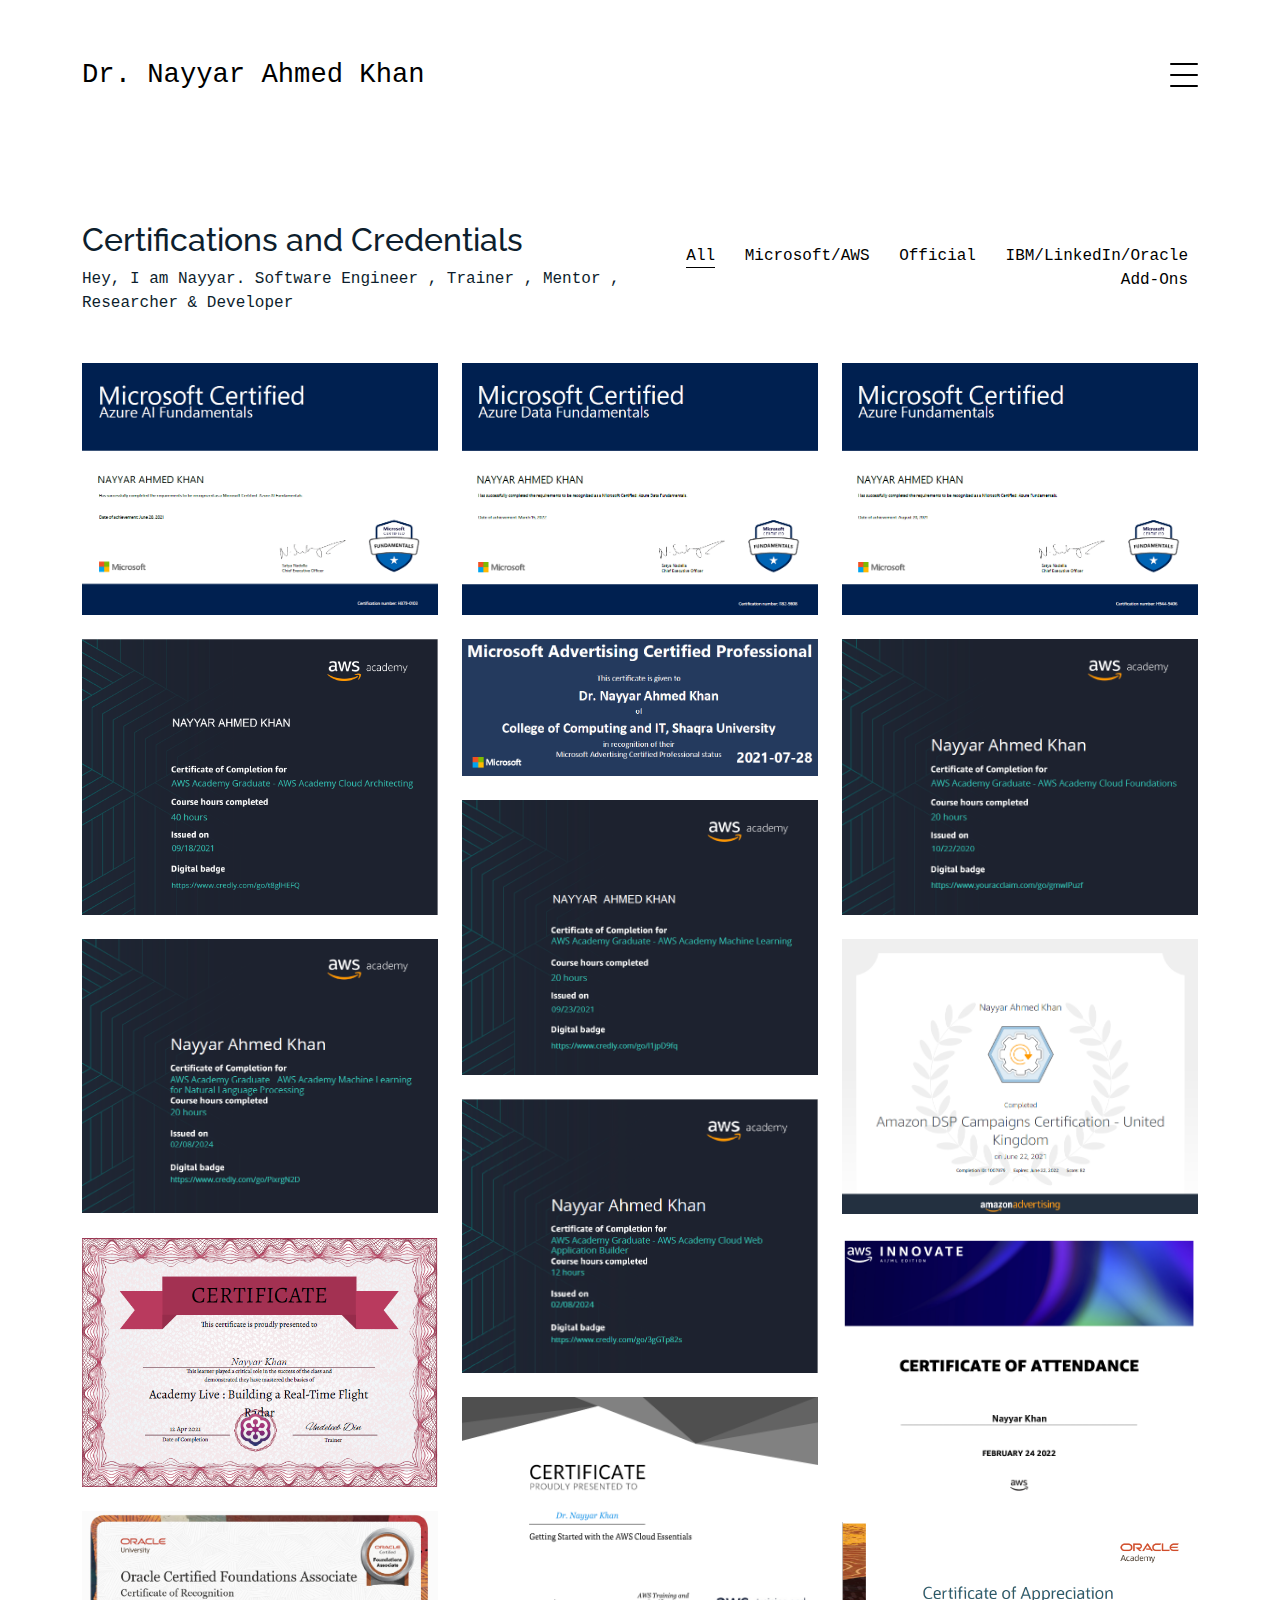
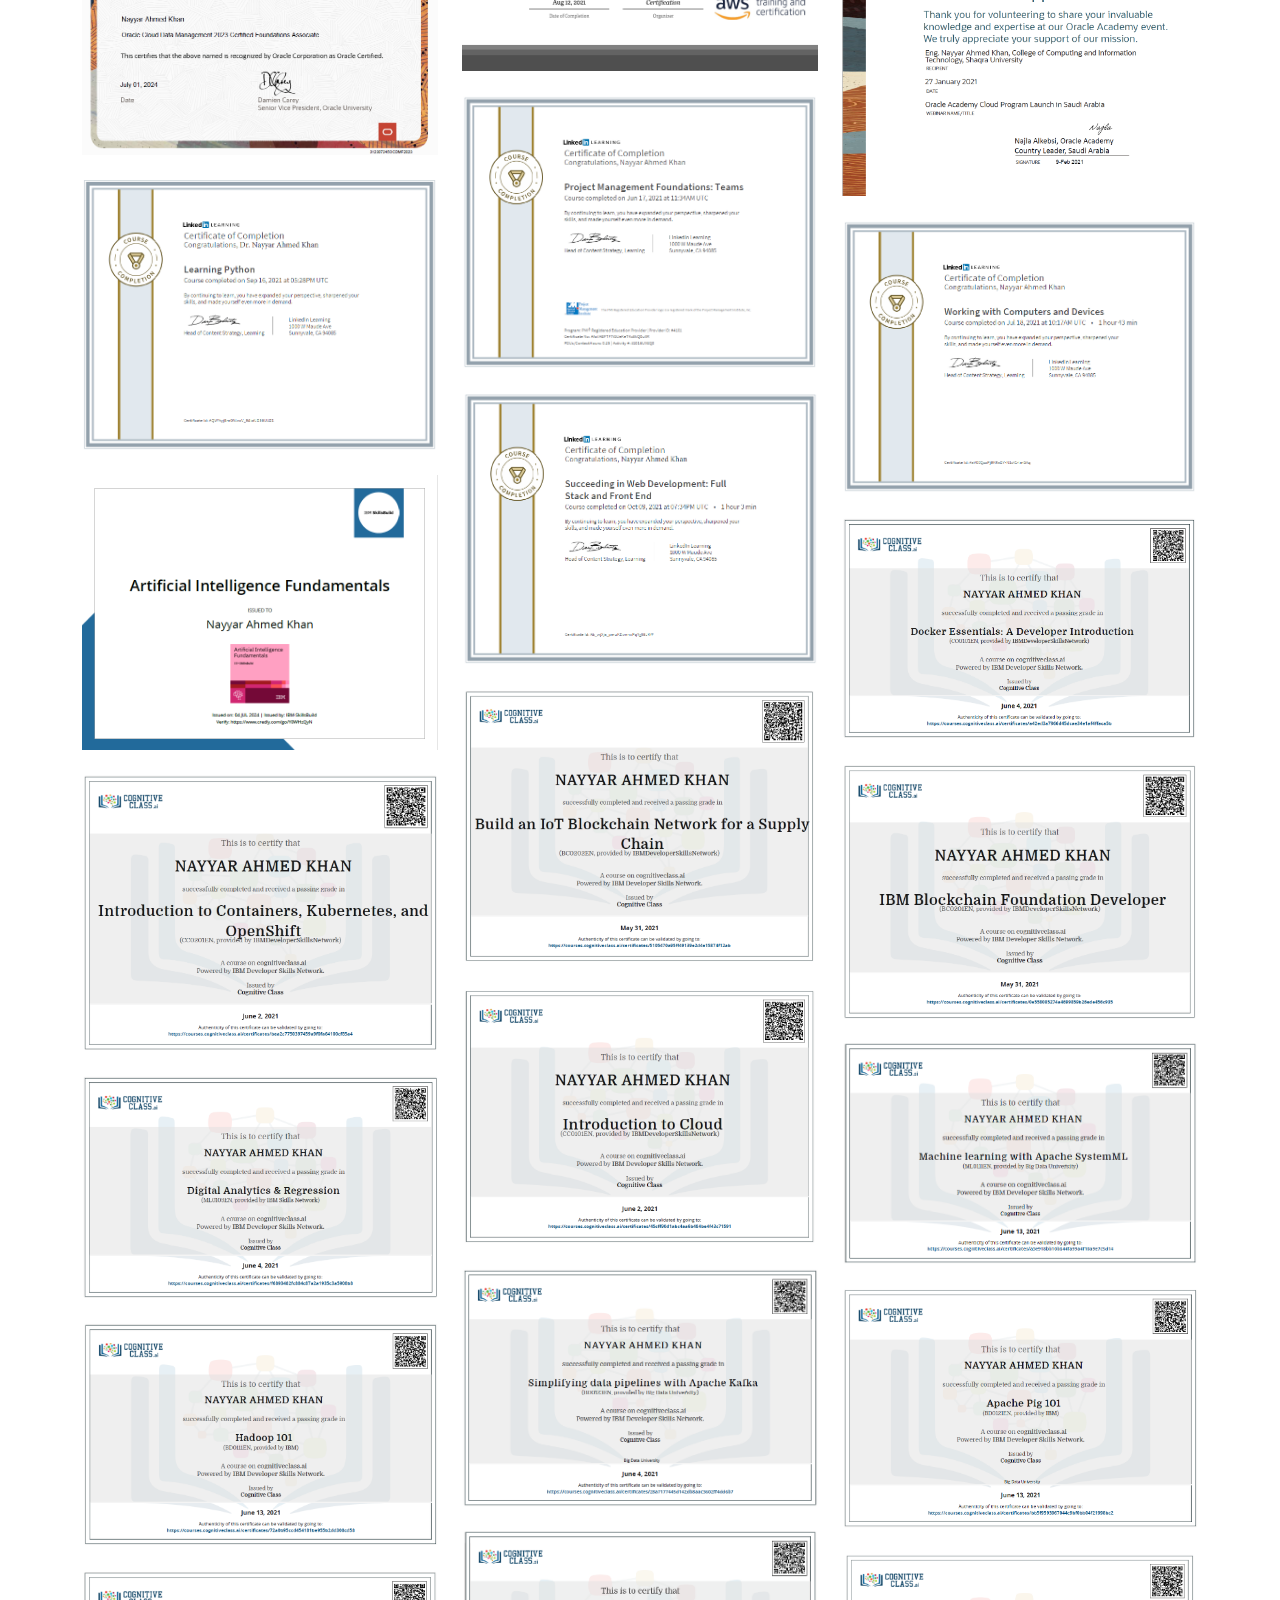
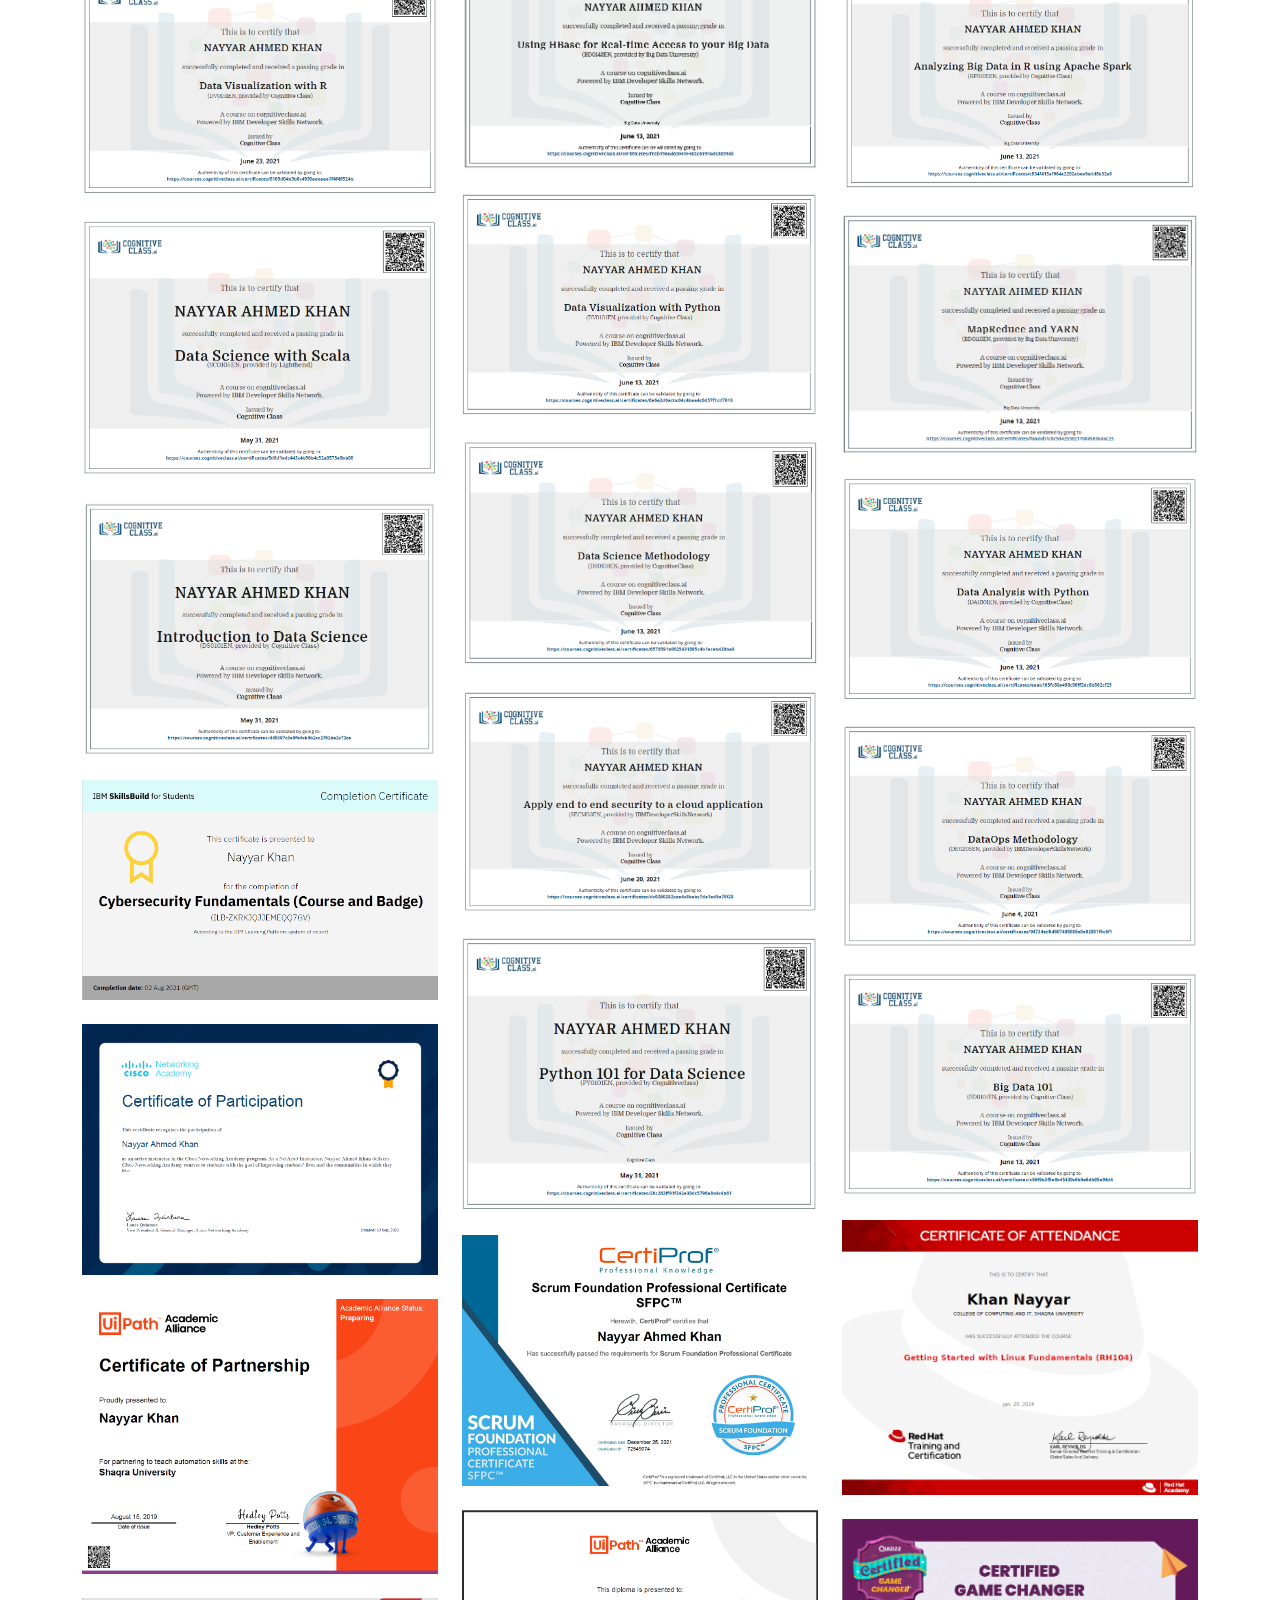
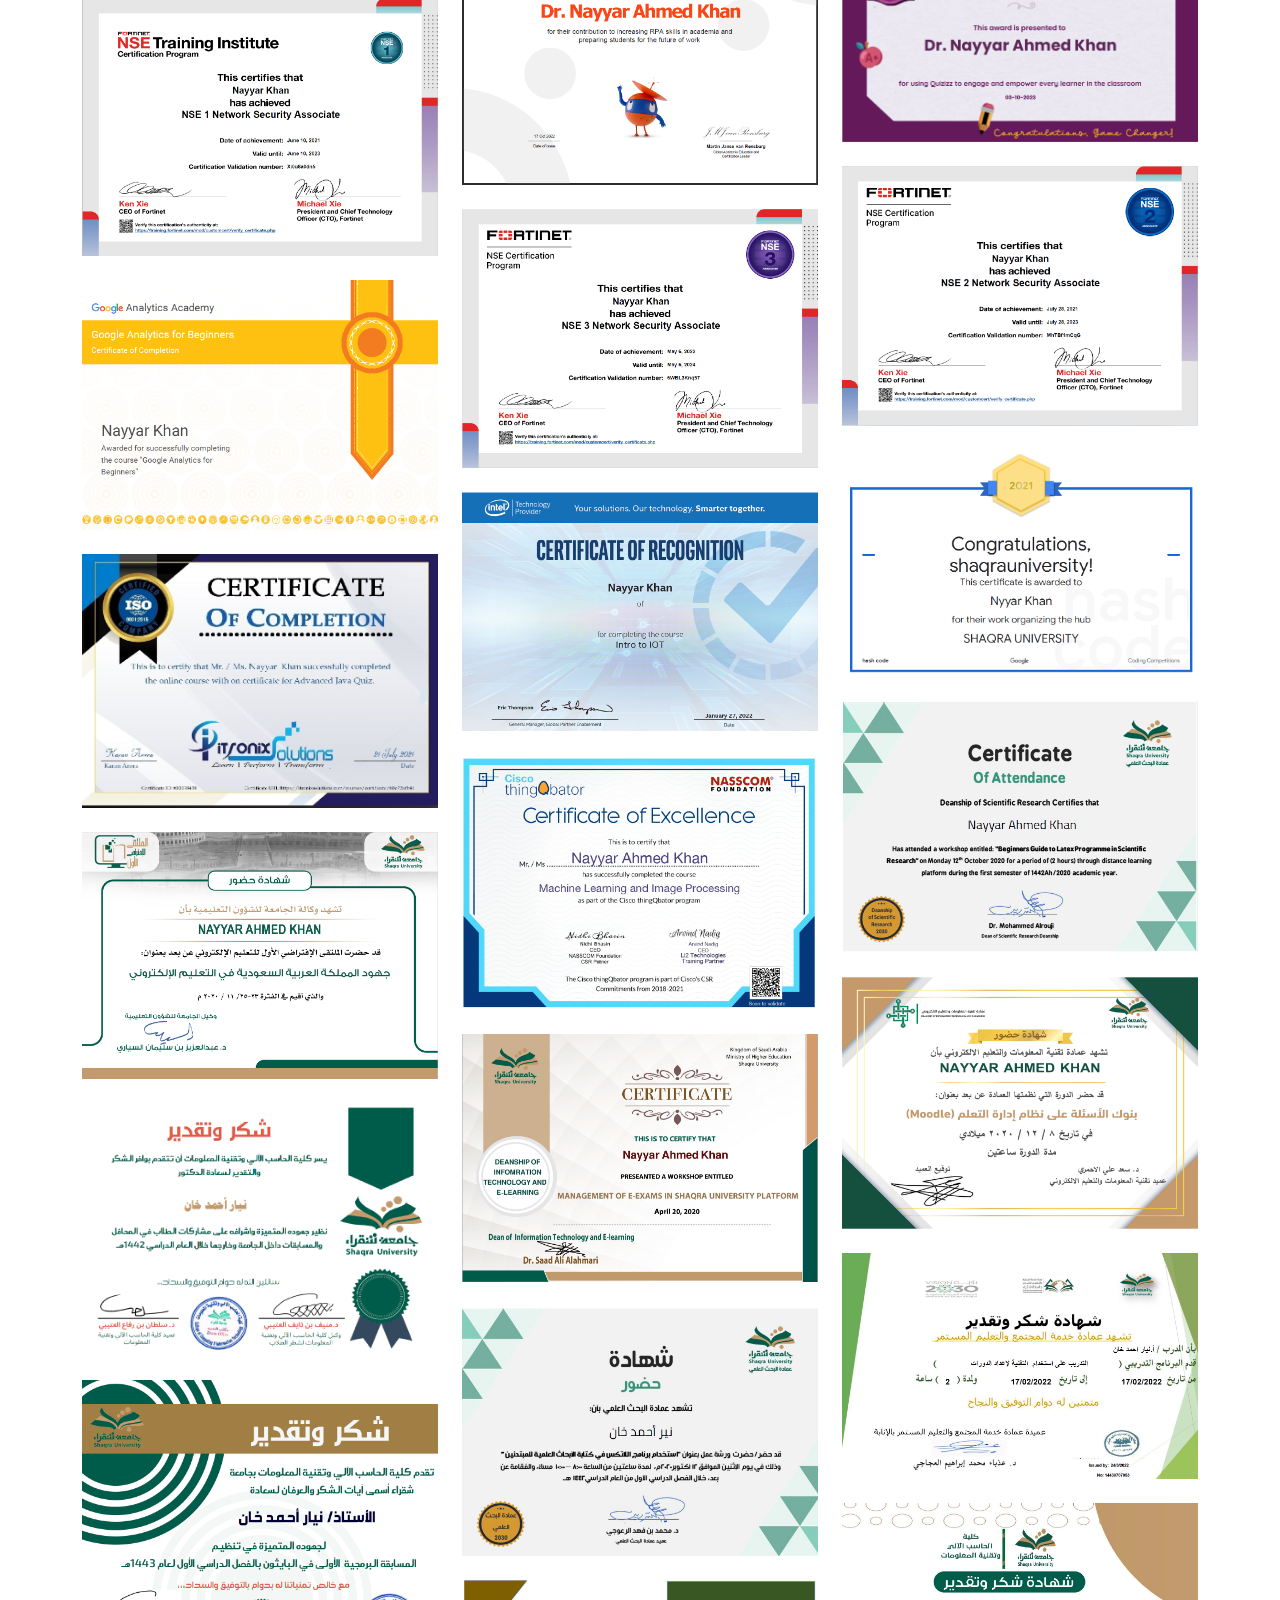
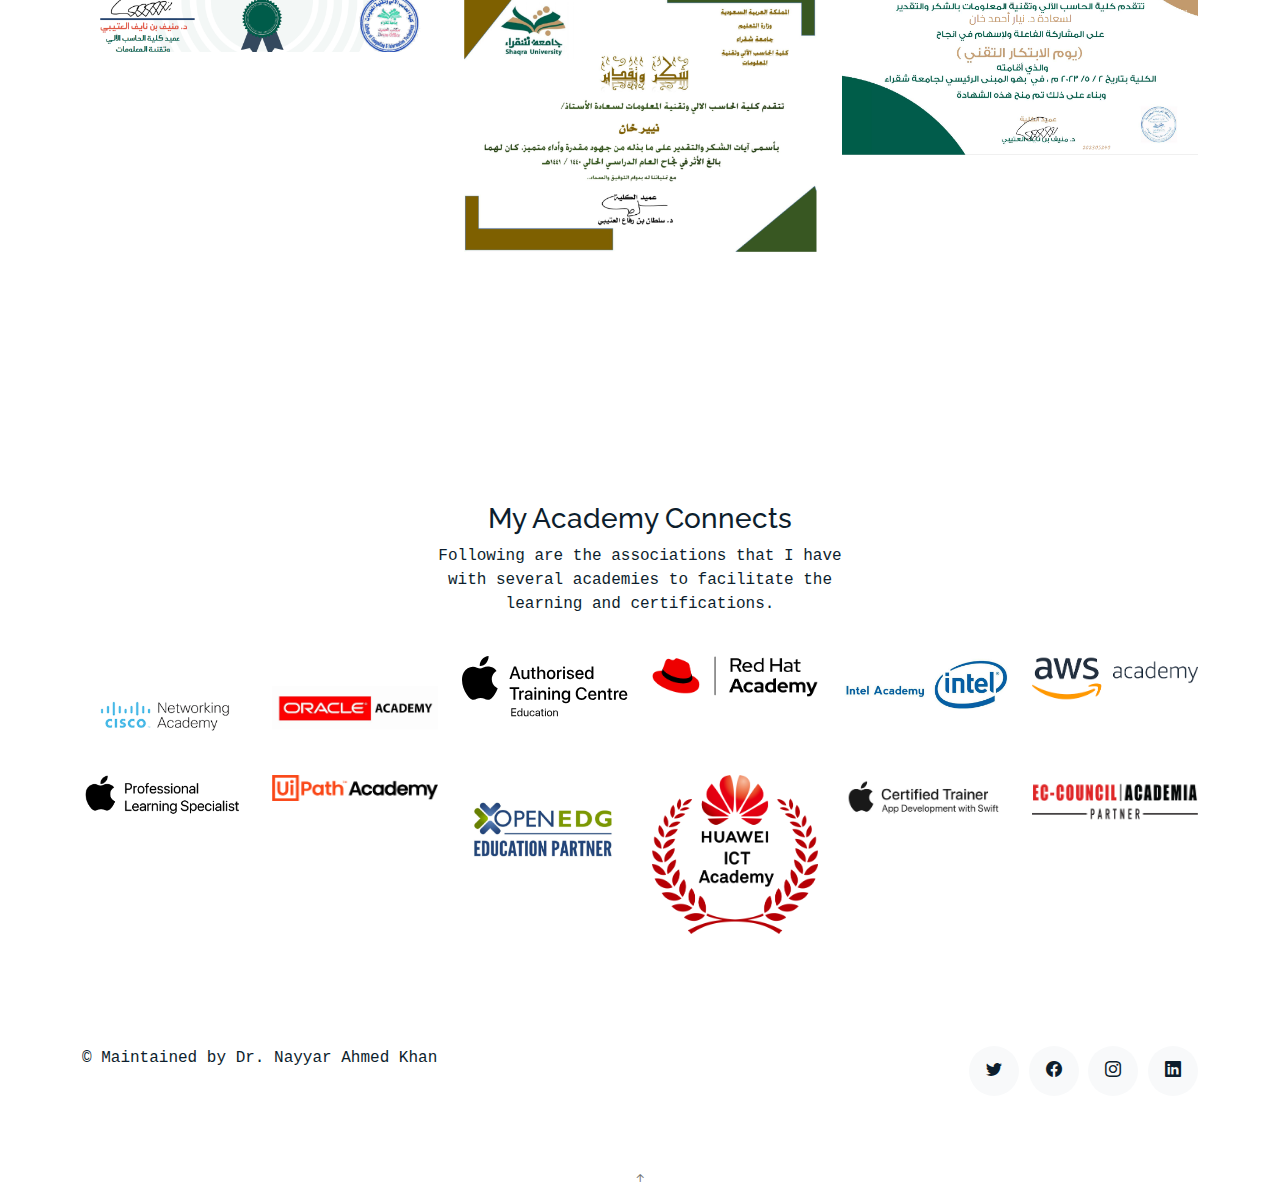
<file: certificates/index.html>
<!DOCTYPE html>
<html lang="en">

<head>
  <meta charset="utf-8">
  <meta content="width=device-width, initial-scale=1.0" name="viewport">

  <title>Dr. Nayyar Ahmed Khan - Certifications</title>
  <meta content="" name="description">
  <meta content="" name="keywords">

  <!-- Favicons -->
  <link href="assets/img/favicon.png" rel="icon">
  <link href="assets/img/apple-touch-icon.png" rel="apple-touch-icon">

  <!-- Google Fonts -->
  <link href="https://fonts.googleapis.com/css?family=https://fonts.googleapis.com/css?family=Inconsolata:400,500,600,700|Raleway:400,400i,500,500i,600,600i,700,700i" rel="stylesheet">

  <!-- Vendor CSS Files -->
  <link href="assets/vendor/aos/aos.css" rel="stylesheet">
  <link href="assets/vendor/bootstrap/css/bootstrap.min.css" rel="stylesheet">
  <link href="assets/vendor/bootstrap-icons/bootstrap-icons.css" rel="stylesheet">
  <link href="assets/vendor/swiper/swiper-bundle.min.css" rel="stylesheet">
  <link href="assets/css/style.css" rel="stylesheet">
</head>

<body>

  <!-- ======= Navbar ======= -->
  <div class="collapse navbar-collapse custom-navmenu" id="main-navbar">
    <div class="container py-2 py-md-5">
      <div class="row align-items-start">
        <div class="col-md-2">
          <ul class="custom-menu">
            <li class="active"><a href="index.html">Home</a></li>
            <li><a href="https://khannayyar.github.io/cv">About Me</a></li>
            <li><a href="https://khannayyar.github.io/cv">Services</a></li>
            <li><a href="https://khannayyar.github.io/cv">Works</a></li>
            <li><a href="https://khannayyar.github.io/cv">Contact</a></li>
          </ul>
        </div>
        <div class="col-md-6 d-none d-md-block  mr-auto">
          
        </div>
        <div class="col-md-4 d-none d-md-block">
          <h3>Open for Work!</h3>
          <p>I am a long time software engineer, developer, researcher, trainer and mentor. You can always get in touch for professional collaborations on <br> <a href="#">nayyar@outlook.in</a></p>
        </div>
      </div>

    </div>
  </div>

  <nav class="navbar navbar-light custom-navbar">
    <div class="container">
      <a class="navbar-brand" href="index.html">Dr. Nayyar Ahmed Khan</a>
      <a href="#" class="burger" data-bs-toggle="collapse" data-bs-target="#main-navbar">
        <span></span>
      </a>
    </div>
  </nav>

  <main id="main">

    <!-- ======= Works Section ======= -->
    <section class="section site-portfolio">
      <div class="container">
        <div class="row mb-5 align-items-center">
          <div class="col-md-12 col-lg-6 mb-4 mb-lg-0" data-aos="fade-up">
            <h2>Certifications and Credentials</h2>
            <p class="mb-0">Hey, I am Nayyar. Software Engineer , Trainer , Mentor , Researcher &amp; Developer </p>
          </div>
          <div class="col-md-12 col-lg-6 text-start text-lg-end" data-aos="fade-up" data-aos-delay="100">
            <div id="filters" class="filters">
              <a href="#" data-filter="*" class="active">All</a>
              <a href="#" data-filter=".web">Microsoft/AWS</a>
              <a href="#" data-filter=".design">Official</a>
              <a href="#" data-filter=".photography">IBM/LinkedIn/Oracle</a>
              <a href="#" data-filter=".branding">Add-Ons</a>
            </div>
          </div>
        </div>
        <div id="portfolio-grid" class="row no-gutter" data-aos="fade-up" data-aos-delay="200">
          <div class="item web col-sm-6 col-md-4 col-lg-4 mb-4">
            <a href="work-single.html" class="item-wrap fancybox">
              <div class="work-info">
                <h3>Azure Artificial Intelligence Fundamentals</h3>
                <span>Microsoft</span>
              </div>
              <img class="img-fluid" src="assets/img/microsoft/AzureAIFundamentals.png">
            </a>
          </div>
          <div class="item web col-sm-6 col-md-4 col-lg-4 mb-4">
            <a href="work-single.html" class="item-wrap fancybox">
              <div class="work-info">
                <h3>Azure Data Fundamentals</h3>
                <span>Microsoft</span>
              </div>
              <img class="img-fluid" src="assets/img/microsoft/AzureDataFundamentals.png">
            </a>
          </div>
          <div class="item web col-sm-6 col-md-4 col-lg-4 mb-4">
            <a href="work-single.html" class="item-wrap fancybox">
              <div class="work-info">
                <h3>Azure Core Fundamentals</h3>
                <span>Microsoft</span>
              </div>
              <img class="img-fluid" src="assets/img/microsoft/AzureFundamentls.png">
            </a>
          </div>
          <div class="item web col-sm-6 col-md-4 col-lg-4 mb-4">
            <a href="work-single.html" class="item-wrap fancybox">
              <div class="work-info">
                <h3>Microsoft Certified Advertising</h3>
                <span>Microsoft</span>
              </div>
              <img class="img-fluid" src="assets/img/microsoft/CertifiedAdvising.png">
            </a>
          </div>

          <div class="item web col-sm-6 col-md-4 col-lg-4 mb-4">
            <a href="work-single.html" class="item-wrap fancybox">
              <div class="work-info">
                <h3>Amazon Web Services - Cloud Foundations</h3>
                <span>AWS</span>
              </div>
              <img class="img-fluid" src="assets/img/amazon/Cloud Foundations.png">
            </a>
          </div>
          <div class="item web col-sm-6 col-md-4 col-lg-4 mb-4">
            <a href="work-single.html" class="item-wrap fancybox">
              <div class="work-info">
                <h3>Amazon Web Services - Cloud Architecturing</h3>
                <span>AWS</span>
              </div>
              <img class="img-fluid" src="assets/img/amazon/Cloud Architecturing.png">
            </a>
          </div>
          <div class="item web col-sm-6 col-md-4 col-lg-4 mb-4">
            <a href="work-single.html" class="item-wrap fancybox">
              <div class="work-info">
                <h3>Amazon Web Services - Machine Learning </h3>
                <span>AWS</span>
              </div>
              <img class="img-fluid" src="assets/img/amazon/MachineLearning.png">
            </a>
          </div>
          <div class="item web col-sm-6 col-md-4 col-lg-4 mb-4">
            <a href="work-single.html" class="item-wrap fancybox">
              <div class="work-info">
                <h3>Amazon Web Services - Machine Learning for Natural Language Processing </h3>
                <span>AWS</span>
              </div>
              <img class="img-fluid" src="assets/img/amazon/ML for NLP.png">
            </a>
          </div>
          <div class="item web col-sm-6 col-md-4 col-lg-4 mb-4">
            <a href="work-single.html" class="item-wrap fancybox">
              <div class="work-info">
                <h3>Amazon Web Services - Advertising </h3>
                <span>AWS</span>
              </div>
              <img class="img-fluid" src="assets/img/amazon/AWS Advertising.png">
            </a>
          </div>
          <div class="item web col-sm-6 col-md-4 col-lg-4 mb-4">
            <a href="work-single.html" class="item-wrap fancybox">
              <div class="work-info">
                <h3>Amazon Web Services - Web App Builder </h3>
                <span>AWS</span>
              </div>
              <img class="img-fluid" src="assets/img/amazon/WebApplicationBuilder.png">
            </a>
          </div>
          <div class="item web col-sm-6 col-md-4 col-lg-4 mb-4">
            <a href="work-single.html" class="item-wrap fancybox">
              <div class="work-info">
                <h3>Amazon Web Services - Flight Radar App Building</h3>
                <span>AWS</span>
              </div>
              <img class="img-fluid" src="assets/img/amazon/FligthRadar.png">
            </a>
          </div>
          <div class="item web col-sm-6 col-md-4 col-lg-4 mb-4">
            <a href="work-single.html" class="item-wrap fancybox">
              <div class="work-info">
                <h3>Amazon Web Services - INNOVATE</h3>
                <span>AWS</span>
              </div>
              <img class="img-fluid" src="assets/img/amazon/Innovate.png">
            </a>
          </div>
          <div class="item web col-sm-6 col-md-4 col-lg-4 mb-4">
            <a href="work-single.html" class="item-wrap fancybox">
              <div class="work-info">
                <h3>Amazon Web Services - Cloud Computing Starter</h3>
                <span>AWS</span>
              </div>
              <img class="img-fluid" src="assets/img/amazon/CloudComputingStarter.png">
            </a>
          </div>

          <div class="item photography col-sm-6 col-md-4 col-lg-4 mb-4">
            <a href="work-single.html" class="item-wrap fancybox">
              <div class="work-info">
                <h3>Certified Foundation Associate</h3>
                <span>Oracle</span>
              </div>
              <img class="img-fluid" src="assets/img/oracle/Certified Foundation Associate.png">
            </a>
          </div>

          <div class="item photography col-sm-6 col-md-4 col-lg-4 mb-4">
            <a href="work-single.html" class="item-wrap fancybox">
              <div class="work-info">
                <h3>Oracle Cloud Academy</h3>
                <span>Oracle</span>
              </div>
              <img class="img-fluid" src="assets/img/oracle/Oracle Academy Cloud Program Launch.png">
            </a>
          </div>

          <div class="item photography col-sm-6 col-md-4 col-lg-4 mb-4">
            <a href="work-single.html" class="item-wrap fancybox">
              <div class="work-info">
                <h3>Project Management</h3>
                <span>LinkedIn</span>
              </div>
              <img class="img-fluid" src="assets/img/linkedin/Project Management.png">
            </a>
          </div>

          <div class="item photography col-sm-6 col-md-4 col-lg-4 mb-4">
            <a href="work-single.html" class="item-wrap fancybox">
              <div class="work-info">
                <h3>Programming Python</h3>
                <span>LinkedIn</span>
              </div>
              <img class="img-fluid" src="assets/img/linkedin/Python.png">
            </a>
          </div>
          
          <div class="item photography col-sm-6 col-md-4 col-lg-4 mb-4">
            <a href="work-single.html" class="item-wrap fancybox">
              <div class="work-info">
                <h3>Working with Devices and Computers </h3>
                <span>LinkedIn</span>
              </div>
              <img class="img-fluid" src="assets/img/linkedin/Working With Devices.png">
            </a>
          </div>
          
          <div class="item photography col-sm-6 col-md-4 col-lg-4 mb-4">
            <a href="work-single.html" class="item-wrap fancybox">
              <div class="work-info">
                <h3>Full Stack Web Developer</h3>
                <span>LinkedIn</span>
              </div>
              <img class="img-fluid" src="assets/img/linkedin/Full Stack Web Developer.png">
            </a>
          </div>

          <div class="item photography col-sm-6 col-md-4 col-lg-4 mb-4">
            <a href="work-single.html" class="item-wrap fancybox">
              <div class="work-info">
                <h3>Artificial Intelligence - Watson</h3>
                <span>IBM - Integrated Business Machines </span>
              </div>
              <img class="img-fluid" src="assets/img/ibm/AIFundamentals.png">
            </a>
          </div>
          <div class="item photography col-sm-6 col-md-4 col-lg-4 mb-4">
            <a href="work-single.html" class="item-wrap fancybox">
              <div class="work-info">
                <h3>Dockers Essentials</h3>
                <span>IBM - Integrated Business Machines - Cognitive AI </span>
              </div>
              <img class="img-fluid" src="assets/img/ibm/DockerEssentials.png">
            </a>
          </div>
          <div class="item photography col-sm-6 col-md-4 col-lg-4 mb-4">
            <a href="work-single.html" class="item-wrap fancybox">
              <div class="work-info">
                <h3>Building a Blockchain for a Supply Chain</h3>
                <span>IBM - Integrated Business Machines - Cognitive AI </span>
              </div>
              <img class="img-fluid" src="assets/img/ibm/Blockchain.png">
            </a>
          </div>
          <div class="item photography col-sm-6 col-md-4 col-lg-4 mb-4">
            <a href="work-single.html" class="item-wrap fancybox">
              <div class="work-info">
                <h3>IBM Blockchain Developer</h3>
                <span>IBM - Integrated Business Machines - Cognitive AI </span>
              </div>
              <img class="img-fluid" src="assets/img/ibm/IBM Blockchain.png">
            </a>
          </div>
          <div class="item photography col-sm-6 col-md-4 col-lg-4 mb-4">
            <a href="work-single.html" class="item-wrap fancybox">
              <div class="work-info">
                <h3>Containers , Kubernetes and Clusters</h3>
                <span>IBM - Integrated Business Machines - Cognitive AI </span>
              </div>
              <img class="img-fluid" src="assets/img/ibm/Kubernetes.png">
            </a>
          </div>
          <div class="item photography col-sm-6 col-md-4 col-lg-4 mb-4">
            <a href="work-single.html" class="item-wrap fancybox">
              <div class="work-info">
                <h3>Introduction to Cloud Computing with IBM</h3>
                <span>IBM - Integrated Business Machines - Cognitive AI </span>
              </div>
              <img class="img-fluid" src="assets/img/ibm/Cloud Computing.png">
            </a>
          </div>
          <div class="item photography col-sm-6 col-md-4 col-lg-4 mb-4">
            <a href="work-single.html" class="item-wrap fancybox">
              <div class="work-info">
                <h3>Machine Learning with Apache</h3>
                <span>IBM - Integrated Business Machines - Cognitive AI </span>
              </div>
              <img class="img-fluid" src="assets/img/ibm/Apache ML.png">
            </a>
          </div>
          <div class="item photography col-sm-6 col-md-4 col-lg-4 mb-4">
            <a href="work-single.html" class="item-wrap fancybox">
              <div class="work-info">
                <h3>Data Analytics and Regression</h3>
                <span>IBM - Integrated Business Machines - Cognitive AI </span>
              </div>
              <img class="img-fluid" src="assets/img/ibm/Data Analytics.png">
            </a>
          </div>
          <div class="item photography col-sm-6 col-md-4 col-lg-4 mb-4">
            <a href="work-single.html" class="item-wrap fancybox">
              <div class="work-info">
                <h3>Data Pipelines with Kafka</h3>
                <span>IBM - Integrated Business Machines - Cognitive AI </span>
              </div>
              <img class="img-fluid" src="assets/img/ibm/Data Pipeline with Kafka.png">
            </a>
          </div>
          <div class="item photography col-sm-6 col-md-4 col-lg-4 mb-4">
            <a href="work-single.html" class="item-wrap fancybox">
              <div class="work-info">
                <h3>Apache PIG 101</h3>
                <span>IBM - Integrated Business Machines - Cognitive AI </span>
              </div>
              <img class="img-fluid" src="assets/img/ibm/ApachePIG101.png">
            </a>
          </div>
          <div class="item photography col-sm-6 col-md-4 col-lg-4 mb-4">
            <a href="work-single.html" class="item-wrap fancybox">
              <div class="work-info">
                <h3>Apache Hadoop 101</h3>
                <span>IBM - Integrated Business Machines - Cognitive AI </span>
              </div>
              <img class="img-fluid" src="assets/img/ibm/Apache Hadoop.png">
            </a>
          </div>
          <div class="item photography col-sm-6 col-md-4 col-lg-4 mb-4">
            <a href="work-single.html" class="item-wrap fancybox">
              <div class="work-info">
                <h3>HBASE - Big Data </h3>
                <span>IBM - Integrated Business Machines - Cognitive AI</span>
              </div>
              <img class="img-fluid" src="assets/img/ibm/HBASE for Big Data.png">
            </a>
          </div>
          <div class="item photography col-sm-6 col-md-4 col-lg-4 mb-4">
            <a href="work-single.html" class="item-wrap fancybox">
              <div class="work-info">
                <h3>R - Big Data Analysis in Spark </h3>
                <span>IBM - Integrated Business Machines - Cognitive AI</span>
              </div>
              <img class="img-fluid" src="assets/img/ibm/BigData Using R in Apache Kafka.png">
            </a>
          </div>
          <div class="item photography col-sm-6 col-md-4 col-lg-4 mb-4">
            <a href="work-single.html" class="item-wrap fancybox">
              <div class="work-info">
                <h3>Data Visualization Using R </h3>
                <span>IBM - Integrated Business Machines - Cognitive AI</span>
              </div>
              <img class="img-fluid" src="assets/img/ibm/Data Visualization Using R.png">
            </a>
          </div>
          <div class="item photography col-sm-6 col-md-4 col-lg-4 mb-4">
            <a href="work-single.html" class="item-wrap fancybox">
              <div class="work-info">
                <h3>Data Visualization Using Python </h3>
                <span>IBM - Integrated Business Machines - Cognitive AI</span>
              </div>
              <img class="img-fluid" src="assets/img/ibm/Data Visualization using Python.png">
            </a>
          </div>


          <div class="item photography col-sm-6 col-md-4 col-lg-4 mb-4">
            <a href="work-single.html" class="item-wrap fancybox">
              <div class="work-info">
                <h3>Map Reduce</h3>
                <span>IBM - Integrated Business Machines - Cognitive AI</span>
              </div>
              <img class="img-fluid" src="assets/img/ibm/MapReduceCognitiveClass.png">
            </a>
          </div>
          <div class="item photography col-sm-6 col-md-4 col-lg-4 mb-4">
            <a href="work-single.html" class="item-wrap fancybox">
              <div class="work-info">
                <h3>Data Science with Scala</h3>
                <span>IBM - Integrated Business Machines - Cognitive AI</span>
              </div>
              <img class="img-fluid" src="assets/img/ibm/DataScience with Scala.png">
            </a>
          </div>
          <div class="item photography col-sm-6 col-md-4 col-lg-4 mb-4">
            <a href="work-single.html" class="item-wrap fancybox">
              <div class="work-info">
                <h3>Data Science Methodology</h3>
                <span>IBM - Integrated Business Machines - Cognitive AI</span>
              </div>
              <img class="img-fluid" src="assets/img/ibm/Data Science Methodology.png">
            </a>
          </div>
          <div class="item photography col-sm-6 col-md-4 col-lg-4 mb-4">
            <a href="work-single.html" class="item-wrap fancybox">
              <div class="work-info">
                <h3>Data Analysis with Python </h3>
                <span>IBM - Integrated Business Machines - Cognitive AI</span>
              </div>
              <img class="img-fluid" src="assets/img/ibm/Data Analysis with python.png">
            </a>
          </div>
          <div class="item photography col-sm-6 col-md-4 col-lg-4 mb-4">
            <a href="work-single.html" class="item-wrap fancybox">
              <div class="work-info">
                <h3>Introduction to Data Science </h3>
                <span>IBM - Integrated Business Machines - Cognitive AI</span>
              </div>
              <img class="img-fluid" src="assets/img/ibm/Introduction to Data Science.png">
            </a>
          </div>
          <div class="item photography col-sm-6 col-md-4 col-lg-4 mb-4">
            <a href="work-single.html" class="item-wrap fancybox">
              <div class="work-info">
                <h3>Cloud Application Security Using IBM Tools</h3>
                <span>IBM - Integrated Business Machines - Cognitive AI</span>
              </div>
              <img class="img-fluid" src="assets/img/ibm/Cloud Application Security.png">
            </a>
          </div>
          <div class="item photography col-sm-6 col-md-4 col-lg-4 mb-4">
            <a href="work-single.html" class="item-wrap fancybox">
              <div class="work-info">
                <h3>DevOps Methodology</h3>
                <span>IBM - Integrated Business Machines - Cognitive AI</span>
              </div>
              <img class="img-fluid" src="assets/img/ibm/DataOperations Security.png">
            </a>
          </div>
          <div class="item photography col-sm-6 col-md-4 col-lg-4 mb-4">
            <a href="work-single.html" class="item-wrap fancybox">
              <div class="work-info">
                <h3>Cybersecurity and Cognitive Science</h3>
                <span>IBM - Integrated Business Machines </span>
              </div>
              <img class="img-fluid" src="assets/img/ibm/Cybersecurity.png">
            </a>
          </div>
          <div class="item photography col-sm-6 col-md-4 col-lg-4 mb-4">
            <a href="work-single.html" class="item-wrap fancybox">
              <div class="work-info">
                <h3>Python for Data Science</h3>
                <span>IBM - Integrated Business Machines </span>
              </div>
              <img class="img-fluid" src="assets/img/ibm/Python for Data Science.png">
            </a>
          </div>
          <div class="item photography col-sm-6 col-md-4 col-lg-4 mb-4">
            <a href="work-single.html" class="item-wrap fancybox">
              <div class="work-info">
                <h3>BigData - 101</h3>
                <span>IBM - Integrated Business Machines </span>
              </div>
              <img class="img-fluid" src="assets/img/ibm/BigData101.png">
            </a>
          </div>
         

          
          <div class="item branding col-sm-6 col-md-4 col-lg-4 mb-4">
            <a href="work-single.html" class="item-wrap fancybox">
              <div class="work-info">
                <h3>CISCO Instructor</h3>
                <span>CISCO</span>
              </div>
              <img class="img-fluid" src="assets/img/extras/CISCO Educator.png">
            </a>
          </div>
          <div class="item branding col-sm-6 col-md-4 col-lg-4 mb-4">
            <a href="work-single.html" class="item-wrap fancybox">
              <div class="work-info">
                <h3>Red Hat Linux Course</h3>
                <span>RedHat</span>
              </div>
              <img class="img-fluid" src="assets/img/extras/RedHat Linux.png">
            </a>
          </div>
          <div class="item branding col-sm-6 col-md-4 col-lg-4 mb-4">
            <a href="work-single.html" class="item-wrap fancybox">
              <div class="work-info">
                <h3>Scrum Master - CertiProf</h3>
                <span>ScrumMaster</span>
              </div>
              <img class="img-fluid" src="assets/img/extras/Scrum Master.png">
            </a>
          </div>
          <div class="item branding col-sm-6 col-md-4 col-lg-4 mb-4">
            <a href="work-single.html" class="item-wrap fancybox">
              <div class="work-info">
                <h3>UiPath Academy Administrator</h3>
                <span>UiPATH</span>
              </div>
              <img class="img-fluid" src="assets/img/extras/UiPath.png">
            </a>
          </div>
          <div class="item branding col-sm-6 col-md-4 col-lg-4 mb-4">
            <a href="work-single.html" class="item-wrap fancybox">
              <div class="work-info">
                <h3>UiPath Diploma</h3>
                <span>UiPATH</span>
              </div>
              <img class="img-fluid" src="assets/img/extras/UiPath Diploma.png">
            </a>
          </div>
          <div class="item branding col-sm-6 col-md-4 col-lg-4 mb-4">
            <a href="work-single.html" class="item-wrap fancybox">
              <div class="work-info">
                <h3>Quizzlet - Game Changer </h3>
                <span>Quizzlet</span>
              </div>
              <img class="img-fluid" src="assets/img/extras/Game Changer Quizzlet.png">
            </a>
          </div>
          <div class="item branding col-sm-6 col-md-4 col-lg-4 mb-4">
            <a href="work-single.html" class="item-wrap fancybox">
              <div class="work-info">
                <h3>Fortinet - Network Security </h3>
                <span>Fortinet</span>
              </div>
              <img class="img-fluid" src="assets/img/extras/Fortinet 1.png">
            </a>
          </div>
          <div class="item branding col-sm-6 col-md-4 col-lg-4 mb-4">
            <a href="work-single.html" class="item-wrap fancybox">
              <div class="work-info">
                <h3>Fortinet - Network Security II</h3>
                <span>Fortinet</span>
              </div>
              <img class="img-fluid" src="assets/img/extras/Fortinet 2.png">
            </a>
          </div>
          <div class="item branding col-sm-6 col-md-4 col-lg-4 mb-4">
            <a href="work-single.html" class="item-wrap fancybox">
              <div class="work-info">
                <h3>Fortinet - Network Security III</h3>
                <span>Fortinet</span>
              </div>
              <img class="img-fluid" src="assets/img/extras/Fortinet 3.png">
            </a>
          </div>

          <div class="item branding col-sm-6 col-md-4 col-lg-4 mb-4">
            <a href="work-single.html" class="item-wrap fancybox">
              <div class="work-info">
                <h3>Google Analytics</h3>
                <span>Google</span>
              </div>
              <img class="img-fluid" src="assets/img/extras/Google Analytics.png">
            </a>
          </div>
          <div class="item branding col-sm-6 col-md-4 col-lg-4 mb-4">
            <a href="work-single.html" class="item-wrap fancybox">
              <div class="work-info">
                <h3>Google Hash Code Organizer 2021</h3>
                <span>Google</span>
              </div>
              <img class="img-fluid" src="assets/img/extras/HashCode 2021.png">
            </a>
          </div>
          <div class="item branding col-sm-6 col-md-4 col-lg-4 mb-4">
            <a href="work-single.html" class="item-wrap fancybox">
              <div class="work-info">
                <h3>Intel Academy IOT </h3>
                <span>Intel</span>
              </div>
              <img class="img-fluid" src="assets/img/extras/IntelIOT.png">
            </a>
          </div>
          <div class="item branding col-sm-6 col-md-4 col-lg-4 mb-4">
            <a href="work-single.html" class="item-wrap fancybox">
              <div class="work-info">
                <h3>Programming in JAVA</h3>
                <span>Itronix</span>
              </div>
              <img class="img-fluid" src="assets/img/extras/JavaProgramming.png">
            </a>
          </div>
          <div class="item branding col-sm-6 col-md-4 col-lg-4 mb-4">
            <a href="work-single.html" class="item-wrap fancybox">
              <div class="work-info">
                <h3>Working with LaTex</h3>
                <span>LaTex</span>
              </div>
              <img class="img-fluid" src="assets/img/extras/LatexWorkshop.png">
            </a>
          </div>
          <div class="item branding col-sm-6 col-md-4 col-lg-4 mb-4">
            <a href="work-single.html" class="item-wrap fancybox">
              <div class="work-info">
                <h3>Machine Learning - NASSCOM</h3>
                <span>NASSCOM</span>
              </div>
              <img class="img-fluid" src="assets/img/extras/ML NASSCOM.png">
            </a>
          </div>
          

          <div class="item design col-sm-6 col-md-4 col-lg-4 mb-4">
            <a href="work-single.html" class="item-wrap fancybox">
              <div class="work-info">
                <h3>Appreciations - Leadership Office For Administration</h3>
                <span>Official Achievement</span>
              </div>
              <img class="img-fluid" src="assets/img/university/1441 ELearning.png">
            </a>
          </div>
          <div class="item design col-sm-6 col-md-4 col-lg-4 mb-4">
            <a href="work-single.html" class="item-wrap fancybox">
              <div class="work-info">
                <h3>Appreciations - Leadership Office Information Technology</h3>
                <span>Official Achievement</span>
              </div>
              <img class="img-fluid" src="assets/img/university/1439.png">
            </a>
          </div>
          <div class="item design col-sm-6 col-md-4 col-lg-4 mb-4">
            <a href="work-single.html" class="item-wrap fancybox">
              <div class="work-info">
                <h3>Appreciations - Leadership Office Information Technology</h3>
                <span>Official Achievement</span>
              </div>
              <img class="img-fluid" src="assets/img/university/1439 Workshop.png">
            </a>
          </div>
          <div class="item design col-sm-6 col-md-4 col-lg-4 mb-4">
            <a href="work-single.html" class="item-wrap fancybox">
              <div class="work-info">
                <h3>Appreciations - Leadership Office</h3>
                <span>Official Achievement</span>
              </div>
              <img class="img-fluid" src="assets/img/university/1442 Appreciation.png">
            </a>
          </div>
          <div class="item design col-sm-6 col-md-4 col-lg-4 mb-4">
            <a href="work-single.html" class="item-wrap fancybox">
              <div class="work-info">
                <h3>Appreciations - Leadership Office</h3>
                <span>Official Achievement</span>
              </div>
              <img class="img-fluid" src="assets/img/university/1442Work.png">
            </a>
          </div>
          <div class="item design col-sm-6 col-md-4 col-lg-4 mb-4">
            <a href="work-single.html" class="item-wrap fancybox">
              <div class="work-info">
                <h3>Appreciations - Leadership Office</h3>
                <span>Official Achievement</span>
              </div>
              <img class="img-fluid" src="assets/img/university/1442Workshop.png">
            </a>
          </div>
          <div class="item design col-sm-6 col-md-4 col-lg-4 mb-4">
            <a href="work-single.html" class="item-wrap fancybox">
              <div class="work-info">
                <h3>Appreciations - Leadership Office</h3>
                <span>Official Achievement</span>
              </div>
              <img class="img-fluid" src="assets/img/university/1443.png">
            </a>
          </div>
          <div class="item design col-sm-6 col-md-4 col-lg-4 mb-4">
            <a href="work-single.html" class="item-wrap fancybox">
              <div class="work-info">
                <h3>Appreciations - Leadership Office</h3>
                <span>Official Achievement</span>
              </div>
              <img class="img-fluid" src="assets/img/university/1444.png">
            </a>
          </div>
          <div class="item design col-sm-6 col-md-4 col-lg-4 mb-4">
            <a href="work-single.html" class="item-wrap fancybox">
              <div class="work-info">
                <h3>Appreciations - Leadership Office</h3>
                <span>Official Achievement</span>
              </div>
              <img class="img-fluid" src="assets/img/university/1441.png">
            </a>
          </div>
        </div>
      </div>
    </section><!-- End  Works Section -->

    <!-- ======= Clients Section ======= -->
    <section class="section">
      <div class="container">
        <div class="row justify-content-center text-center mb-4">
          <div class="col-5">
            <h3 class="h3 heading">My Academy Connects</h3>
            <p>Following are the associations that I have with several academies to facilitate the learning and certifications.</p>
          </div>
        </div>
        <div class="row">
          <div class="col-4 col-sm-4 col-md-2">
            <a href="#" class="client-logo"><img src="assets/img/connects/cisco.png" alt="Image" class="img-fluid"></a>
          </div>
          <div class="col-4 col-sm-4 col-md-2">
            <a href="#" class="client-logo"><img src="assets/img/connects/oracles.jpg" alt="Image" class="img-fluid"></a>
          </div>
          <div class="col-4 col-sm-4 col-md-2">
            <a href="#" class="client-logo"><img src="assets/img/connects/aatce.svg" alt="Image" class="img-fluid"></a>
          </div>
          <div class="col-4 col-sm-4 col-md-2">
            <a href="#" class="client-logo"><img src="assets/img/connects/redhat.png" alt="Image" class="img-fluid"></a>
          </div>
          <div class="col-4 col-sm-4 col-md-2">
            <a href="#" class="client-logo"><img src="assets/img/connects/intel.jpg" alt="Image" class="img-fluid"></a>
          </div>
          <div class="col-4 col-sm-4 col-md-2">
            <a href="#" class="client-logo"><img src="assets/img/connects/aws.png" alt="Image" class="img-fluid"></a>
          </div>
          <div class="col-4 col-sm-4 col-md-2">
            <a href="#" class="client-logo"><img src="assets/img/connects/Apple Professional.png" alt="Image" class="img-fluid"></a>
          </div>
          <div class="col-4 col-sm-4 col-md-2">
            <a href="#" class="client-logo"><img src="assets/img/connects/UiPath.png" alt="Image" class="img-fluid"></a>
          </div>
          <div class="col-4 col-sm-4 col-md-2">
            <a href="#" class="client-logo"><img src="assets/img/connects/open.jpg" alt="Image" class="img-fluid"></a>
          </div>
          <div class="col-4 col-sm-4 col-md-2">
            <a href="#" class="client-logo"><img src="assets/img/connects/Huawei.png" alt="Image" class="img-fluid"></a>
          </div>
          <div class="col-4 col-sm-4 col-md-2">
            <a href="#" class="client-logo"><img src="assets/img/connects/trainer.jfif" alt="Image" class="img-fluid"></a>
          </div>
          <div class="col-4 col-sm-4 col-md-2">
            <a href="#" class="client-logo"><img src="assets/img/connects/E-council.png" alt="Image" class="img-fluid"></a>
          </div>
        </div>
        
      </div>
      </div>
    </section><!-- End Clients Section -->

    

  </main><!-- End #main -->

  <!-- ======= Footer ======= -->
  <footer class="footer" role="contentinfo">
    <div class="container">
      <div class="row">
        <div class="col-sm-6">
          <p class="mb-1">&copy; Maintained by Dr. Nayyar Ahmed Khan</p>
        </div>
        <div class="col-sm-6 social text-md-end">
          <a href="#"><span class="bi bi-twitter"></span></a>
          <a href="#"><span class="bi bi-facebook"></span></a>
          <a href="#"><span class="bi bi-instagram"></span></a>
          <a href="#"><span class="bi bi-linkedin"></span></a>
        </div>
      </div>
    </div>
  </footer>

  <a href="#" class="back-to-top d-flex align-items-center justify-content-center"><i class="bi bi-arrow-up-short"></i></a>

  <!-- Vendor JS Files -->
  <script src="assets/vendor/aos/aos.js"></script>
  <script src="assets/vendor/bootstrap/js/bootstrap.bundle.min.js"></script>
  <script src="assets/vendor/isotope-layout/isotope.pkgd.min.js"></script>
  <script src="assets/vendor/swiper/swiper-bundle.min.js"></script>
  <script src="assets/vendor/php-email-form/validate.js"></script>

  <!-- Template Main JS File -->
  <script src="assets/js/main.js"></script>

</body>

</html>
</file>
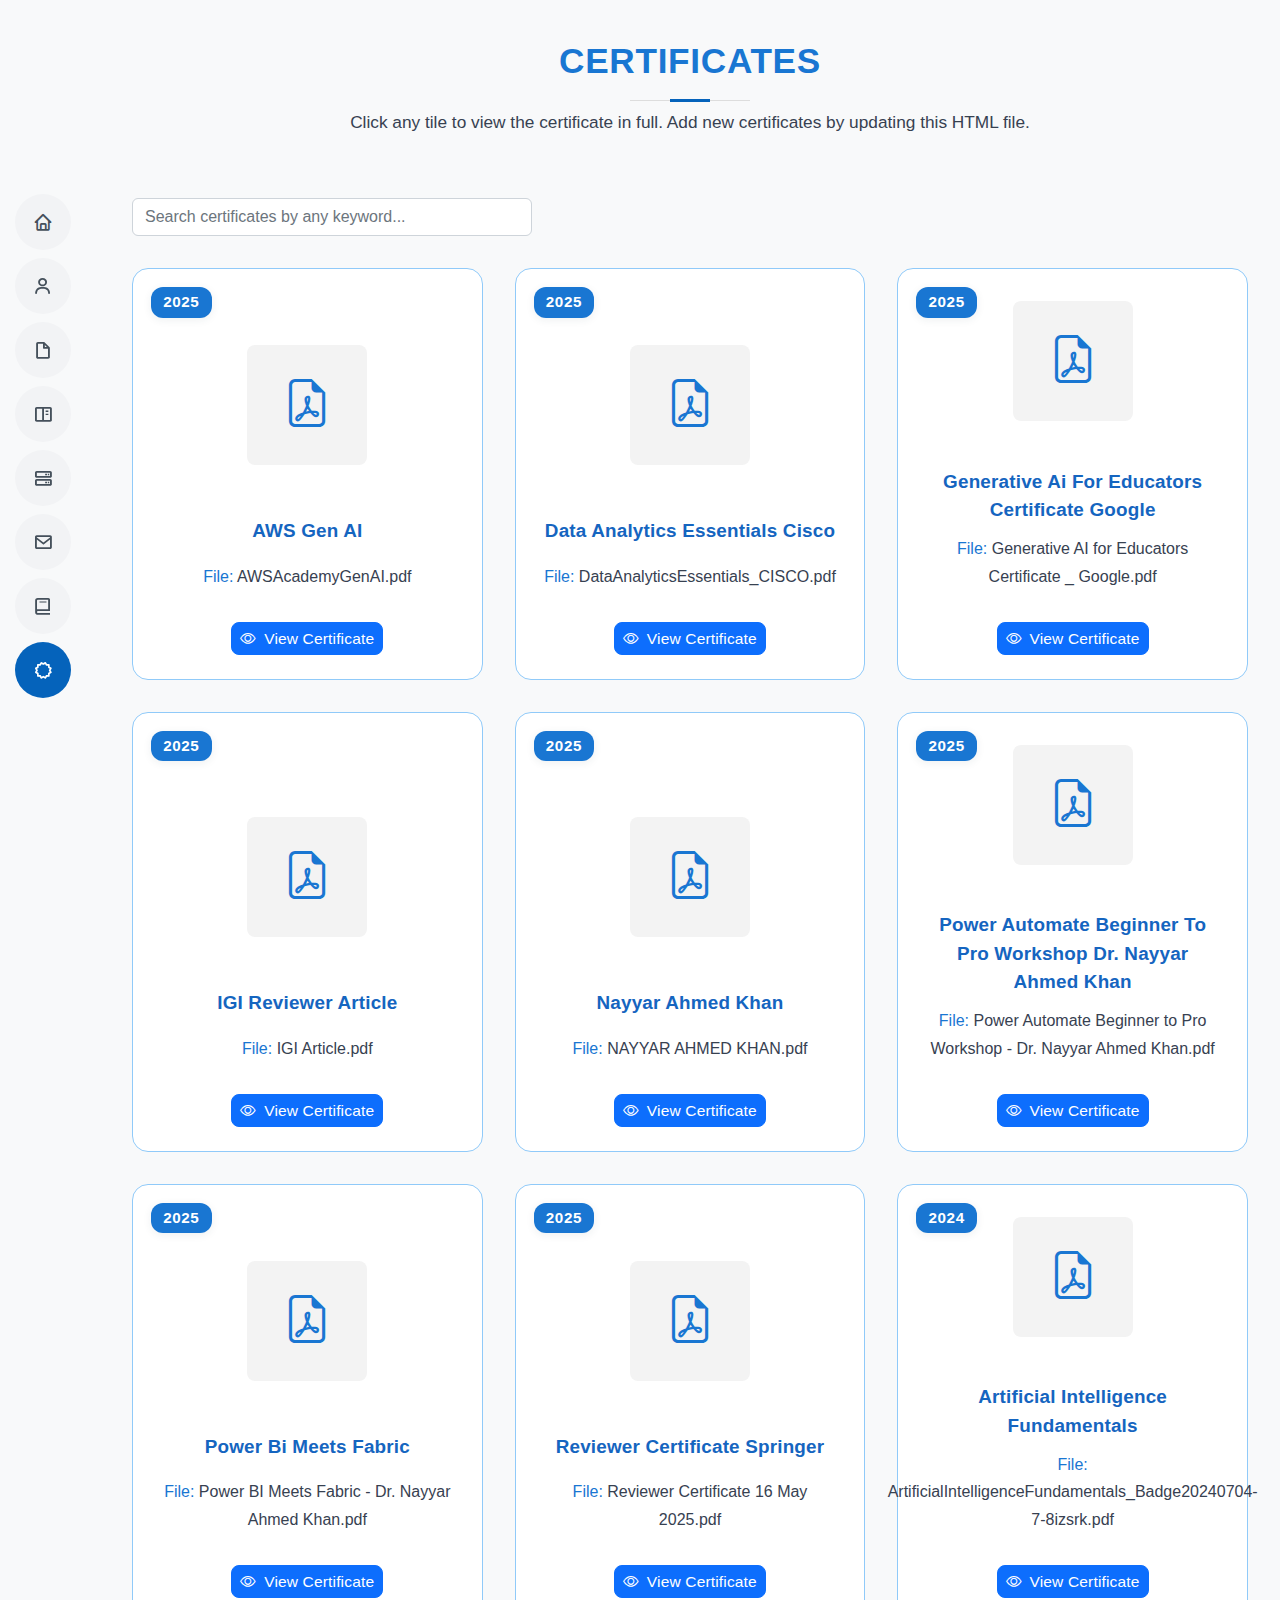
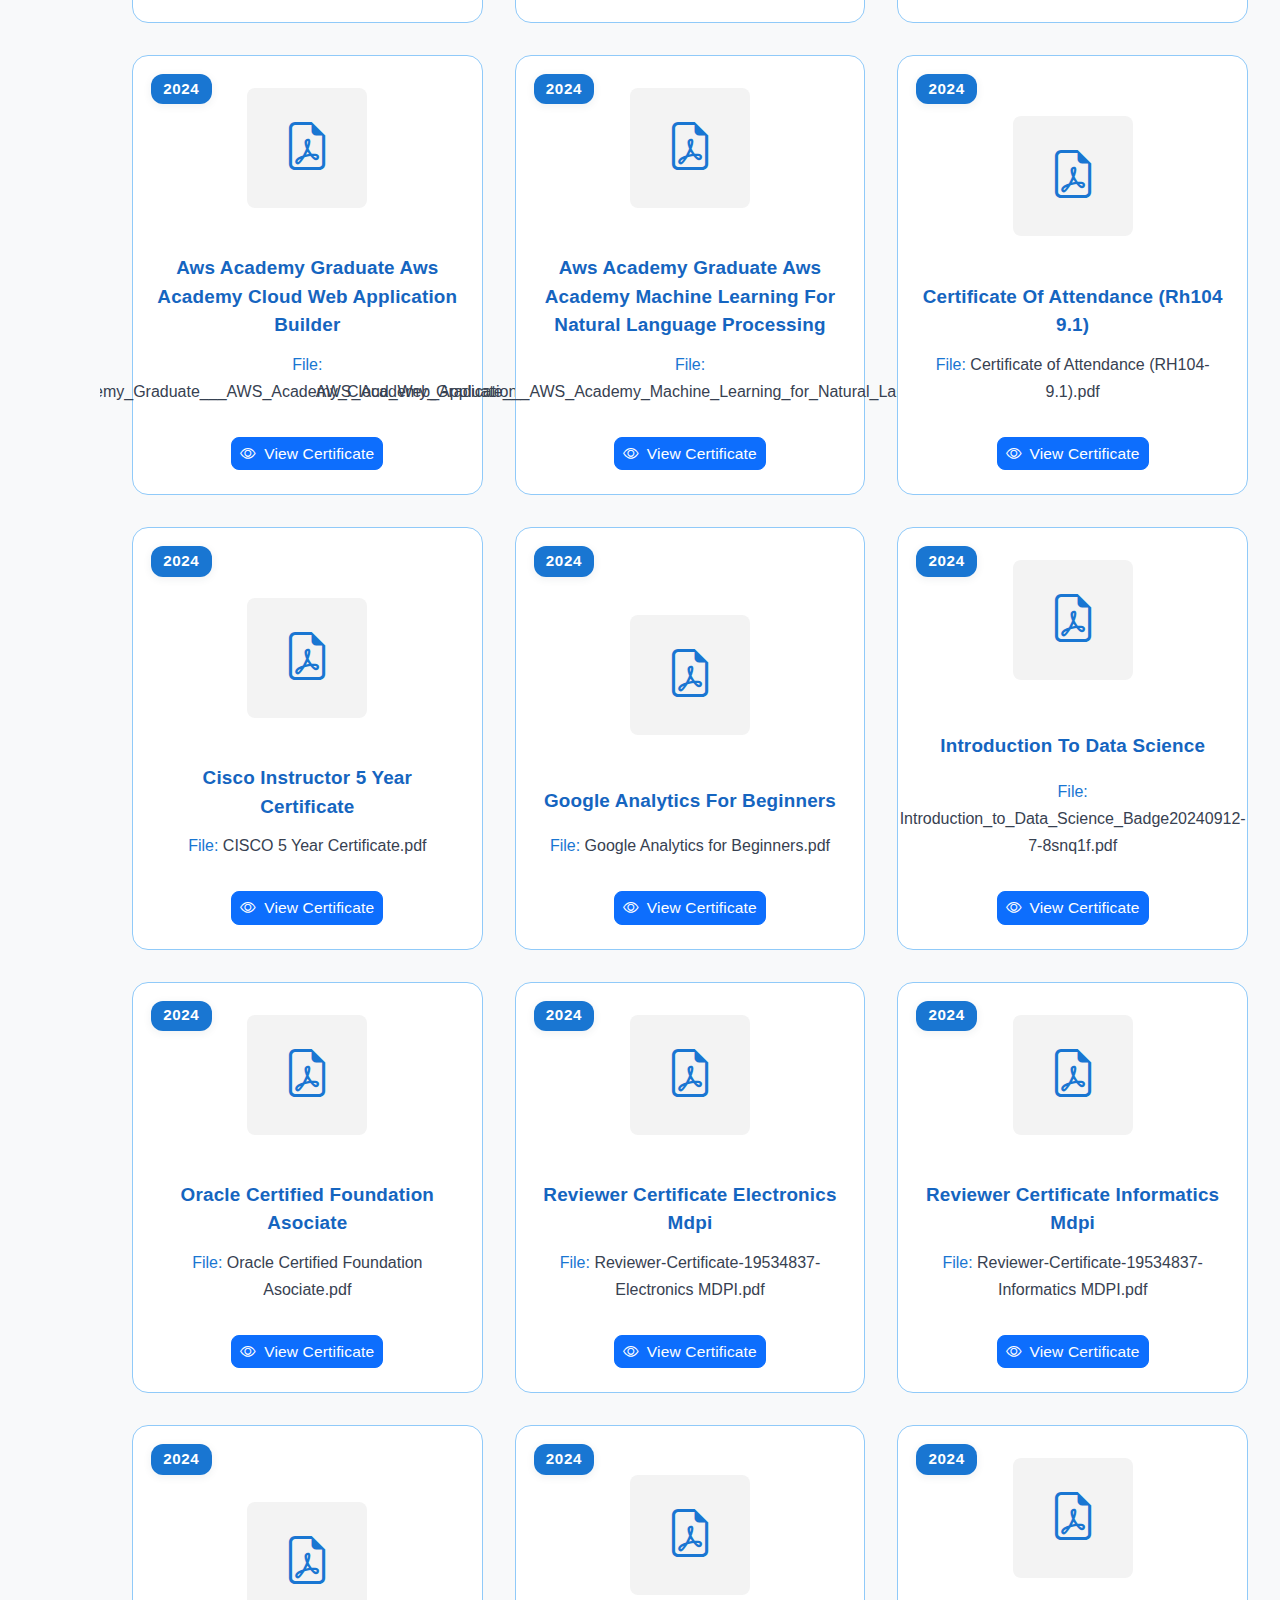
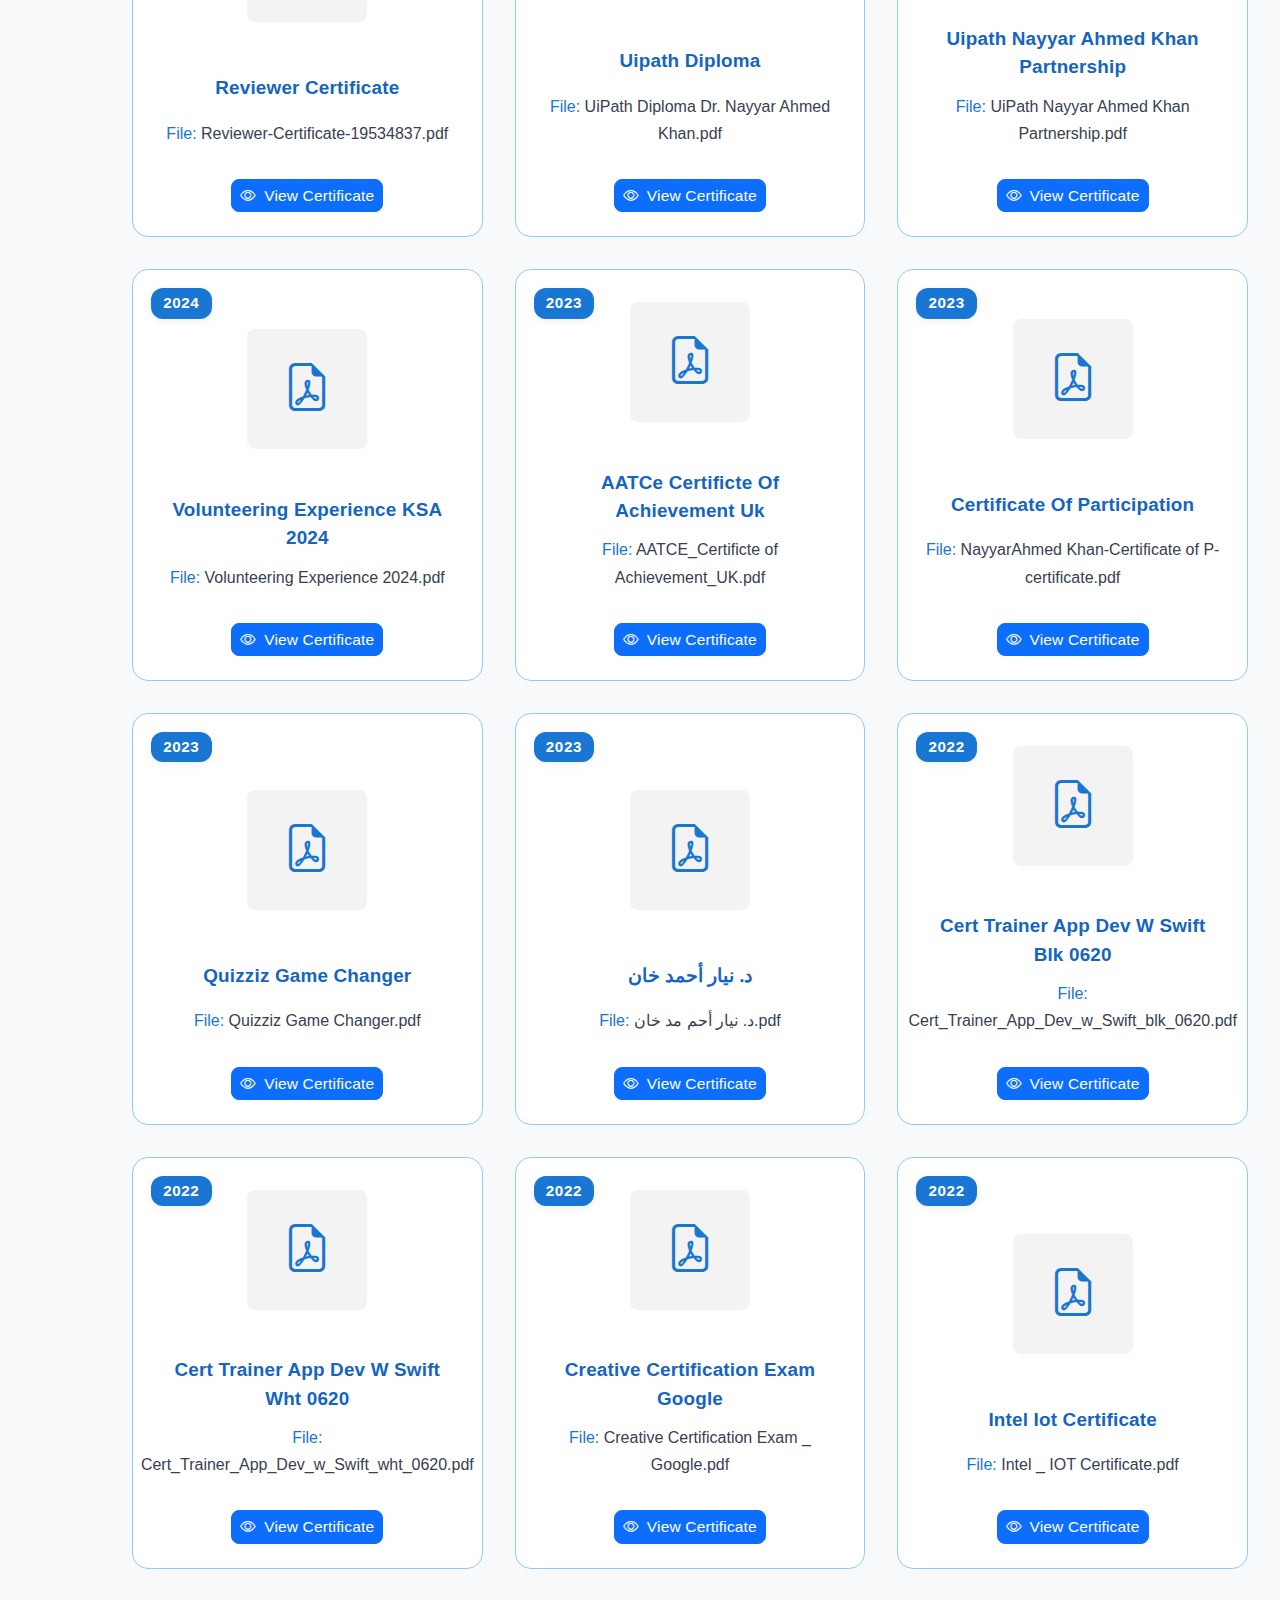
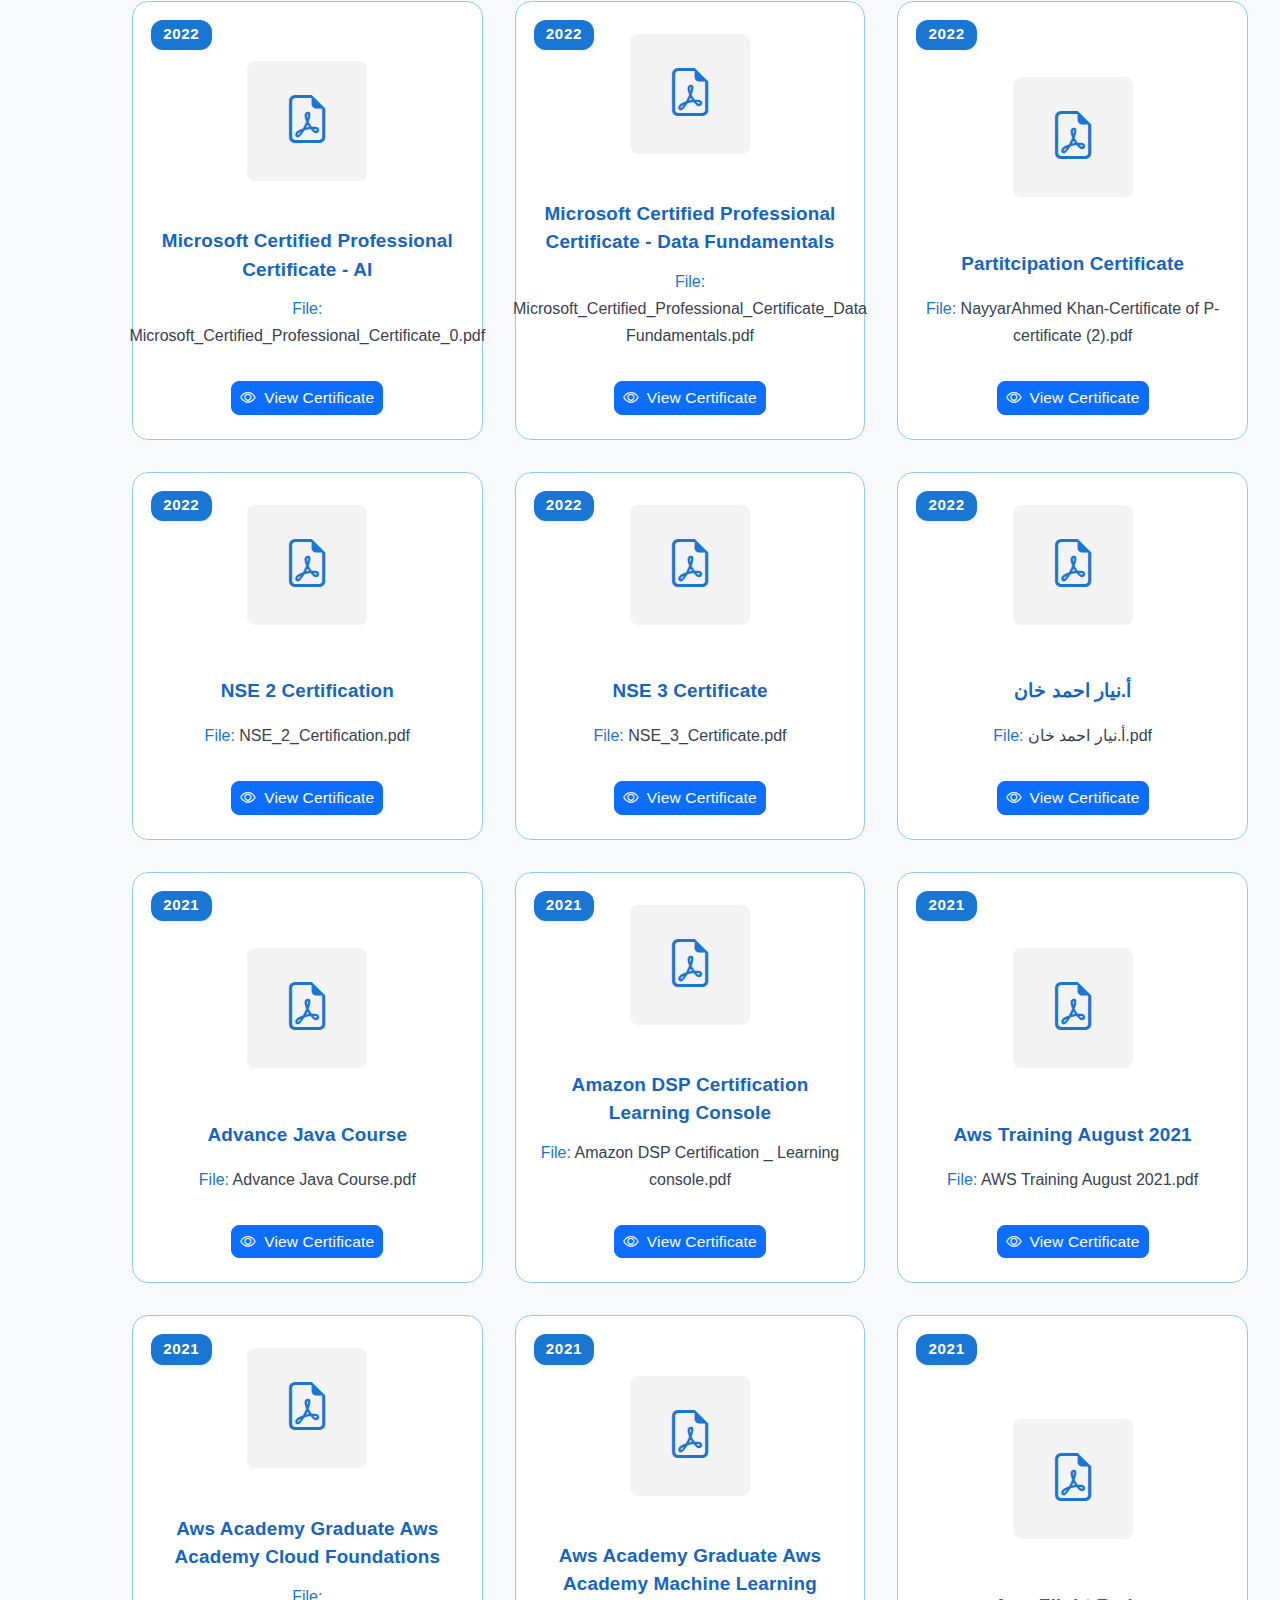
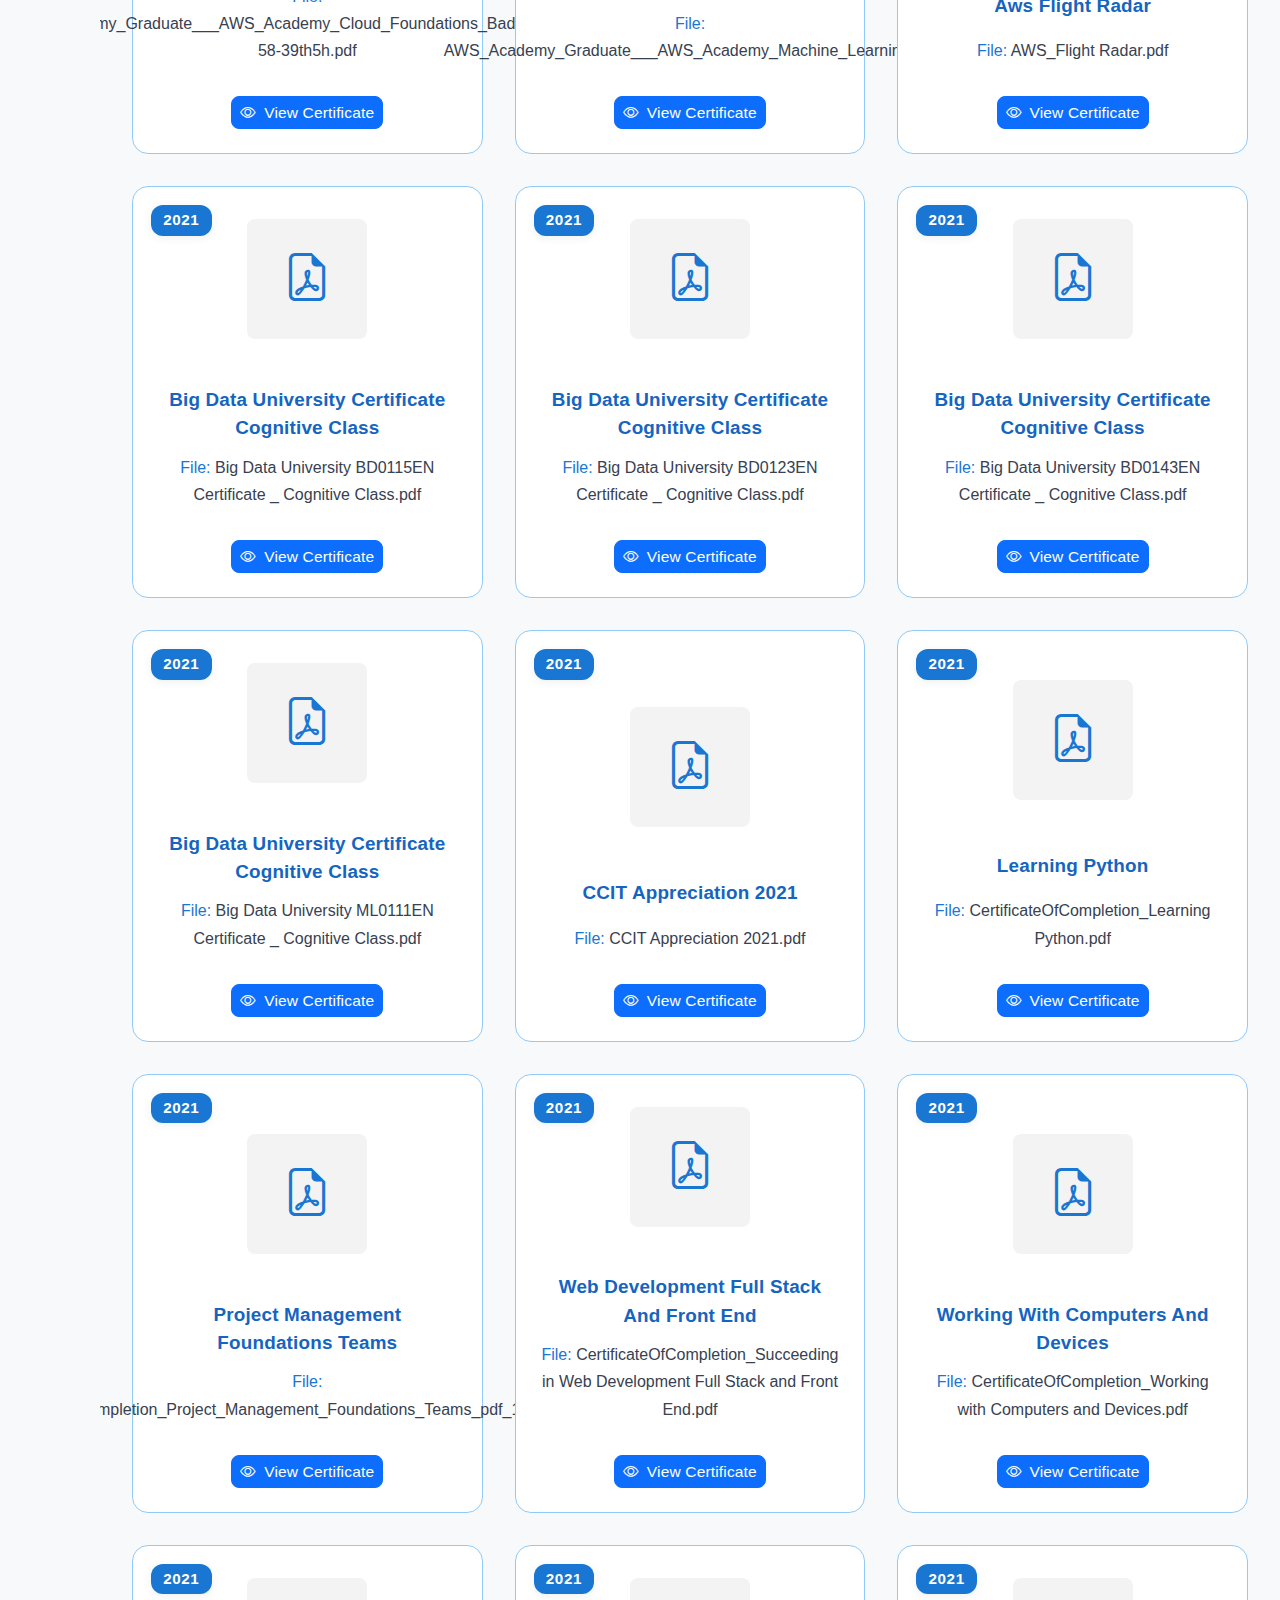
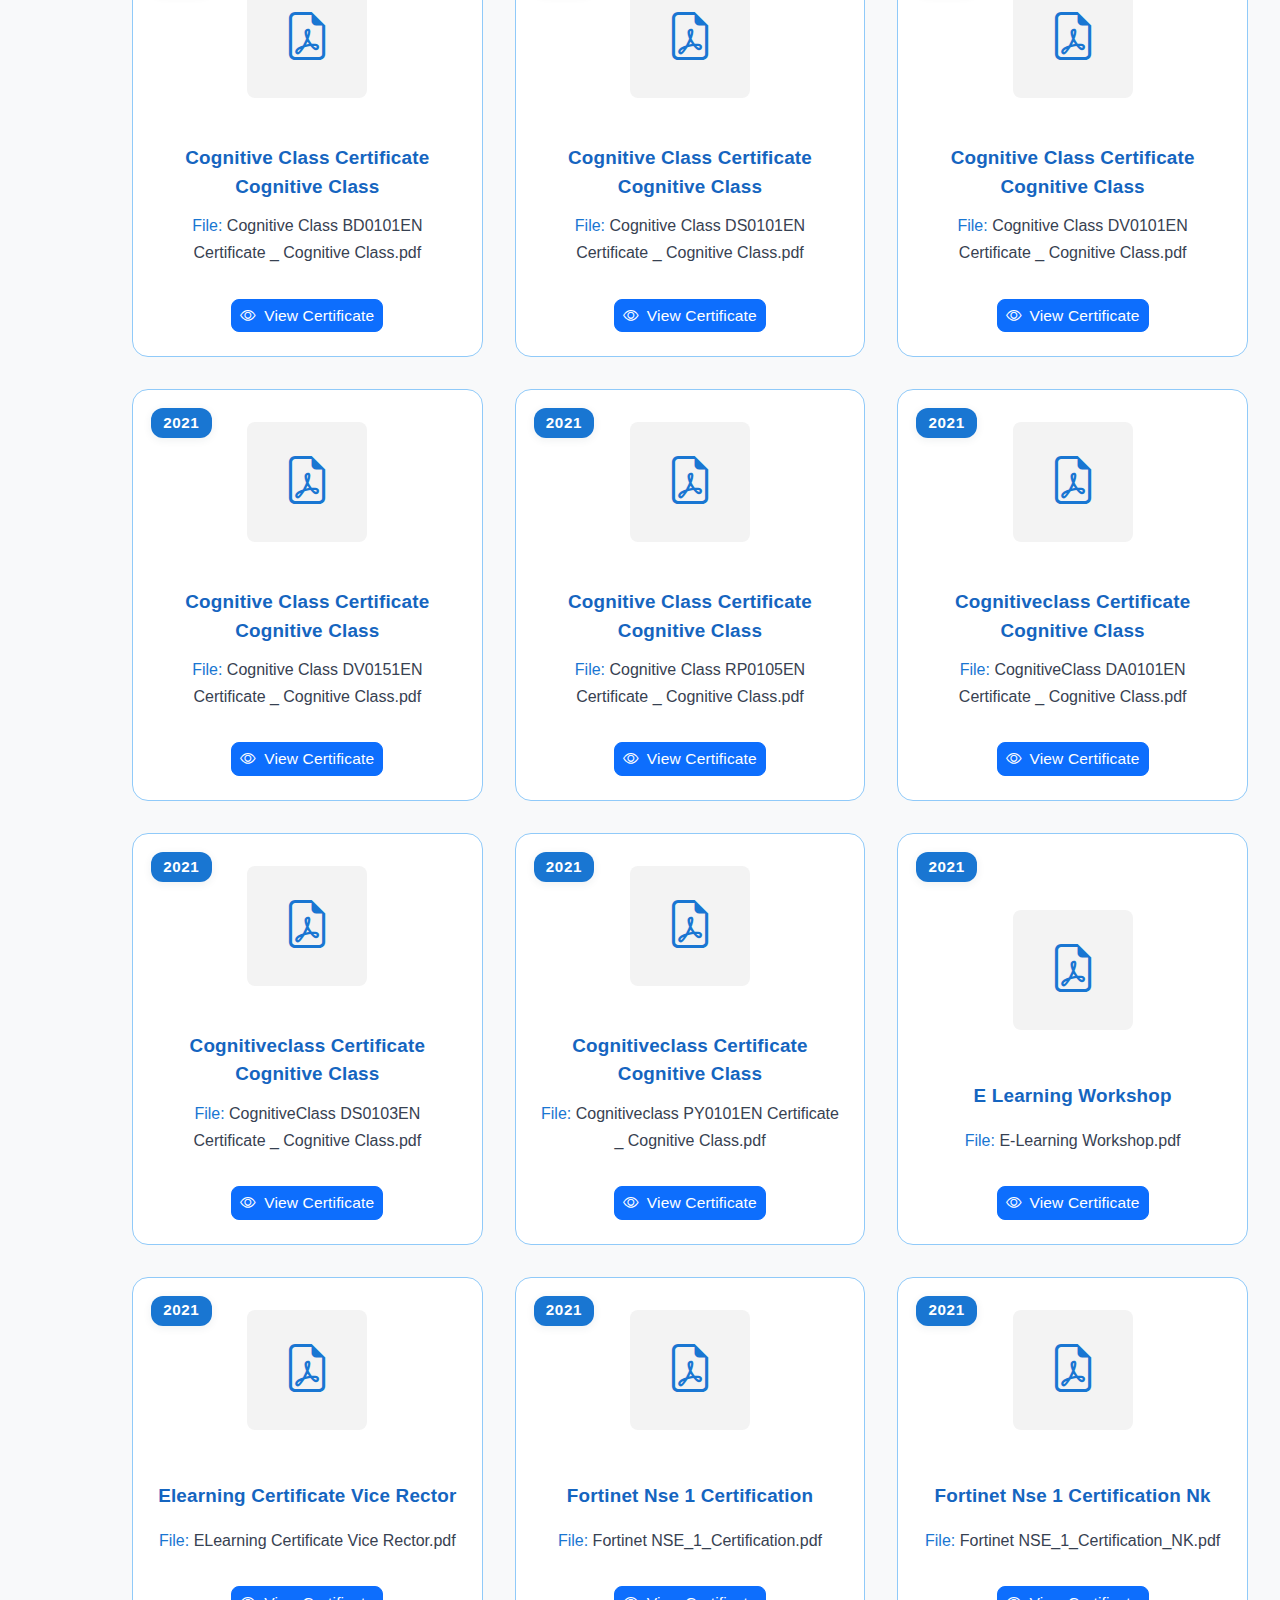
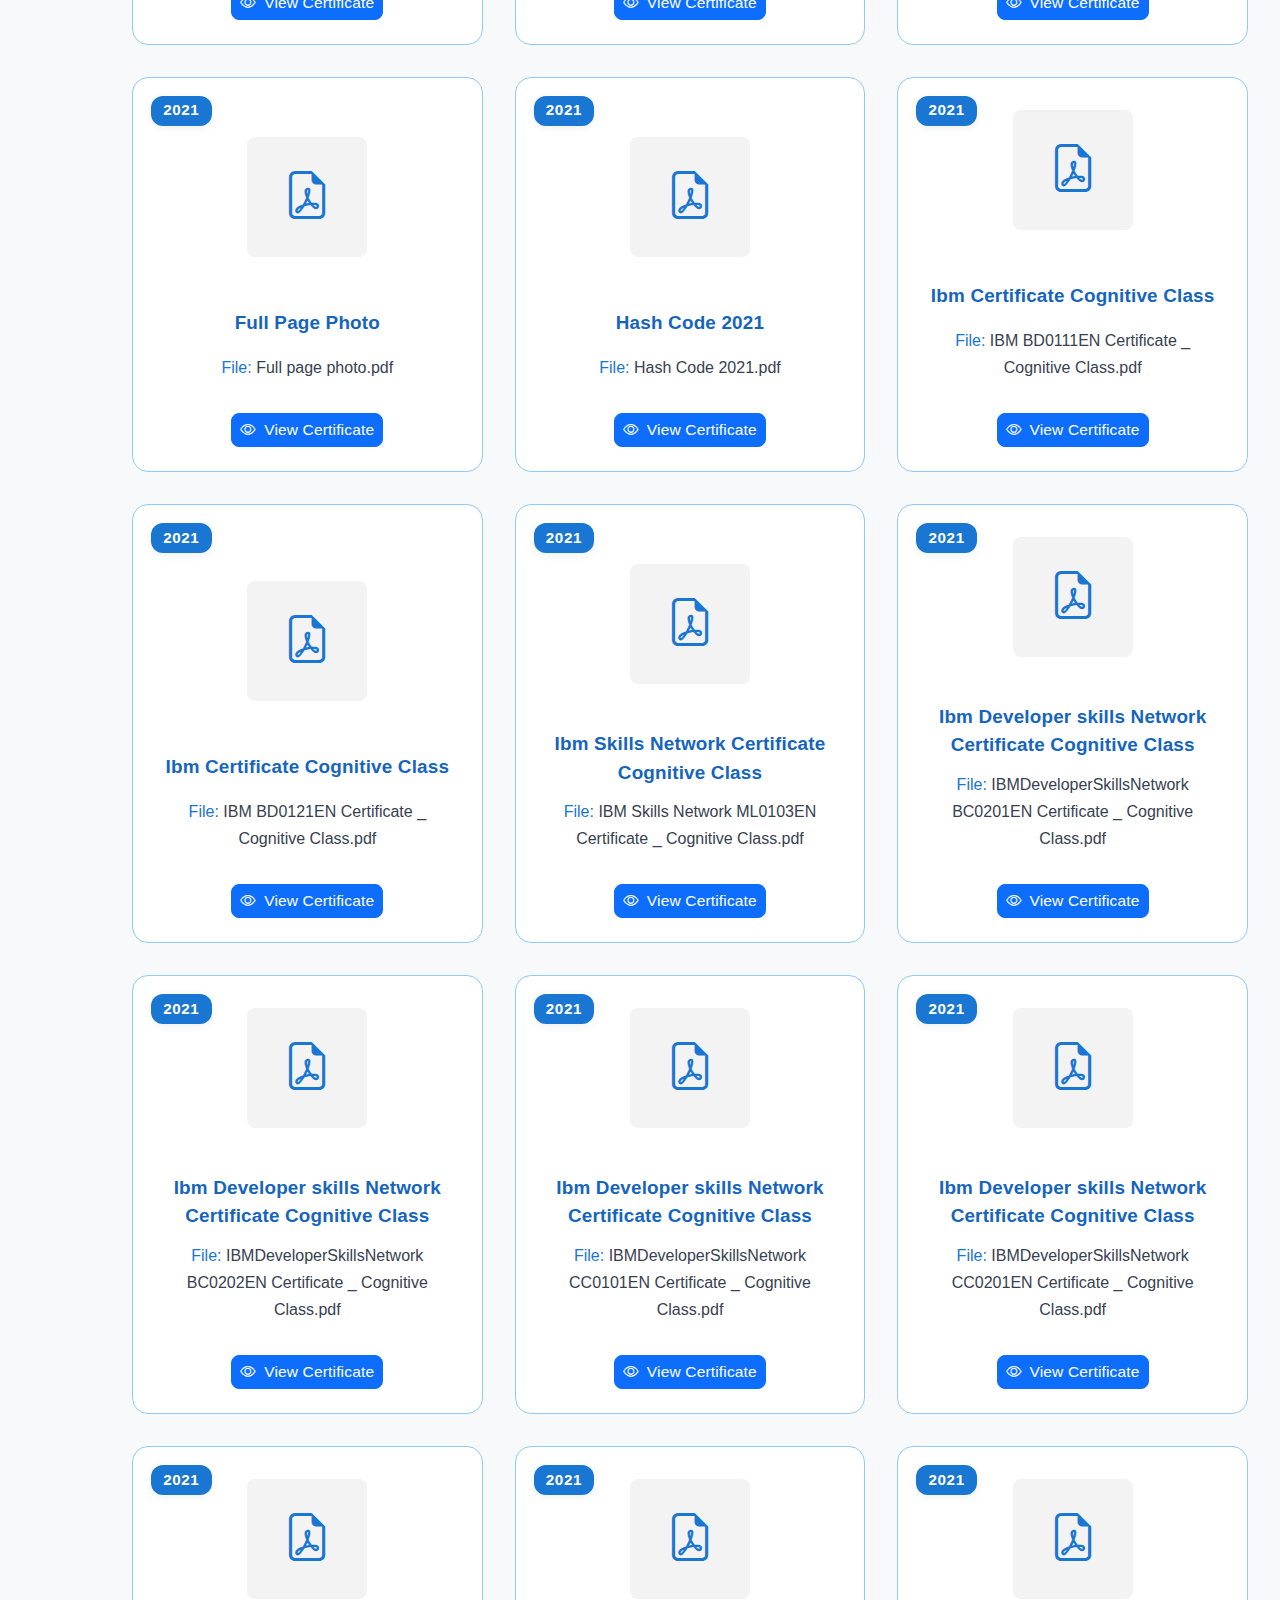
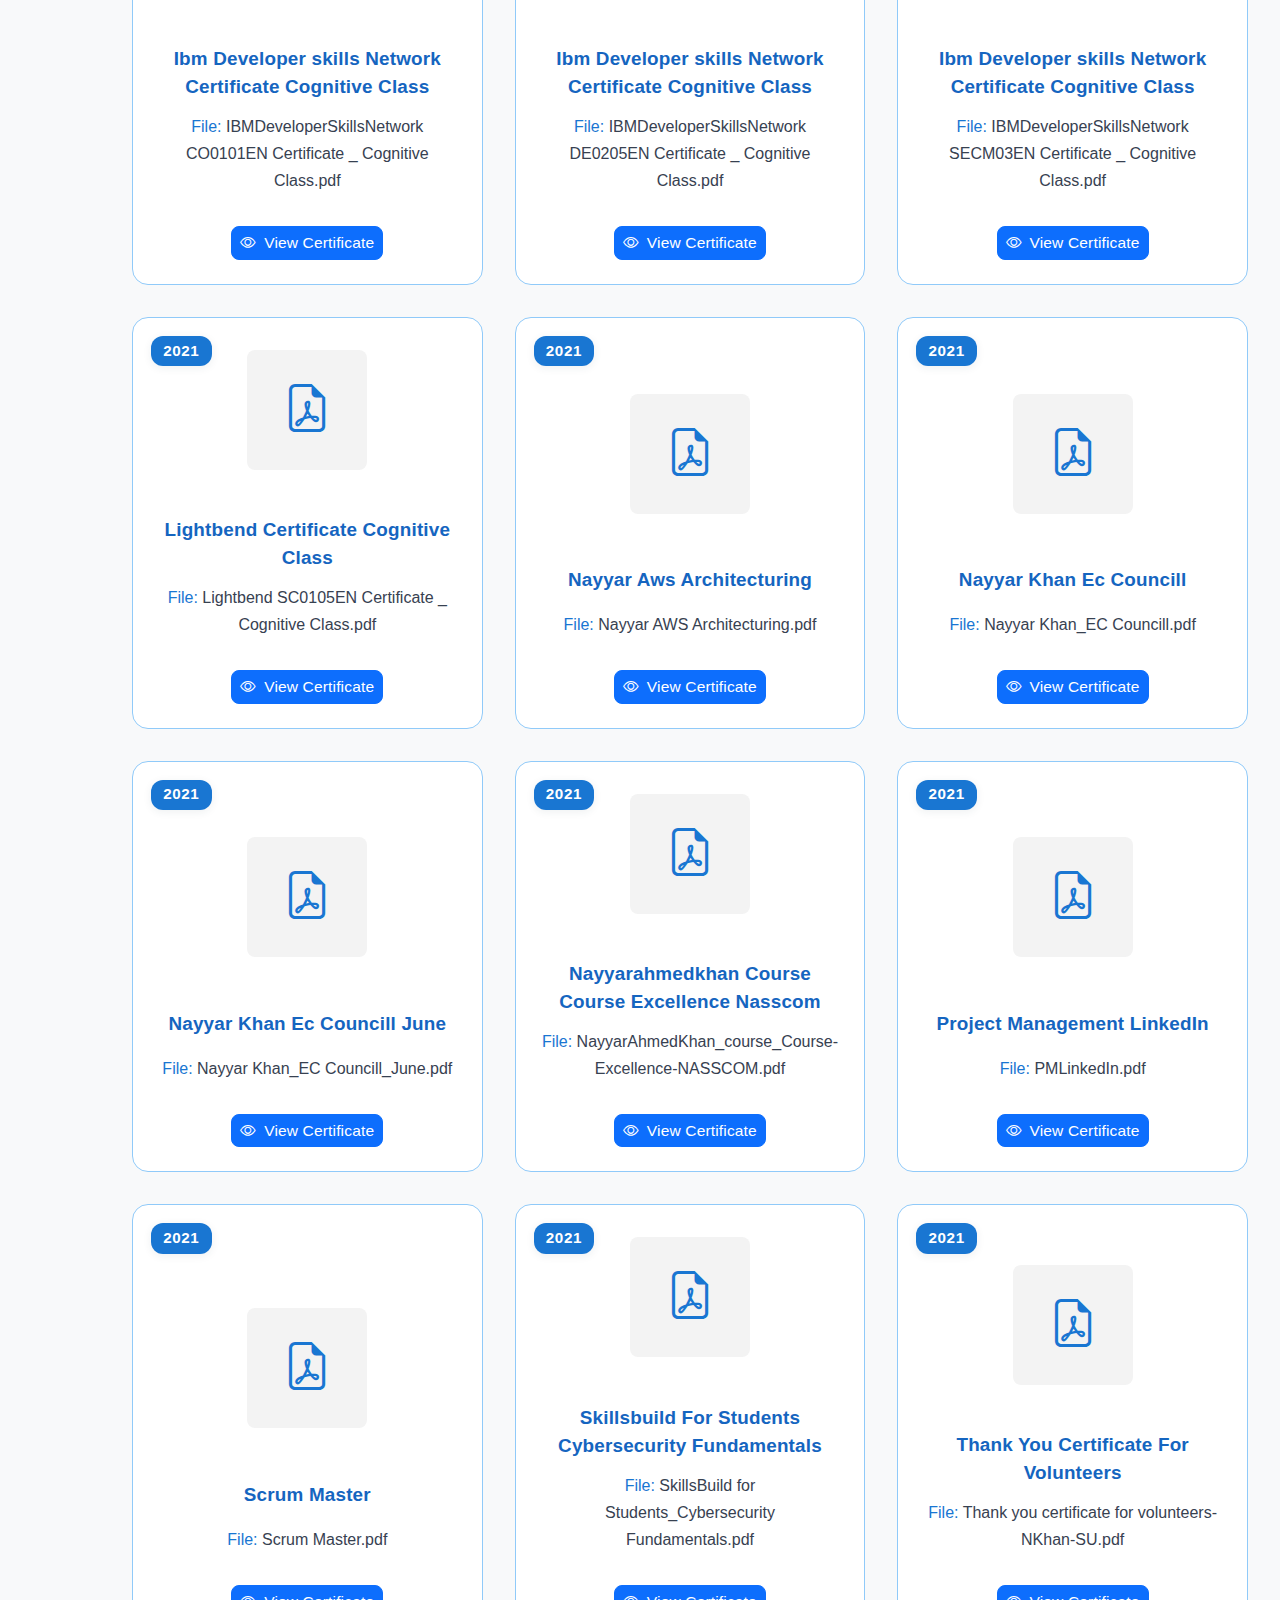
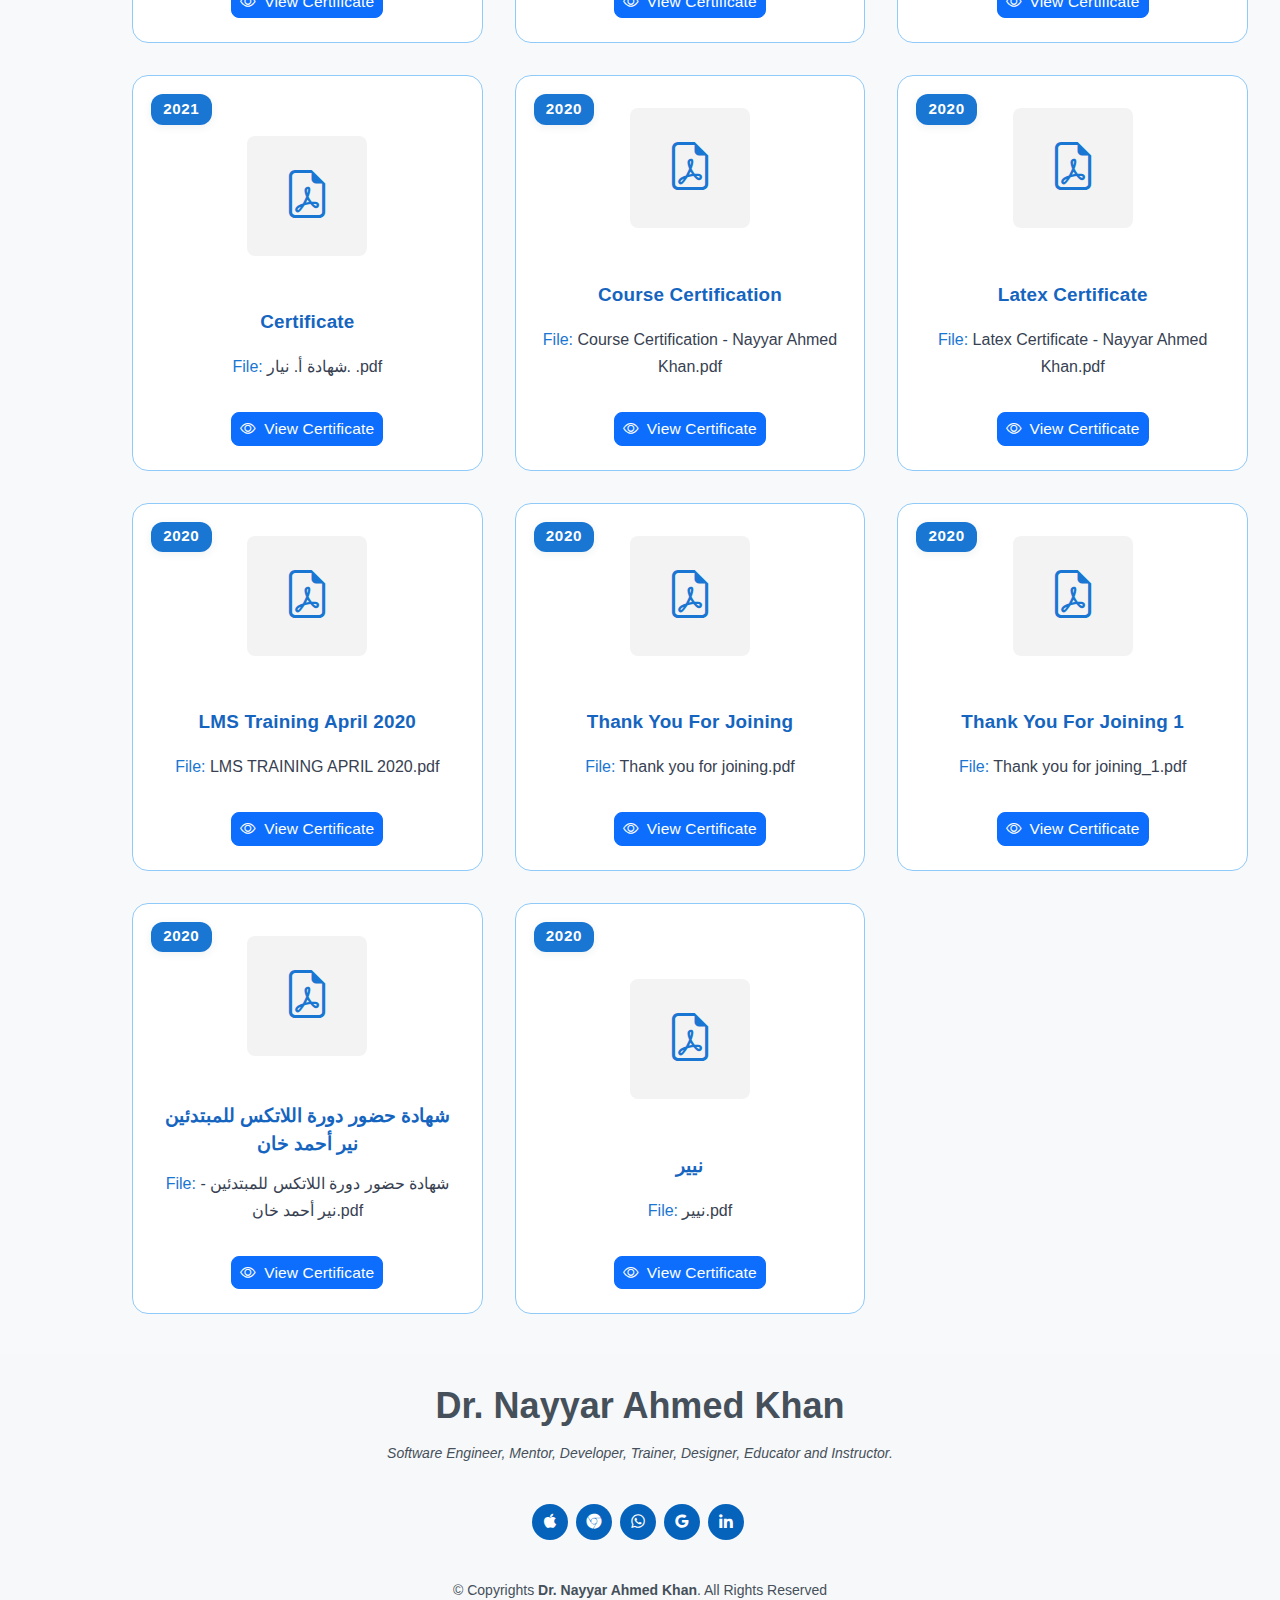
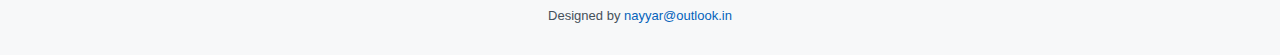
<file: certificate.html>
<!DOCTYPE html>
<html lang="en">
<head>
  <meta charset="utf-8">
  <meta content="width=device-width, initial-scale=1.0" name="viewport">
  <title>Certificates | Dr. Nayyar Ahmed Khan</title>
  <meta content="" name="description">
  <meta content="" name="keywords">
  <link href="assets/img/favicon.png" rel="icon">
  <link href="assets/img/apple-touch-icon.png" rel="apple-touch-icon">
  <link href="assets/vendor/aos/aos.css" rel="stylesheet">
  <link href="assets/vendor/bootstrap/css/bootstrap.min.css" rel="stylesheet">
  <link href="assets/vendor/bootstrap-icons/bootstrap-icons.css" rel="stylesheet">
  <link href="assets/vendor/boxicons/css/boxicons.min.css" rel="stylesheet">
  <link href="assets/vendor/glightbox/css/glightbox.min.css" rel="stylesheet">
  <link href="assets/vendor/swiper/swiper-bundle.min.css" rel="stylesheet">
  <link href="assets/css/style.css" rel="stylesheet">
  <style>
    body {
      font-family: 'Poppins', 'Raleway', Arial, sans-serif;
      background: #f8f9fa;
    }
    .certificate-section {
      padding-top: 40px;
      padding-bottom: 40px;
    }
    .section-title h2 {
      font-family: 'Raleway', 'Poppins', Arial, sans-serif;
      font-size: 2.2rem;
      font-weight: 700;
      color: #1976d2;
      margin-bottom: 0.5rem;
      letter-spacing: 0.02em;
    }
    .section-title p {
      font-size: 1.08rem;
      color: #374151;
      margin-bottom: 2rem;
      font-family: 'Open Sans', Arial, sans-serif;
    }
    .search-bar {
      margin-bottom: 2rem;
      max-width: 400px;
    }
    .certificate-grid {
      display: grid;
      grid-template-columns: repeat(auto-fit, minmax(270px, 1fr));
      gap: 2rem;
      margin-top: 2rem;
    }
    .certificate-card {
      background: #fff;
      border-radius: 16px;
      border: 1px solid #90caf9;
      box-shadow: none;
      padding: 2rem 1.5rem 1.5rem 1.5rem;
      text-align: center;
      transition: border-color 0.2s;
      cursor: pointer;
      display: flex;
      flex-direction: column;
      align-items: center;
      min-height: 320px;
      justify-content: flex-end;
      position: relative;
    }
    .certificate-card:hover {
      box-shadow: none;
      border-color: #1976d2;
    }
    .certificate-year-badge {
      background: #1976d2;
      color: #fff;
      font-size: 0.95rem;
      border-radius: 12px;
      padding: 0.25em 0.8em;
      font-weight: 600;
      letter-spacing: 0.04em;
      box-shadow: 0 2px 8px rgba(44,62,80,0.08);
      display: inline-block;
      position: absolute;
      top: 18px;
      left: 18px;
    }
    .certificate-title {
      font-size: 1.18rem;
      font-weight: 700;
      color: #1565c0;
      margin-bottom: 0.7rem;
      margin-top: 2.2rem;
      letter-spacing: 0.01em;
      min-height: 40px;
      display: flex;
      align-items: center;
      justify-content: center;
    }
    .certificate-meta {
      font-size: 1rem;
      color: #374151;
      margin-bottom: 1.2rem;
      line-height: 1.7;
    }
    .certificate-meta span {
      display: block;
      margin-bottom: 0.3em;
    }
    .certificate-meta strong {
      color: #1976d2;
      font-weight: 500;
    }
    .pdf-thumbnail {
      width: 100%;
      max-width: 120px;
      height: 120px;
      object-fit: contain;
      margin-bottom: 0.7rem;
      background: #f3f3f3;
      border-radius: 8px;
      display: flex;
      align-items: center;
      justify-content: center;
    }
    .pdf-icon {
      font-size: 3rem;
      color: #1976d2;
    }
    .pdf-preview-btn {
      font-size: 0.97rem;
      border-radius: 8px;
      font-weight: 500;
      letter-spacing: 0.01em;
      margin-top: 0.5rem;
    }
    .pdf-preview-btn i {
      margin-right: 0.2em;
    }
    @media (max-width: 600px) {
      .certificate-card { padding: 1rem; min-height: 180px;}
      .section-title h2 { font-size: 1.4rem; }
      .certificate-title { font-size: 1rem; }
      .pdf-thumbnail { max-width: 70px; height: 70px;}
    }
  </style>
</head>
<body>
  <i class="bi bi-list mobile-nav-toggle d-lg-none"></i>
  <header id="header" class="d-flex flex-column justify-content-center">
    <nav id="navbar" class="navbar nav-menu">
      <ul>
        <li><a href="index.html#hero" class="nav-link scrollto"><i class="bx bx-home"></i> <span>Home</span></a></li>
        <li><a href="index.html#about" class="nav-link scrollto"><i class="bx bx-user"></i> <span>About</span></a></li>
        <li><a href="index.html#resume" class="nav-link scrollto"><i class="bx bx-file-blank"></i> <span>Resume</span></a></li>
        <li><a href="index.html#portfolio" class="nav-link scrollto"><i class="bx bx-book-content"></i> <span>Portfolio</span></a></li>
        <li><a href="index.html#services" class="nav-link scrollto"><i class="bx bx-server"></i> <span>Services</span></a></li>
        <li><a href="index.html#contact" class="nav-link scrollto"><i class="bx bx-envelope"></i> <span>Contact</span></a></li>
        <li><a href="research.html" class="nav-link scrollto"><i class="bx bx-book"></i> <span>Research</span></a></li>
        <li><a href="certificate.html" class="nav-link scrollto active"><i class="bx bx-certification"></i> <span>Certificates</span></a></li>
      </ul>
    </nav>
  </header>
  <main id="main">
    <section class="certificate-section">
      <div class="container">
        <div class="section-title">
          <h2>Certificates</h2>
          <p>Click any tile to view the certificate in full. Add new certificates by updating this HTML file.</p>
        </div>
        <div class="search-bar">
          <input type="text" id="searchInput" class="form-control" placeholder="Search certificates by any keyword...">
        </div>
        <div id="certificates-list" class="certificate-grid"></div>
      </div>
    </section>
  </main>
  <!-- PDF Preview Modal -->
  <div class="modal fade" id="pdfModal" tabindex="-1" aria-labelledby="pdfModalLabel" aria-hidden="true">
    <div class="modal-dialog modal-xl modal-dialog-centered">
      <div class="modal-content">
        <div class="modal-header">
          <h5 class="modal-title" id="pdfModalLabel">Certificate PDF Preview</h5>
          <button type="button" class="btn-close" data-bs-dismiss="modal" aria-label="Close"></button>
        </div>
        <div class="modal-body" style="height:80vh;">
          <iframe id="pdfFrame" src="" width="100%" height="100%" style="border:none;" allow="fullscreen"></iframe>
        </div>
      </div>
    </div>
  </div>
  <footer id="footer">
    <div class="container">
      <h3>Dr. Nayyar Ahmed Khan</h3>
      <p>Software Engineer, Mentor, Developer, Trainer, Designer, Educator and Instructor.</p>
      <div class="social-links">
        <a href="#" class="apple-touch-icon"><i class="bx bxl-apple"></i></a>
        <a href="https://www.su.edu.sa/en/faculty-members/nayyar" class="chrome"><i class="bx bxl-chrome"></i></a>
        <a href="https://wa.me/+966116475526" class="whatsapp"><i class="bx bxl-whatsapp"></i></a>
        <a href="https://scholar.google.com/citations?user=A0nTCiwAAAAJ&hl=en" class="google-plus"><i class="bx bxl-google"></i></a>
        <a href="https://www.linkedin.com/in/khannayyar/" class="linkedin"><i class="bx bxl-linkedin"></i></a>
      </div>
      <div class="copyright">
        &copy; Copyrights <strong><span>Dr. Nayyar Ahmed Khan</span></strong>. All Rights Reserved
      </div>
      <div class="credits">
        Designed by <a href="#">nayyar@outlook.in</a>
      </div>
      <div class="visitor-country" id="visitorCountry"></div>
    </div>
  </footer>
  <div id="preloader"></div>
  <a href="#" class="back-to-top d-flex align-items-center justify-content-center"><i class="bi bi-arrow-up-short"></i></a>
  <script src="assets/vendor/aos/aos.js"></script>
  <script src="assets/vendor/bootstrap/js/bootstrap.bundle.min.js"></script>
  <script src="assets/vendor/glightbox/js/glightbox.min.js"></script>
  <script src="assets/vendor/isotope-layout/isotope.pkgd.min.js"></script>
  <script src="assets/vendor/swiper/swiper-bundle.min.js"></script>
  <script src="assets/js/main.js"></script>
  <script>
    // Certificates array (auto-generated or manually maintained)
    const certificates = [
  {year: 2025, title: "AWS Gen AI", organization: "", area: "", file: "AWSAcademyGenAI.pdf", path: "assets/certificates/AWSAcademyGenAI.pdf"},
  {year: 2025, title: "Data Analytics Essentials Cisco", organization: "", area: "", file: "DataAnalyticsEssentials_CISCO.pdf", path: "assets/certificates/DataAnalyticsEssentials_CISCO.pdf"},
  {year: 2025, title: "Generative Ai For Educators Certificate   Google", organization: "", area: "", file: "Generative AI for Educators Certificate _ Google.pdf", path: "assets/certificates/Generative AI for Educators Certificate _ Google.pdf"},
  {year: 2025, title: "IGI Reviewer Article", organization: "", area: "", file: "IGI Article.pdf", path: "assets/certificates/IGI Article.pdf"},
  {year: 2025, title: "Nayyar Ahmed Khan", organization: "", area: "", file: "NAYYAR AHMED KHAN.pdf", path: "assets/certificates/NAYYAR AHMED KHAN.pdf"},
  {year: 2025, title: "Power Automate Beginner To Pro Workshop   Dr. Nayyar Ahmed Khan", organization: "", area: "", file: "Power Automate Beginner to Pro Workshop - Dr. Nayyar Ahmed Khan.pdf", path: "assets/certificates/Power Automate Beginner to Pro Workshop - Dr. Nayyar Ahmed Khan.pdf"},
  {year: 2025, title: "Power Bi Meets Fabric", organization: "", area: "", file: "Power BI Meets Fabric - Dr. Nayyar Ahmed Khan.pdf", path: "assets/certificates/Power BI Meets Fabric - Dr. Nayyar Ahmed Khan.pdf"},
  {year: 2025, title: "Reviewer Certificate Springer", organization: "", area: "", file: "Reviewer Certificate 16 May 2025.pdf", path: "assets/certificates/Reviewer Certificate 16 May 2025.pdf"},
  {year: 2024, title: "Artificial Intelligence Fundamentals", organization: "", area: "", file: "ArtificialIntelligenceFundamentals_Badge20240704-7-8izsrk.pdf", path: "assets/certificates/ArtificialIntelligenceFundamentals_Badge20240704-7-8izsrk.pdf"},
  {year: 2024, title: "Aws Academy Graduate   Aws Academy Cloud Web Application Builder", organization: "", area: "", file: "AWS_Academy_Graduate___AWS_Academy_Cloud_Web_Application_Builder.pdf", path: "assets/certificates/AWS_Academy_Graduate___AWS_Academy_Cloud_Web_Application_Builder.pdf"},
  {year: 2024, title: "Aws Academy Graduate   Aws Academy Machine Learning For Natural Language Processing", organization: "", area: "", file: "AWS_Academy_Graduate___AWS_Academy_Machine_Learning_for_Natural_Language_Processing.pdf", path: "assets/certificates/AWS_Academy_Graduate___AWS_Academy_Machine_Learning_for_Natural_Language_Processing.pdf"},
  {year: 2024, title: "Certificate Of Attendance (Rh104 9.1)", organization: "", area: "", file: "Certificate of Attendance (RH104-9.1).pdf", path: "assets/certificates/Certificate of Attendance (RH104-9.1).pdf"},
  {year: 2024, title: "Cisco Instructor 5 Year Certificate", organization: "", area: "", file: "CISCO 5 Year Certificate.pdf", path: "assets/certificates/CISCO 5 Year Certificate.pdf"},      
  {year: 2024, title: "Google Analytics For Beginners", organization: "", area: "", file: "Google Analytics for Beginners.pdf", path: "assets/certificates/Google Analytics for Beginners.pdf"},
  {year: 2024, title: "Introduction To Data Science", organization: "", area: "", file: "Introduction_to_Data_Science_Badge20240912-7-8snq1f.pdf", path: "assets/certificates/Introduction_to_Data_Science_Badge20240912-7-8snq1f.pdf"},
  {year: 2024, title: "Oracle Certified Foundation Asociate", organization: "", area: "", file: "Oracle Certified Foundation Asociate.pdf", path: "assets/certificates/Oracle Certified Foundation Asociate.pdf"},
  {year: 2024, title: "Reviewer Certificate Electronics Mdpi", organization: "", area: "", file: "Reviewer-Certificate-19534837-Electronics MDPI.pdf", path: "assets/certificates/Reviewer-Certificate-19534837-Electronics MDPI.pdf"},
  {year: 2024, title: "Reviewer Certificate Informatics Mdpi", organization: "", area: "", file: "Reviewer-Certificate-19534837-Informatics MDPI.pdf", path: "assets/certificates/Reviewer-Certificate-19534837-Informatics MDPI.pdf"},
  {year: 2024, title: "Reviewer Certificate ", organization: "", area: "", file: "Reviewer-Certificate-19534837.pdf", path: "assets/certificates/Reviewer-Certificate-19534837.pdf"},
  {year: 2024, title: "Uipath Diploma", organization: "", area: "", file: "UiPath Diploma Dr. Nayyar Ahmed Khan.pdf", path: "assets/certificates/UiPath Diploma Dr. Nayyar Ahmed Khan.pdf"},
  {year: 2024, title: "Uipath Nayyar Ahmed Khan Partnership", organization: "", area: "", file: "UiPath Nayyar Ahmed Khan Partnership.pdf", path: "assets/certificates/UiPath Nayyar Ahmed Khan Partnership.pdf"},
  {year: 2024, title: "Volunteering Experience KSA 2024", organization: "", area: "", file: "Volunteering Experience 2024.pdf", path: "assets/certificates/Volunteering Experience 2024.pdf"},
  {year: 2023, title: "AATCe Certificte Of Achievement Uk", organization: "", area: "", file: "AATCE_Certificte of Achievement_UK.pdf", path: "assets/certificates/AATCE_Certificte of Achievement_UK.pdf"},
  {year: 2023, title: "Certificate Of Participation", organization: "", area: "", file: "NayyarAhmed Khan-Certificate of P-certificate.pdf", path: "assets/certificates/NayyarAhmed Khan-Certificate of P-certificate.pdf"},
  {year: 2023, title: "Quizziz Game Changer", organization: "", area: "", file: "Quizziz Game Changer.pdf", path: "assets/certificates/Quizziz Game Changer.pdf"},
  {year: 2023, title: "د. نيار أحمد خان", organization: "", area: "", file: "د. نيار أحم مد خان.pdf", path: "assets/certificates/د. نيار أحمد خان.pdf"},
  {year: 2022, title: "Cert Trainer App Dev W Swift Blk 0620", organization: "", area: "", file: "Cert_Trainer_App_Dev_w_Swift_blk_0620.pdf", path: "assets/certificates/Cert_Trainer_App_Dev_w_Swift_blk_0620.pdf"},
  {year: 2022, title: "Cert Trainer App Dev W Swift Wht 0620", organization: "", area: "", file: "Cert_Trainer_App_Dev_w_Swift_wht_0620.pdf", path: "assets/certificates/Cert_Trainer_App_Dev_w_Swift_wht_0620.pdf"},
  {year: 2022, title: "Creative Certification Exam   Google", organization: "", area: "", file: "Creative Certification Exam _ Google.pdf", path: "assets/certificates/Creative Certification Exam _ Google.pdf"},
  {year: 2022, title: "Intel Iot Certificate", organization: "", area: "", file: "Intel _ IOT Certificate.pdf", path: "assets/certificates/Intel _ IOT Certificate.pdf"},
  {year: 2022, title: "Microsoft Certified Professional Certificate - AI", organization: "", area: "", file: "Microsoft_Certified_Professional_Certificate_0.pdf", path: "assets/certificates/Microsoft_Certified_Professional_Certificate_0.pdf"},
  {year: 2022, title: "Microsoft Certified Professional Certificate - Data Fundamentals", organization: "", area: "", file: "Microsoft_Certified_Professional_Certificate_Data Fundamentals.pdf", path: "assets/certificates/Microsoft_Certified_Professional_Certificate_Data Fundamentals.pdf"},
  {year: 2022, title: "Partitcipation Certificate", organization: "", area: "", file: "NayyarAhmed Khan-Certificate of P-certificate (2).pdf", path: "assets/certificates/NayyarAhmed Khan-Certificate of P-certificate (2).pdf"},
  {year: 2022, title: "NSE 2 Certification", organization: "", area: "", file: "NSE_2_Certification.pdf", path: "assets/certificates/NSE_2_Certification.pdf"},
  {year: 2022, title: "NSE 3 Certificate", organization: "", area: "", file: "NSE_3_Certificate.pdf", path: "assets/certificates/NSE_3_Certificate.pdf"},
  {year: 2022, title: "أ.نيار احمد خان", organization: "", area: "", file: "أ.نيار احمد خان.pdf", path: "assets/certificates/أ.نيار احمد خان.pdf"},
  {year: 2021, title: "Advance Java Course", organization: "", area: "", file: "Advance Java Course.pdf", path: "assets/certificates/Advance Java Course.pdf"},
  {year: 2021, title: "Amazon DSP Certification   Learning Console", organization: "", area: "", file: "Amazon DSP Certification _ Learning console.pdf", path: "assets/certificates/Amazon DSP Certification _ Learning console.pdf"},
  {year: 2021, title: "Aws Training August 2021", organization: "", area: "", file: "AWS Training August 2021.pdf", path: "assets/certificates/AWS Training August 2021.pdf"},      
  {year: 2021, title: "Aws Academy Graduate Aws Academy Cloud Foundations", organization: "", area: "", file: "AWS_Academy_Graduate___AWS_Academy_Cloud_Foundations_Badge20210105-58-39th5h.pdf", path: "assets/certificates/AWS_Academy_Graduate___AWS_Academy_Cloud_Foundations_Badge20210105-58-39th5h.pdf"},
  {year: 2021, title: "Aws Academy Graduate Aws Academy Machine Learning", organization: "", area: "", file: "AWS_Academy_Graduate___AWS_Academy_Machine_Learning.pdf", path: "assets/certificates/AWS_Academy_Graduate___AWS_Academy_Machine_Learning.pdf"},
  {year: 2021, title: "Aws Flight Radar", organization: "", area: "", file: "AWS_Flight Radar.pdf", path: "assets/certificates/AWS_Flight Radar.pdf"},
  {year: 2021, title: "Big Data University  Certificate   Cognitive Class", organization: "", area: "", file: "Big Data University BD0115EN Certificate _ Cognitive Class.pdf", path: "assets/certificates/Big Data University BD0115EN Certificate _ Cognitive Class.pdf"},
  {year: 2021, title: "Big Data University  Certificate   Cognitive Class", organization: "", area: "", file: "Big Data University BD0123EN Certificate _ Cognitive Class.pdf", path: "assets/certificates/Big Data University BD0123EN Certificate _ Cognitive Class.pdf"},
  {year: 2021, title: "Big Data University  Certificate   Cognitive Class", organization: "", area: "", file: "Big Data University BD0143EN Certificate _ Cognitive Class.pdf", path: "assets/certificates/Big Data University BD0143EN Certificate _ Cognitive Class.pdf"},
  {year: 2021, title: "Big Data University  Certificate   Cognitive Class", organization: "", area: "", file: "Big Data University ML0111EN Certificate _ Cognitive Class.pdf", path: "assets/certificates/Big Data University ML0111EN Certificate _ Cognitive Class.pdf"},
  {year: 2021, title: "CCIT Appreciation 2021", organization: "", area: "", file: "CCIT Appreciation 2021.pdf", path: "assets/certificates/CCIT Appreciation 2021.pdf"},
  {year: 2021, title: "Learning Python", organization: "", area: "", file: "CertificateOfCompletion_Learning Python.pdf", path: "assets/certificates/CertificateOfCompletion_Learning Python.pdf"},
  {year: 2021, title: "Project Management Foundations Teams", organization: "", area: "", file: "CertificateOfCompletion_Project_Management_Foundations_Teams_pdf_1624014563.pdf", path: "assets/certificates/CertificateOfCompletion_Project_Management_Foundations_Teams_pdf_1624014563.pdf"},
  {year: 2021, title: "Web Development Full Stack And Front End", organization: "", area: "", file: "CertificateOfCompletion_Succeeding in Web Development Full Stack and Front End.pdf", path: "assets/certificates/CertificateOfCompletion_Succeeding in Web Development Full Stack and Front End.pdf"},
  {year: 2021, title: "Working With Computers And Devices", organization: "", area: "", file: "CertificateOfCompletion_Working with Computers and Devices.pdf", path: "assets/certificates/CertificateOfCompletion_Working with Computers and Devices.pdf"},
  {year: 2021, title: "Cognitive Class  Certificate   Cognitive Class", organization: "", area: "", file: "Cognitive Class BD0101EN Certificate _ Cognitive Class.pdf", path: "assets/certificates/Cognitive Class BD0101EN Certificate _ Cognitive Class.pdf"},      
  {year: 2021, title: "Cognitive Class  Certificate   Cognitive Class", organization: "", area: "", file: "Cognitive Class DS0101EN Certificate _ Cognitive Class.pdf", path: "assets/certificates/Cognitive Class DS0101EN Certificate _ Cognitive Class.pdf"},      
  {year: 2021, title: "Cognitive Class  Certificate   Cognitive Class", organization: "", area: "", file: "Cognitive Class DV0101EN Certificate _ Cognitive Class.pdf", path: "assets/certificates/Cognitive Class DV0101EN Certificate _ Cognitive Class.pdf"},      
  {year: 2021, title: "Cognitive Class  Certificate   Cognitive Class", organization: "", area: "", file: "Cognitive Class DV0151EN Certificate _ Cognitive Class.pdf", path: "assets/certificates/Cognitive Class DV0151EN Certificate _ Cognitive Class.pdf"},      
  {year: 2021, title: "Cognitive Class  Certificate   Cognitive Class", organization: "", area: "", file: "Cognitive Class RP0105EN Certificate _ Cognitive Class.pdf", path: "assets/certificates/Cognitive Class RP0105EN Certificate _ Cognitive Class.pdf"},      
  {year: 2021, title: "Cognitiveclass  Certificate   Cognitive Class", organization: "", area: "", file: "CognitiveClass DA0101EN Certificate _ Cognitive Class.pdf", path: "assets/certificates/CognitiveClass DA0101EN Certificate _ Cognitive Class.pdf"},
  {year: 2021, title: "Cognitiveclass  Certificate   Cognitive Class", organization: "", area: "", file: "CognitiveClass DS0103EN Certificate _ Cognitive Class.pdf", path: "assets/certificates/CognitiveClass DS0103EN Certificate _ Cognitive Class.pdf"},
  {year: 2021, title: "Cognitiveclass  Certificate   Cognitive Class", organization: "", area: "", file: "Cognitiveclass PY0101EN Certificate _ Cognitive Class.pdf", path: "assets/certificates/Cognitiveclass PY0101EN Certificate _ Cognitive Class.pdf"},
  {year: 2021, title: "E Learning Workshop", organization: "", area: "", file: "E-Learning Workshop.pdf", path: "assets/certificates/E-Learning Workshop.pdf"},
  {year: 2021, title: "Elearning Certificate Vice Rector", organization: "", area: "", file: "ELearning Certificate Vice Rector.pdf", path: "assets/certificates/ELearning Certificate Vice Rector.pdf"},
  {year: 2021, title: "Fortinet Nse 1 Certification", organization: "", area: "", file: "Fortinet NSE_1_Certification.pdf", path: "assets/certificates/Fortinet NSE_1_Certification.pdf"},
  {year: 2021, title: "Fortinet Nse 1 Certification Nk", organization: "", area: "", file: "Fortinet NSE_1_Certification_NK.pdf", path: "assets/certificates/Fortinet NSE_1_Certification_NK.pdf"},
  {year: 2021, title: "Full Page Photo", organization: "", area: "", file: "Full page photo.pdf", path: "assets/certificates/Full page photo.pdf"},
  {year: 2021, title: "Hash Code 2021", organization: "", area: "", file: "Hash Code 2021.pdf", path: "assets/certificates/Hash Code 2021.pdf"},
  {year: 2021, title: "Ibm  Certificate   Cognitive Class", organization: "", area: "", file: "IBM BD0111EN Certificate _ Cognitive Class.pdf", path: "assets/certificates/IBM BD0111EN Certificate _ Cognitive Class.pdf"},
  {year: 2021, title: "Ibm  Certificate   Cognitive Class", organization: "", area: "", file: "IBM BD0121EN Certificate _ Cognitive Class.pdf", path: "assets/certificates/IBM BD0121EN Certificate _ Cognitive Class.pdf"},
  {year: 2021, title: "Ibm Skills Network  Certificate   Cognitive Class", organization: "", area: "", file: "IBM Skills Network ML0103EN Certificate _ Cognitive Class.pdf", path: "assets/certificates/IBM Skills Network ML0103EN Certificate _ Cognitive Class.pdf"},
  {year: 2021, title: "Ibm Developer skills Network  Certificate   Cognitive Class", organization: "", area: "", file: "IBMDeveloperSkillsNetwork BC0201EN Certificate _ Cognitive Class.pdf", path: "assets/certificates/IBMDeveloperSkillsNetwork BC0201EN Certificate _ Cognitive Class.pdf"},
  {year: 2021, title: "Ibm Developer skills Network  Certificate   Cognitive Class", organization: "", area: "", file: "IBMDeveloperSkillsNetwork BC0202EN Certificate _ Cognitive Class.pdf", path: "assets/certificates/IBMDeveloperSkillsNetwork BC0202EN Certificate _ Cognitive Class.pdf"},
  {year: 2021, title: "Ibm Developer skills Network  Certificate   Cognitive Class", organization: "", area: "", file: "IBMDeveloperSkillsNetwork CC0101EN Certificate _ Cognitive Class.pdf", path: "assets/certificates/IBMDeveloperSkillsNetwork CC0101EN Certificate _ Cognitive Class.pdf"},
  {year: 2021, title: "Ibm Developer skills Network  Certificate   Cognitive Class", organization: "", area: "", file: "IBMDeveloperSkillsNetwork CC0201EN Certificate _ Cognitive Class.pdf", path: "assets/certificates/IBMDeveloperSkillsNetwork CC0201EN Certificate _ Cognitive Class.pdf"},
  {year: 2021, title: "Ibm Developer skills Network  Certificate   Cognitive Class", organization: "", area: "", file: "IBMDeveloperSkillsNetwork CO0101EN Certificate _ Cognitive Class.pdf", path: "assets/certificates/IBMDeveloperSkillsNetwork CO0101EN Certificate _ Cognitive Class.pdf"},
  {year: 2021, title: "Ibm Developer skills Network  Certificate   Cognitive Class", organization: "", area: "", file: "IBMDeveloperSkillsNetwork DE0205EN Certificate _ Cognitive Class.pdf", path: "assets/certificates/IBMDeveloperSkillsNetwork DE0205EN Certificate _ Cognitive Class.pdf"},
  {year: 2021, title: "Ibm Developer skills Network  Certificate   Cognitive Class", organization: "", area: "", file: "IBMDeveloperSkillsNetwork SECM03EN Certificate _ Cognitive Class.pdf", path: "assets/certificates/IBMDeveloperSkillsNetwork SECM03EN Certificate _ Cognitive Class.pdf"},
  {year: 2021, title: "Lightbend Certificate  Cognitive Class", organization: "", area: "", file: "Lightbend SC0105EN Certificate _ Cognitive Class.pdf", path: "assets/certificates/Lightbend SC0105EN Certificate _ Cognitive Class.pdf"},
  {year: 2021, title: "Nayyar Aws Architecturing", organization: "", area: "", file: "Nayyar AWS Architecturing.pdf", path: "assets/certificates/Nayyar AWS Architecturing.pdf"},   
  {year: 2021, title: "Nayyar Khan Ec Councill", organization: "", area: "", file: "Nayyar Khan_EC Councill.pdf", path: "assets/certificates/Nayyar Khan_EC Councill.pdf"},
  {year: 2021, title: "Nayyar Khan Ec Councill June", organization: "", area: "", file: "Nayyar Khan_EC Councill_June.pdf", path: "assets/certificates/Nayyar Khan_EC Councill_June.pdf"},
  {year: 2021, title: "Nayyarahmedkhan Course Course Excellence Nasscom", organization: "", area: "", file: "NayyarAhmedKhan_course_Course-Excellence-NASSCOM.pdf", path: "assets/certificates/NayyarAhmedKhan_course_Course-Excellence-NASSCOM.pdf"},
  {year: 2021, title: "Project Management LinkedIn", organization: "", area: "", file: "PMLinkedIn.pdf", path: "assets/certificates/PMLinkedIn.pdf"},
  {year: 2021, title: "Scrum Master", organization: "", area: "", file: "Scrum Master.pdf", path: "assets/certificates/Scrum Master.pdf"},
  {year: 2021, title: "Skillsbuild For Students Cybersecurity Fundamentals", organization: "", area: "", file: "SkillsBuild for Students_Cybersecurity Fundamentals.pdf", path: "assets/certificates/SkillsBuild for Students_Cybersecurity Fundamentals.pdf"},
  {year: 2021, title: "Thank You Certificate For Volunteers", organization: "", area: "", file: "Thank you certificate for volunteers-NKhan-SU.pdf", path: "assets/certificates/Thank you certificate for volunteers-NKhan-SU.pdf"},
  {year: 2021, title: "Certificate", organization: "", area: "", file: "شهادة أ. نيار. .pdf", path: "assets/certificates/شهادة أ. نيار.pdf"},
  {year: 2020, title: "Course Certification", organization: "", area: "", file: "Course Certification - Nayyar Ahmed Khan.pdf", path: "assets/certificates/Course Certification - Nayyar Ahmed Khan.pdf"},
  {year: 2020, title: "Latex Certificate", organization: "", area: "", file: "Latex Certificate - Nayyar Ahmed Khan.pdf", path: "assets/certificates/Latex Certificate - Nayyar Ahmed Khan.pdf"},
  {year: 2020, title: "LMS Training April 2020", organization: "", area: "", file: "LMS TRAINING APRIL 2020.pdf", path: "assets/certificates/LMS TRAINING APRIL 2020.pdf"},
  {year: 2020, title: "Thank You For Joining", organization: "", area: "", file: "Thank you for joining.pdf", path: "assets/certificates/Thank you for joining.pdf"},
  {year: 2020, title: "Thank You For Joining 1", organization: "", area: "", file: "Thank you for joining_1.pdf", path: "assets/certificates/Thank you for joining_1.pdf"},
  {year: 2020, title: "شهادة حضور دورة اللاتكس للمبتدئين   نير أحمد خان", organization: "", area: "", file: "شهادة حضور دورة اللاتكس للمبتدئين - نير أحمد خان.pdf", path: "assets/certificates/شهادة حضور دورة اللاتكس للمبتدئين - نير أحمد خان.pdf"},
  {year: 2020, title: "نيير", organization: "", area: "", file: "نيير.pdf", path: "assets/certificates/نيير.pdf"},
];

    // Sort certificates by year descending
    certificates.sort((a, b) => b.year - a.year);

    // Render certificates
    function renderCertificates(filter = "") {
      const list = document.getElementById('certificates-list');
      list.innerHTML = "";
      const search = filter.toLowerCase();
      certificates.filter(cert => {
        return (
          cert.title.toLowerCase().includes(search) ||
          cert.organization.toLowerCase().includes(search) ||
          cert.area.toLowerCase().includes(search) ||
          cert.year.toString().includes(search) ||
          cert.file.toLowerCase().includes(search)
        );
      }).forEach(cert => {
        list.innerHTML += `
          <div class="certificate-card" onclick="previewPDF('${cert.path}', '${cert.title}')">
            <span class="certificate-year-badge">${cert.year}</span>
            <div class="pdf-thumbnail">
              <i class="bi bi-file-earmark-pdf pdf-icon"></i>
            </div>
            <div class="certificate-title">${cert.title}</div>
            <div class="certificate-meta">
              ${cert.organization ? `<span><strong>Organization:</strong> ${cert.organization}</span>` : ""}
              ${cert.area ? `<span><strong>Functional Area:</strong> ${cert.area}</span>` : ""}
              <span><strong>File:</strong> ${cert.file}</span>
            </div>
            <button class="btn btn-primary btn-sm pdf-preview-btn" onclick="event.stopPropagation();previewPDF('${cert.path}', '${cert.title}');"><i class="bi bi-eye"></i> View Certificate</button>
          </div>
        `;
      });
    }

    function previewPDF(pdfUrl, title) {
      document.getElementById('pdfFrame').src = pdfUrl;
      document.getElementById('pdfModalLabel').textContent = title;
      new bootstrap.Modal(document.getElementById('pdfModal')).show();
    }

    document.addEventListener('DOMContentLoaded', function() {
      renderCertificates();
      document.getElementById('searchInput').addEventListener('input', function() {
        renderCertificates(this.value);
      });
      // Visitor country widget
      fetch('https://ipinfo.io/json?token=d75d8e6ab608ce')
        .then(response => response.json())
        .then(data => {
          document.getElementById('visitorCountry').innerHTML = `Visitor from: <strong>${data.country}</strong> (${data.city})`;
        });
    });
  </script>
</body>
</html>
</file>
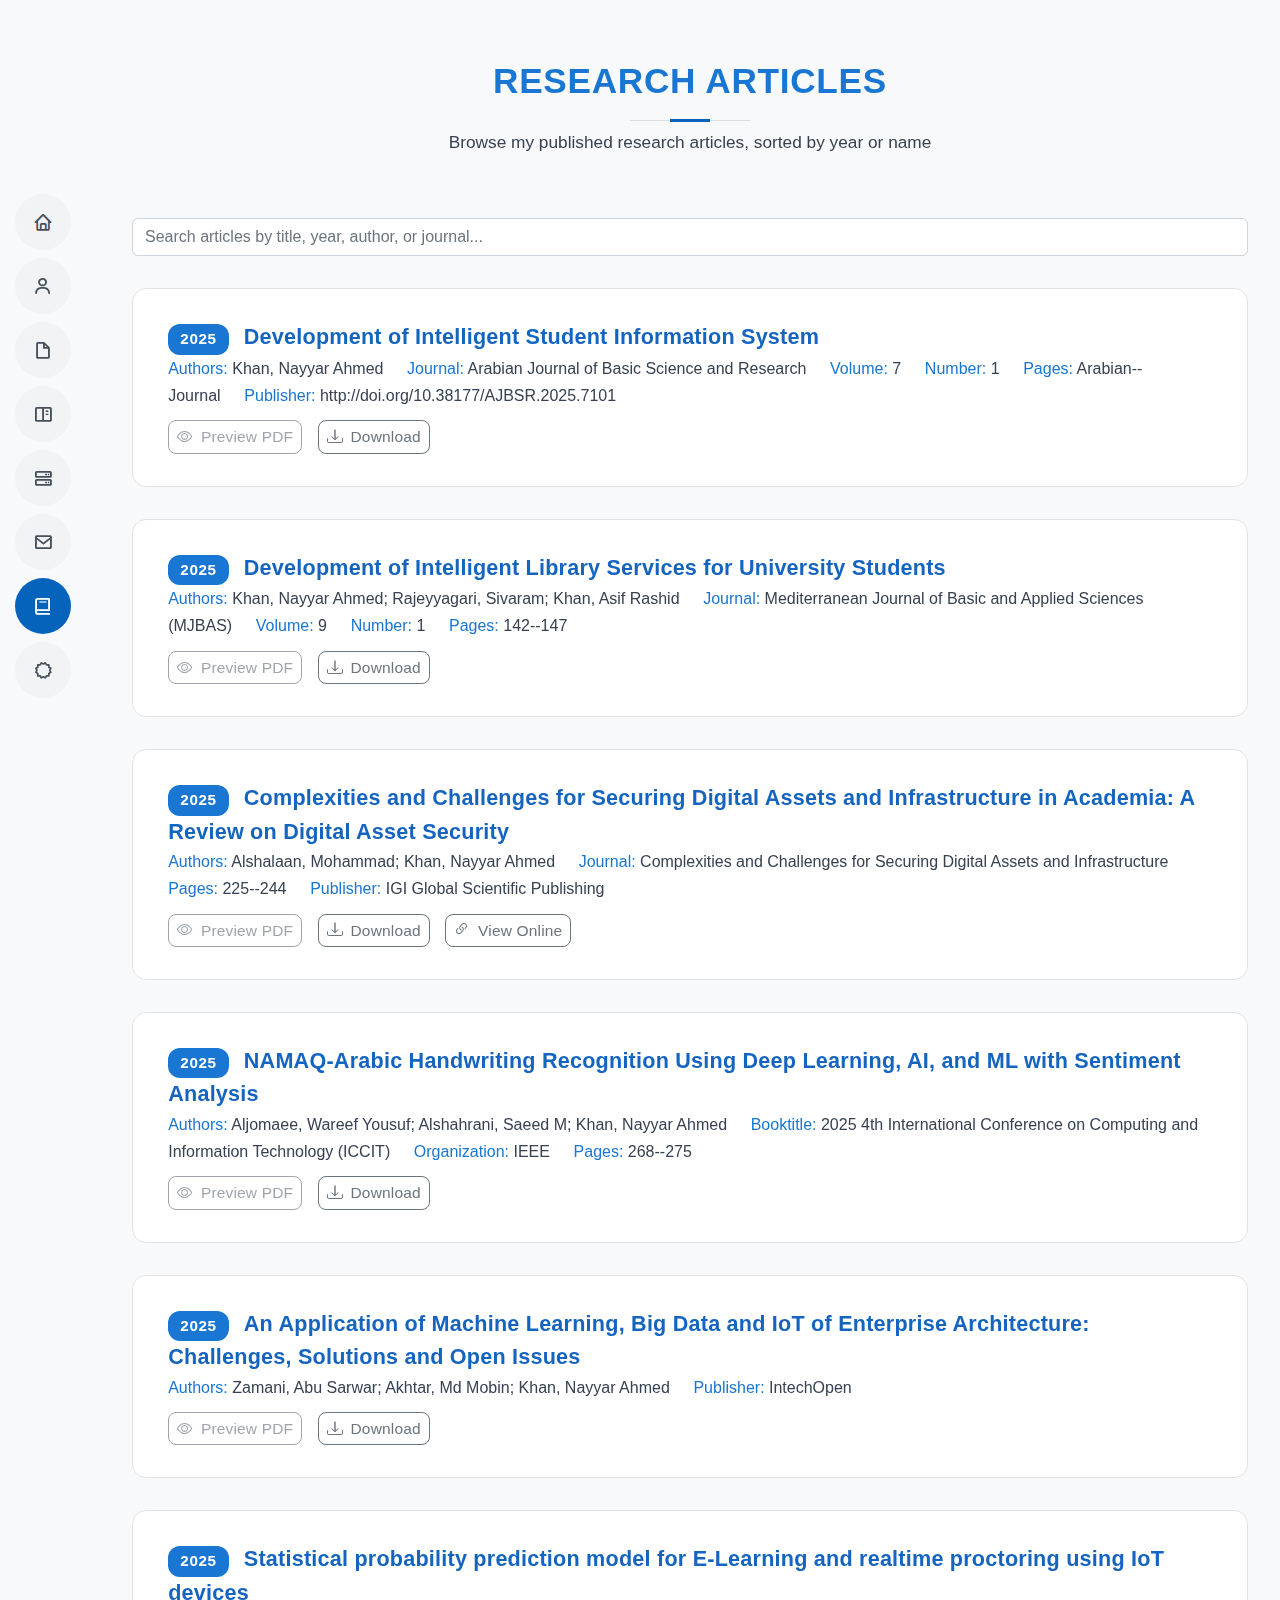
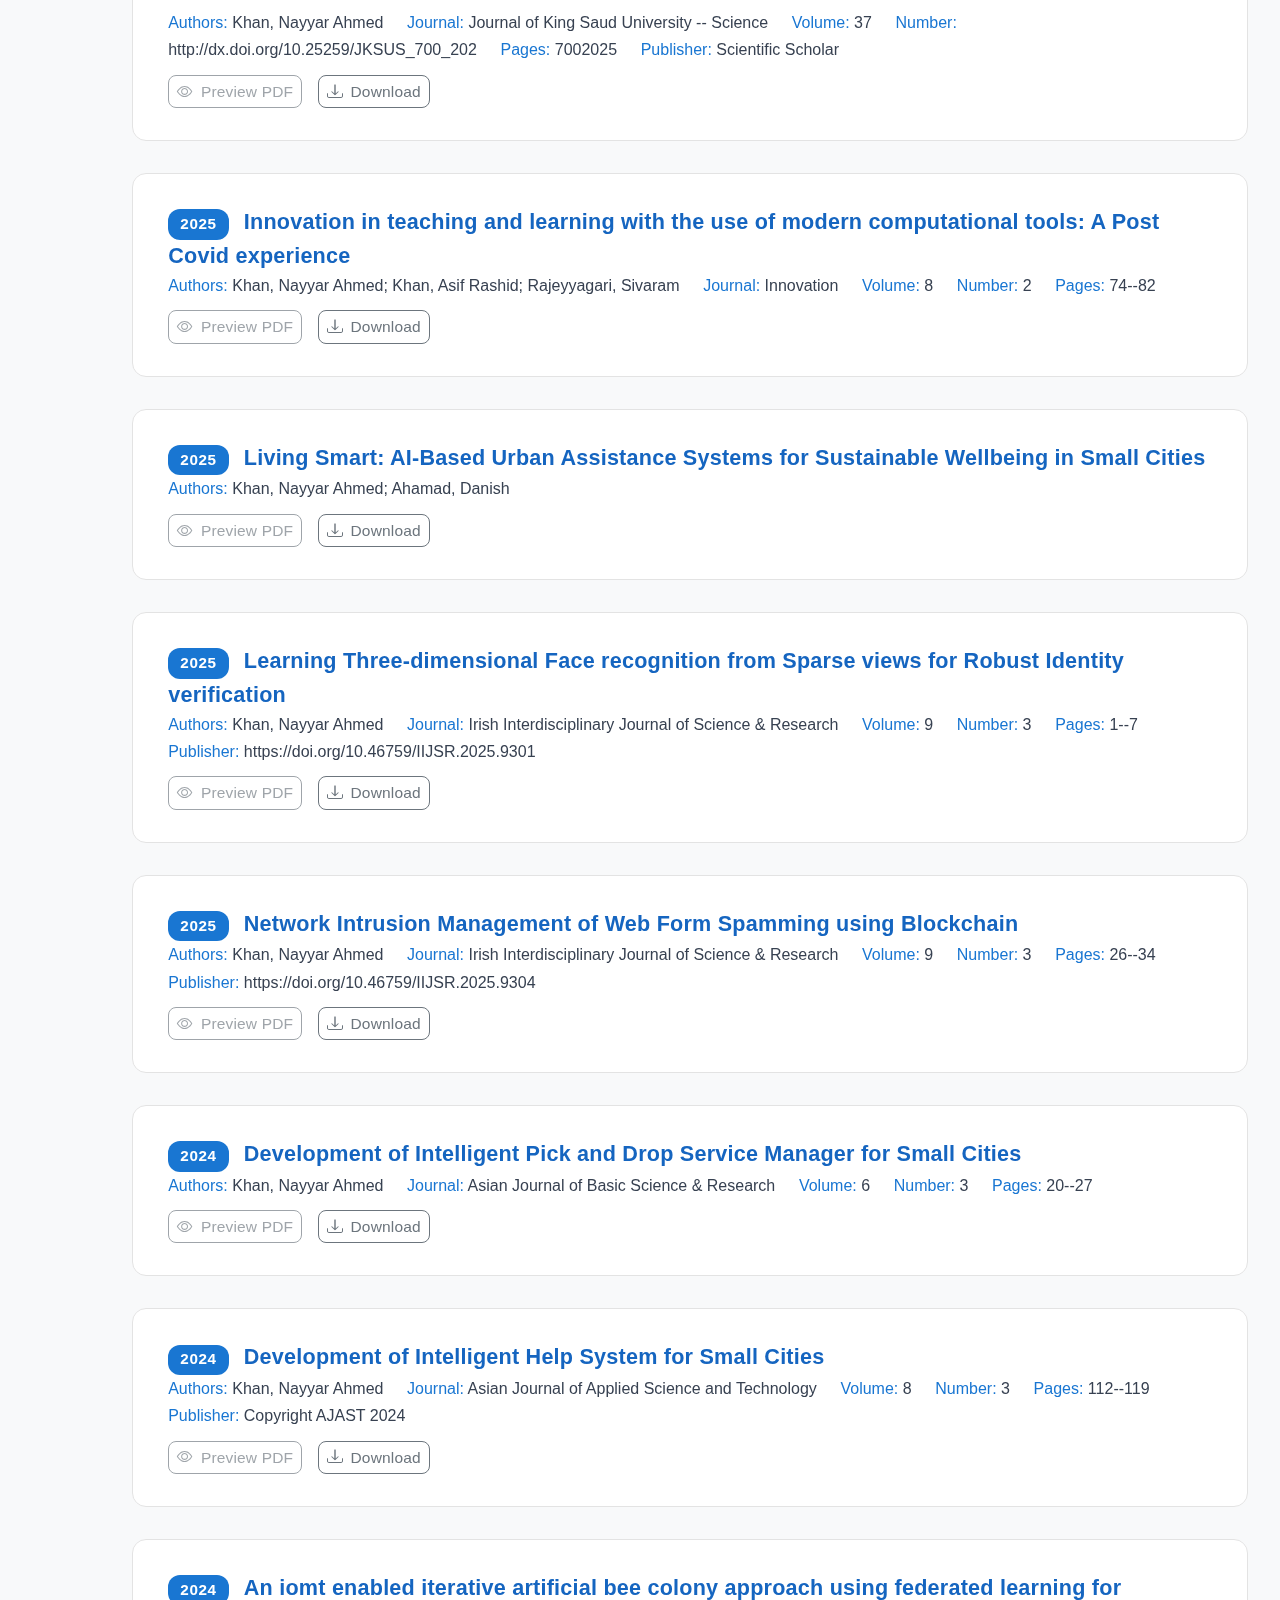
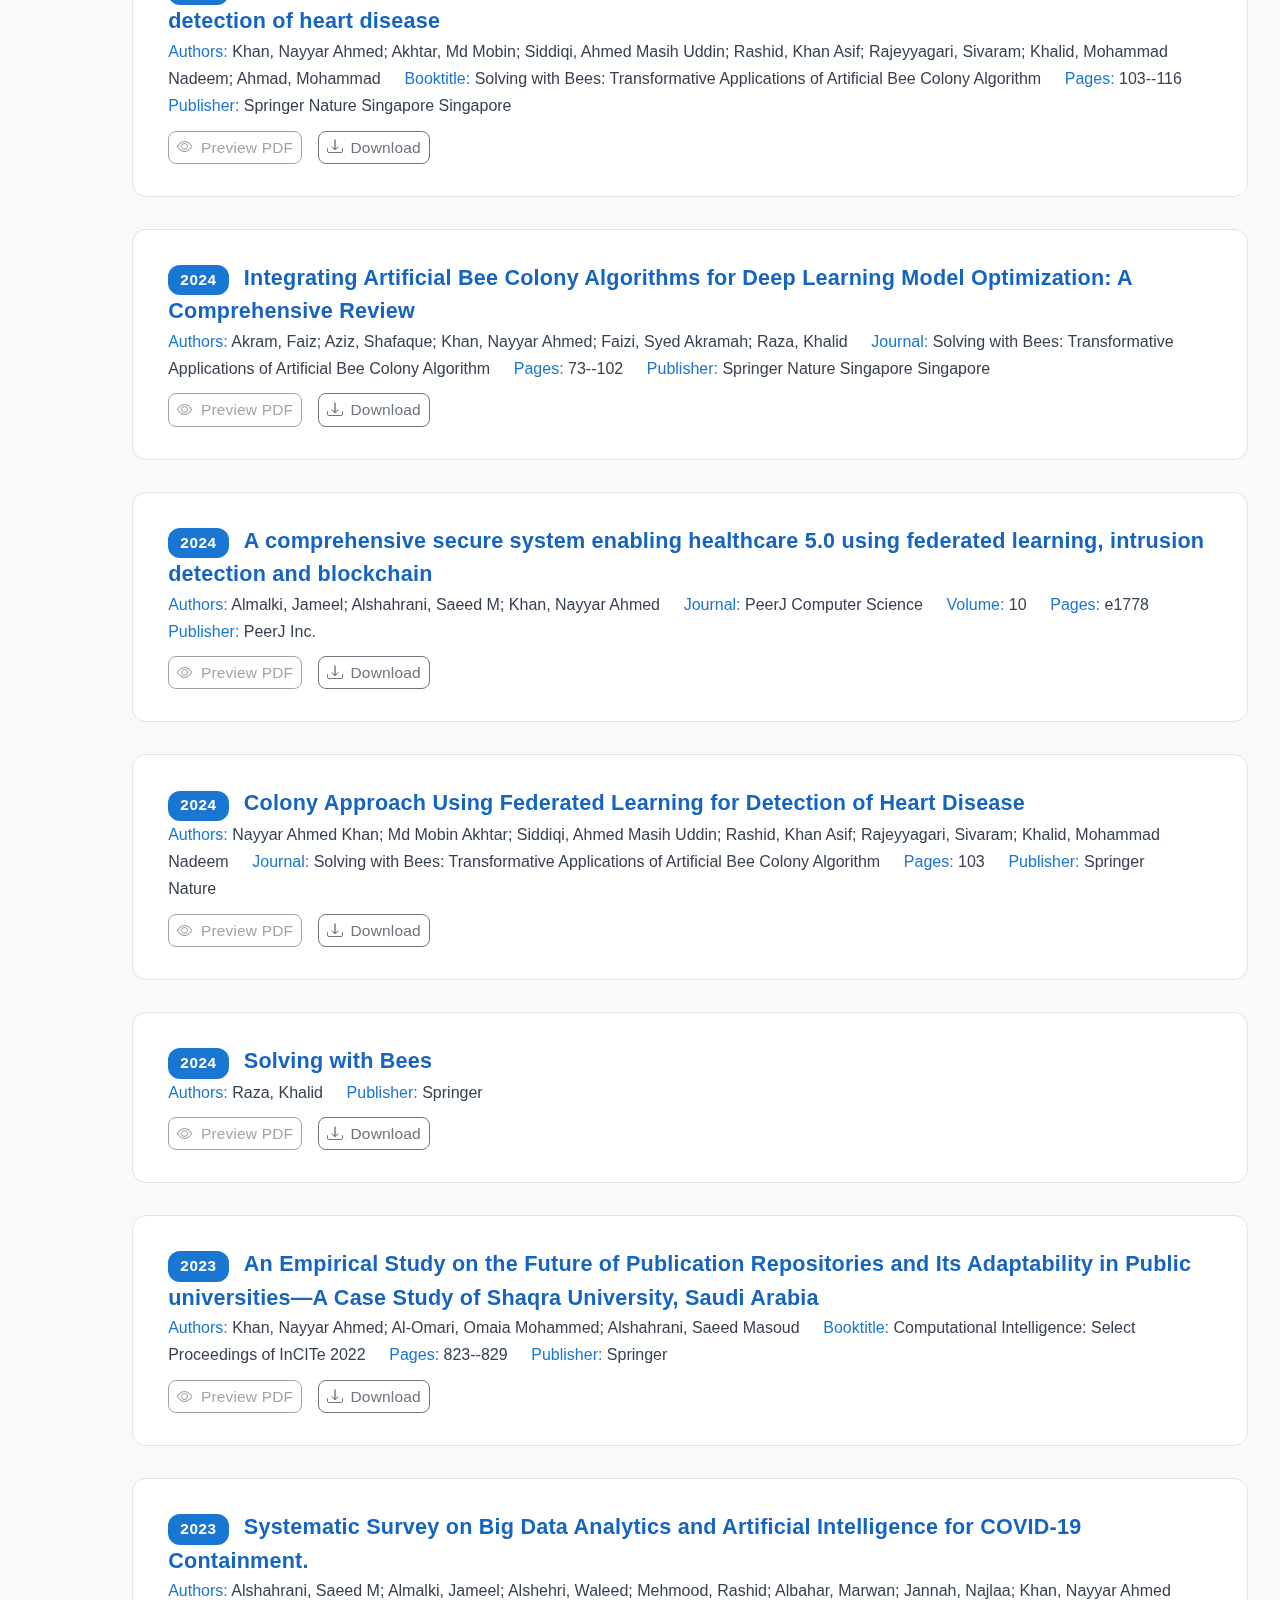
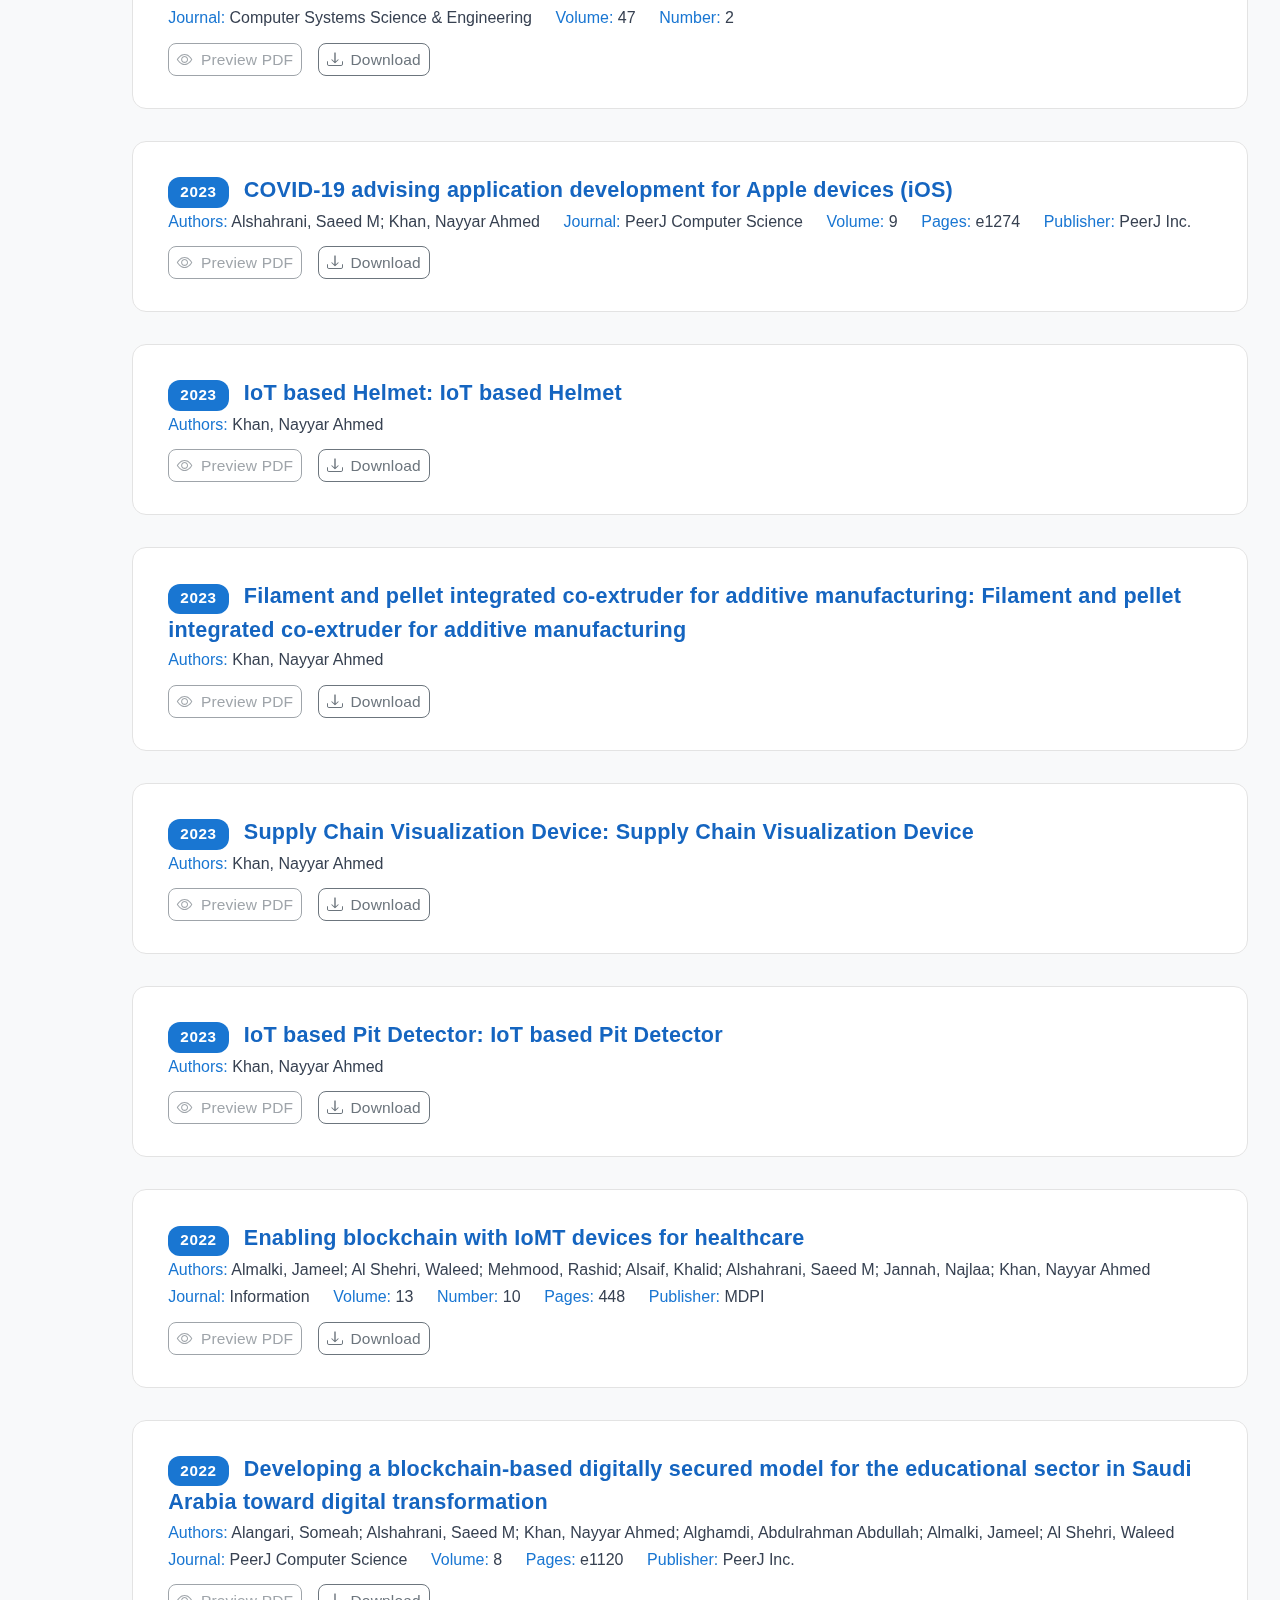
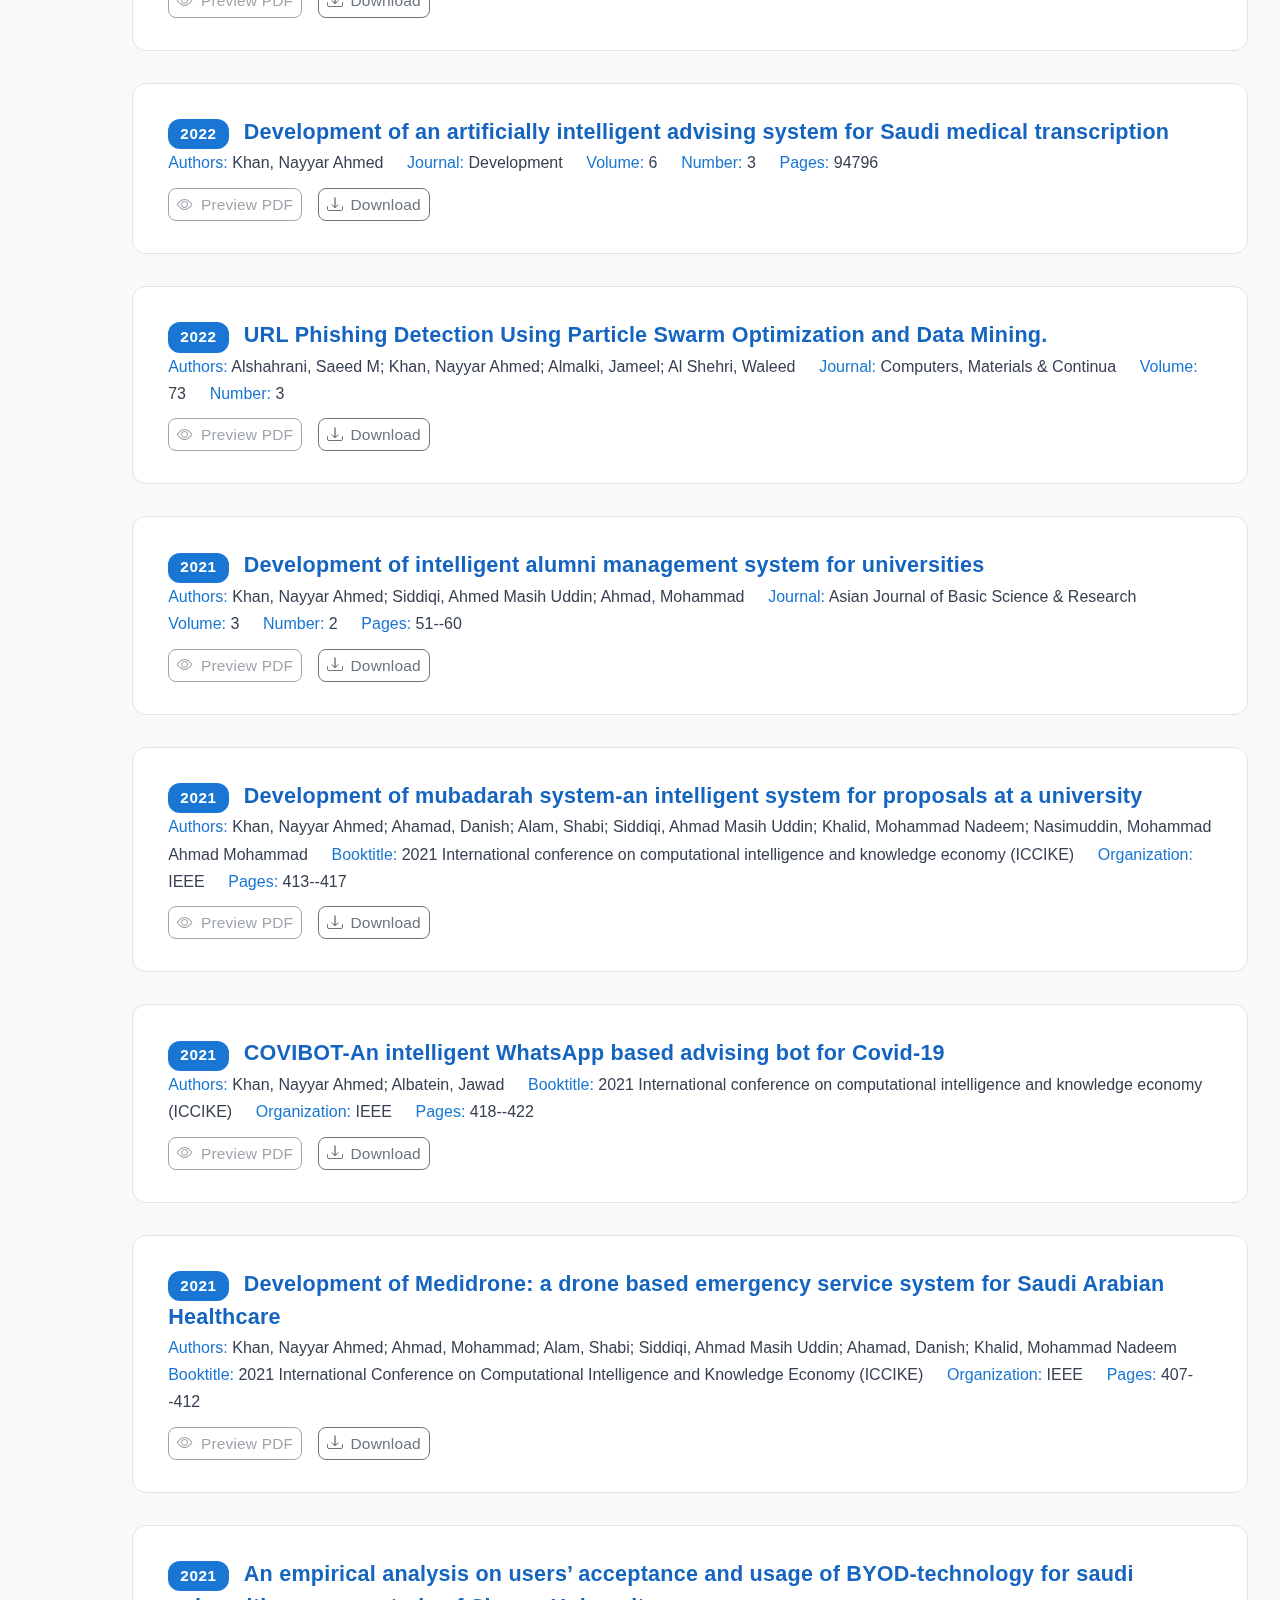
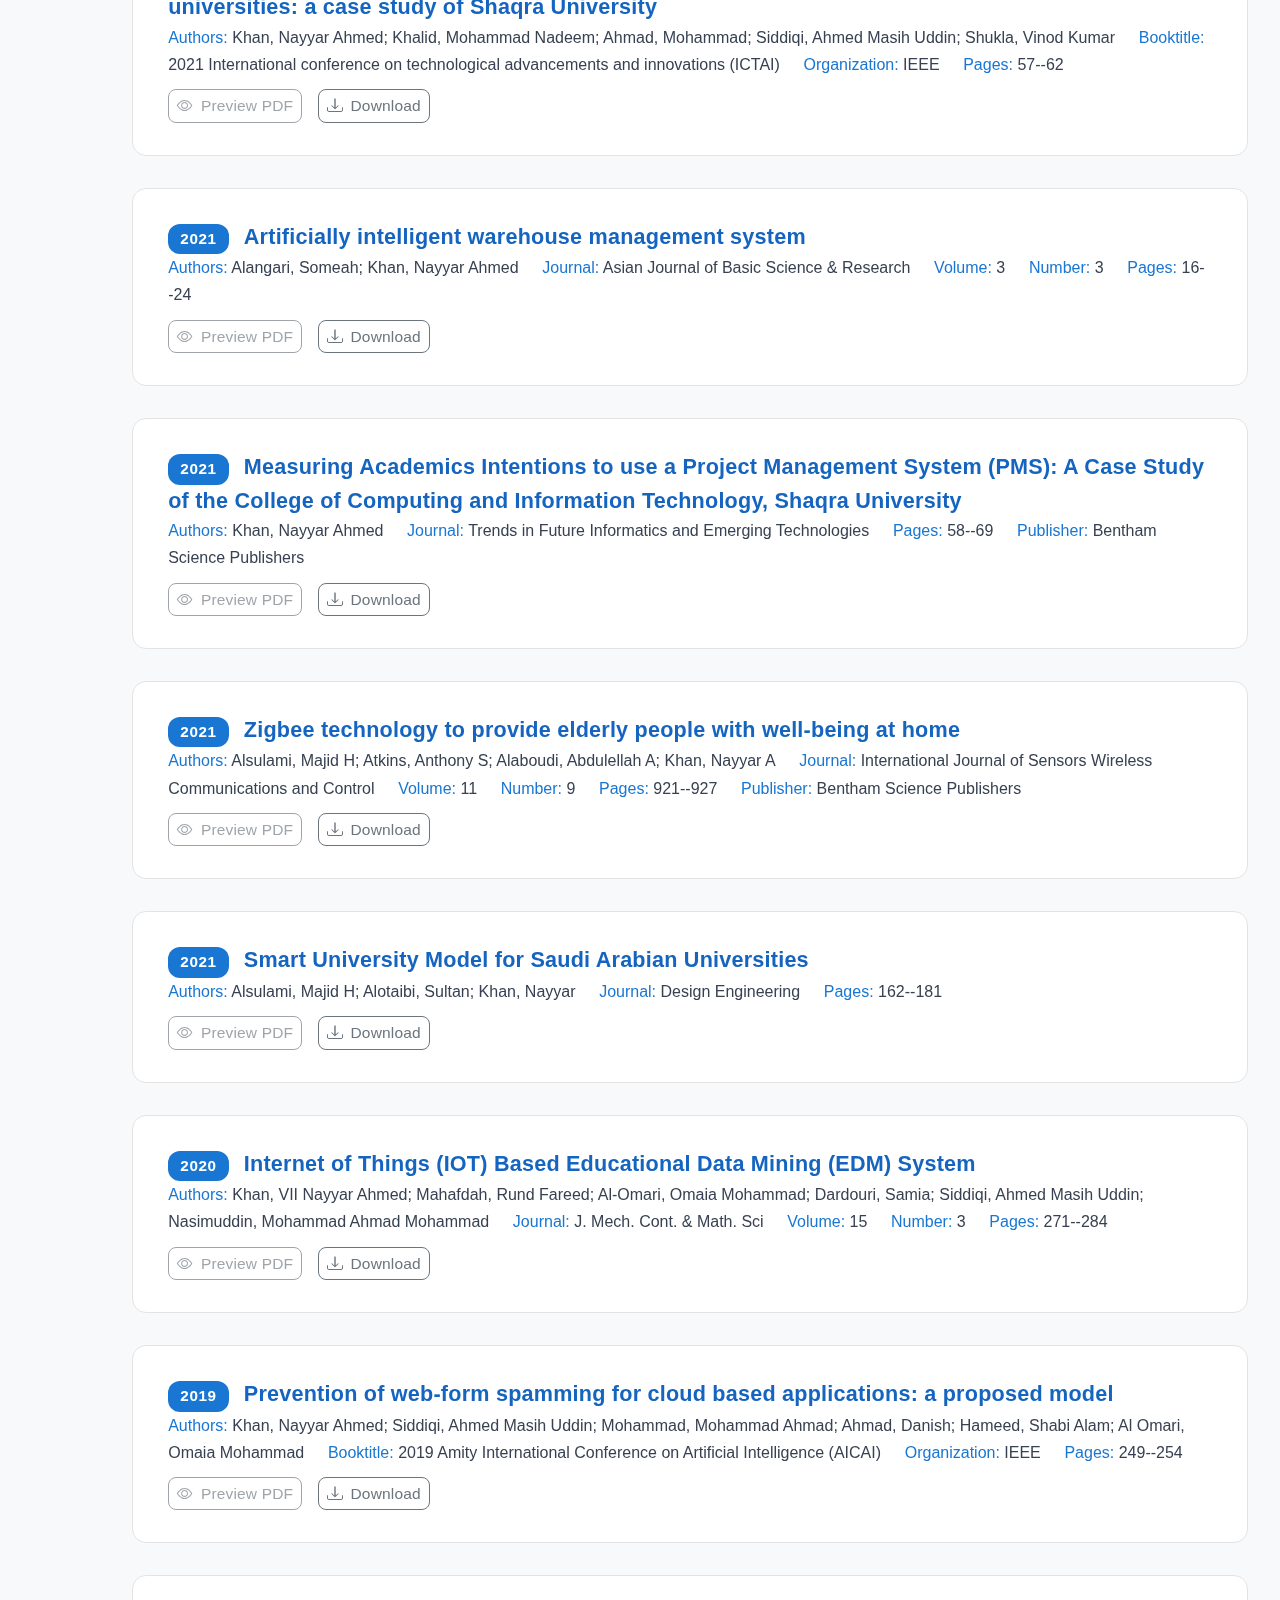
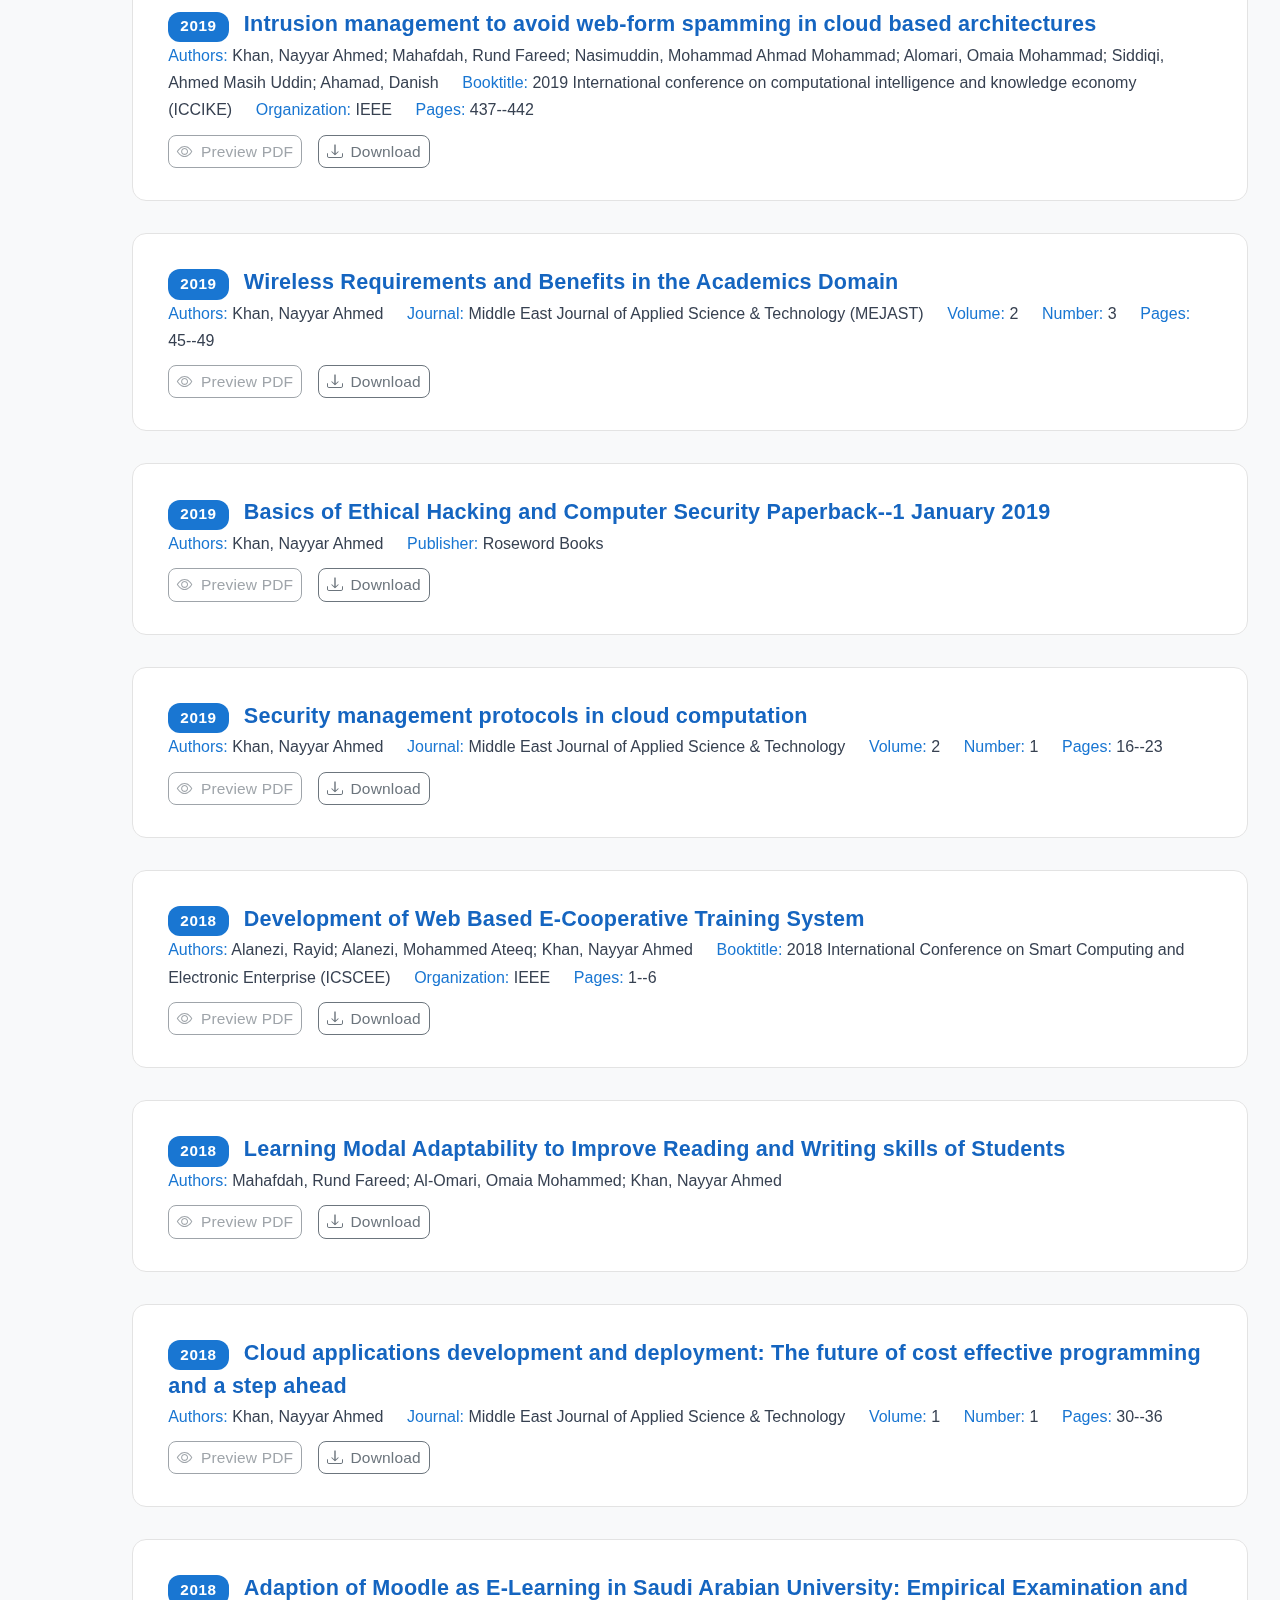
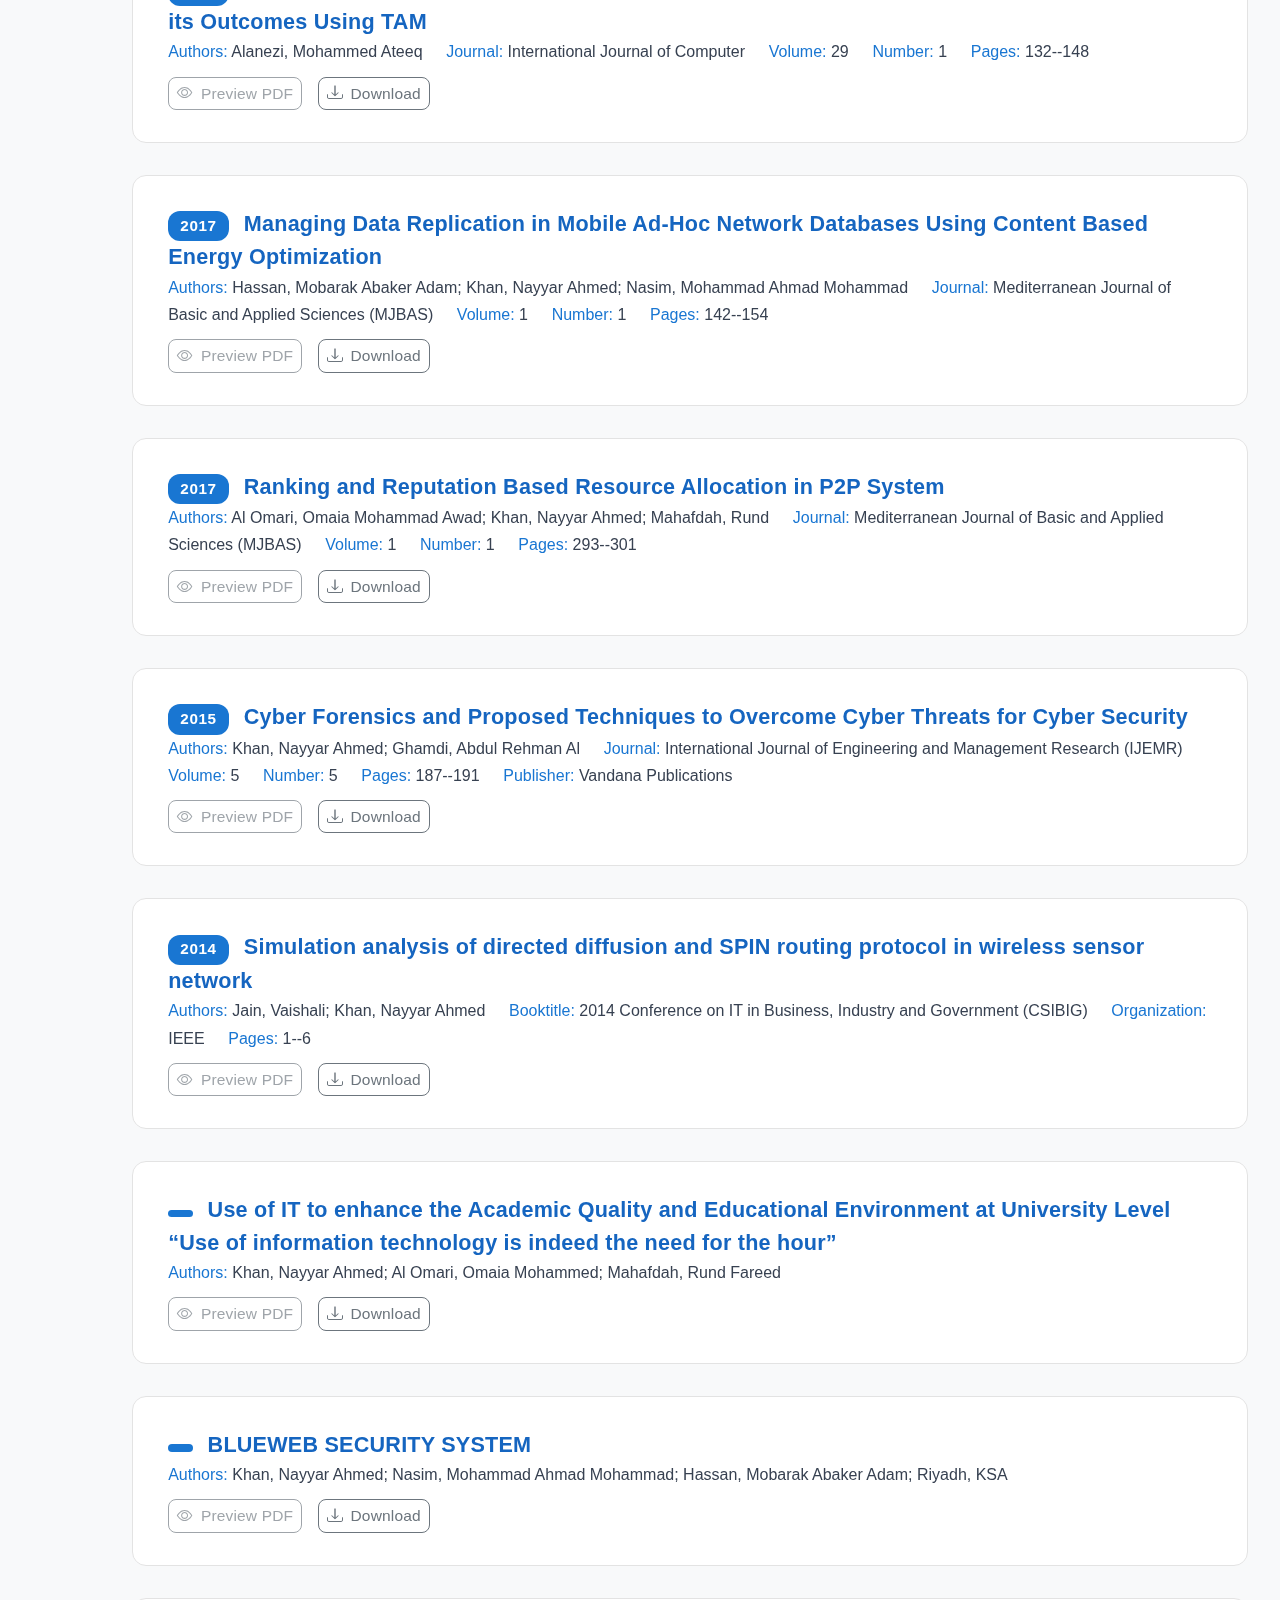
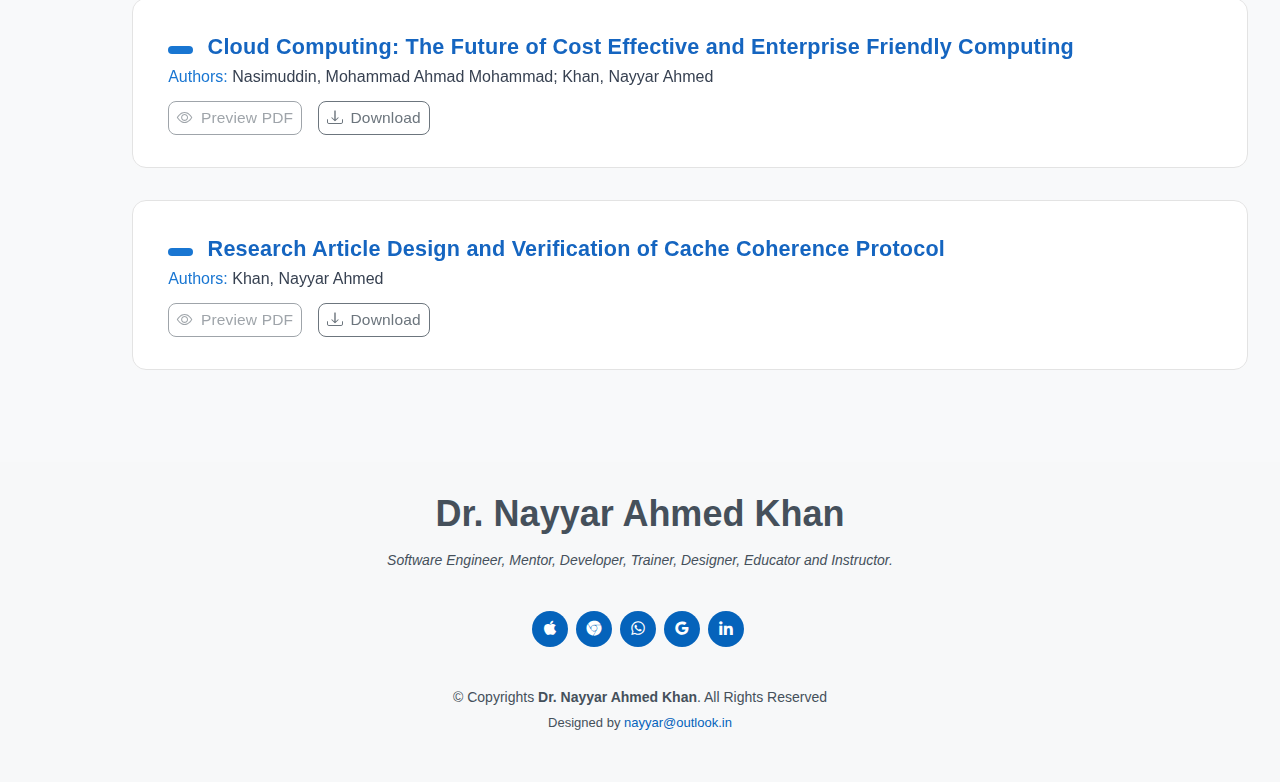
<file: research.html>
<!DOCTYPE html>
<html lang="en">
<head>
  <meta charset="utf-8">
  <meta content="width=device-width, initial-scale=1.0" name="viewport">
  <title>Research Articles | Dr. Nayyar Ahmed Khan</title>
  <meta content="" name="description">
  <meta content="" name="keywords">
  <link href="assets/img/favicon.png" rel="icon">
  <link href="assets/img/apple-touch-icon.png" rel="apple-touch-icon">
  <link href="assets/vendor/aos/aos.css" rel="stylesheet">
  <link href="assets/vendor/bootstrap/css/bootstrap.min.css" rel="stylesheet">
  <link href="assets/vendor/bootstrap-icons/bootstrap-icons.css" rel="stylesheet">
  <link href="assets/vendor/boxicons/css/boxicons.min.css" rel="stylesheet">
  <link href="assets/vendor/glightbox/css/glightbox.min.css" rel="stylesheet">
  <link href="assets/vendor/swiper/swiper-bundle.min.css" rel="stylesheet">
  <link href="assets/css/style.css" rel="stylesheet">
  <style>
    body {
      font-family: 'Poppins', 'Raleway', Arial, sans-serif;
      background: #f8f9fa;
    }
    .search-bar { margin-bottom: 2rem; }
    .article-card {
      background: #fff; /* Remove gradient */
      border-radius: 14px;
      box-shadow: none; /* Remove shadow */
      margin-bottom: 2rem;
      padding: 2rem 2.2rem;
      border: 1px solid #e3e3e3;
      transition: border-color 0.2s;
    }
    .article-card:hover {
      border-color: #90caf9;
      box-shadow: none; /* No shadow on hover */
    }
    .article-title {
      font-size: 1.35rem;
      font-weight: 700;
      color: #1565c0;
      margin-bottom: 0.5rem;
      letter-spacing: 0.01em;
    }
    .article-meta {
      font-size: 1rem;
      color: #374151;
      margin-bottom: 0.7rem;
      line-height: 1.7;
    }
    .article-meta span {
      margin-right: 1.2em;
    }
    .article-meta strong {
      color: #1976d2;
      font-weight: 500;
    }
    .article-year-badge {
      background: #1976d2;
      color: #fff;
      font-size: 0.95rem;
      border-radius: 12px;
      padding: 0.25em 0.8em;
      margin-right: 0.7em;
      font-weight: 600;
      letter-spacing: 0.04em;
      display: inline-block;
    }
    .download-btn, .pdf-preview-btn, .btn-outline-secondary {
      margin-right: 0.7rem;
      font-size: 0.97rem;
      border-radius: 8px;
      font-weight: 500;
      letter-spacing: 0.01em;
    }
    .pdf-preview-btn i, .download-btn i, .btn-outline-secondary i {
      margin-right: 0.2em;
    }
    .visitor-country {
      font-size: 0.97rem;
      color: #1976d2;
      margin-top: 1.2rem;
      font-weight: 500;
      letter-spacing: 0.03em;
    }
    .section-title h2 {
      font-family: 'Raleway', 'Poppins', Arial, sans-serif;
      font-size: 2.2rem;
      font-weight: 700;
      color: #1976d2;
      margin-bottom: 0.5rem;
      letter-spacing: 0.02em;
    }
    .section-title p {
      font-size: 1.08rem;
      color: #374151;
      margin-bottom: 2rem;
      font-family: 'Open Sans', Arial, sans-serif;
    }
    @media (max-width: 600px) {
      .article-card { padding: 1.2rem; }
      .section-title h2 { font-size: 1.4rem; }
    }
  </style>
</head>
<body>
  <i class="bi bi-list mobile-nav-toggle d-lg-none"></i>
  <header id="header" class="d-flex flex-column justify-content-center">
    <nav id="navbar" class="navbar nav-menu">
      <ul>
        <li><a href="index.html#hero" class="nav-link scrollto"><i class="bx bx-home"></i> <span>Home</span></a></li>
        <li><a href="index.html#about" class="nav-link scrollto"><i class="bx bx-user"></i> <span>About</span></a></li>
        <li><a href="index.html#resume" class="nav-link scrollto"><i class="bx bx-file-blank"></i> <span>Resume</span></a></li>
        <li><a href="index.html#portfolio" class="nav-link scrollto"><i class="bx bx-book-content"></i> <span>Portfolio</span></a></li>
        <li><a href="index.html#services" class="nav-link scrollto"><i class="bx bx-server"></i> <span>Services</span></a></li>
        <li><a href="index.html#contact" class="nav-link scrollto"><i class="bx bx-envelope"></i> <span>Contact</span></a></li>
        <li><a href="research.html" class="nav-link scrollto active"><i class="bx bx-book"></i> <span>Research</span></a></li>
        <li><a href="certificate.html" class="nav-link scrollto"><i class="bx bx-certification"></i> <span>Certificates</span></a></li>
      </ul>
    </nav>
  </header>
  <main id="main">
    <section class="about">
      <div class="container" data-aos="fade-up">
        <div class="section-title">
          <h2>Research Articles</h2>
          <p>Browse my published research articles, sorted by year or name</p>
        </div>
        <div class="search-bar">
          <input type="text" id="searchInput" class="form-control" placeholder="Search articles by title, year, author, or journal...">
        </div>
        <div id="articles-list"></div>
      </div>
    </section>
  </main>
  <!-- PDF Preview Modal -->
  <div class="modal fade" id="pdfModal" tabindex="-1" aria-labelledby="pdfModalLabel" aria-hidden="true">
    <div class="modal-dialog modal-xl modal-dialog-centered">
      <div class="modal-content">
        <div class="modal-header">
          <h5 class="modal-title" id="pdfModalLabel">Article PDF Preview</h5>
          <button type="button" class="btn-close" data-bs-dismiss="modal" aria-label="Close"></button>
        </div>
        <div class="modal-body" style="height:80vh;">
          <iframe id="pdfFrame" src="" width="100%" height="100%" style="border:none;"></iframe>
        </div>
      </div>
    </div>
  </div>
  <footer id="footer">
    <div class="container">
      <h3>Dr. Nayyar Ahmed Khan</h3>
      <p>Software Engineer, Mentor, Developer, Trainer, Designer, Educator and Instructor.</p>
      <div class="social-links">
        <a href="#" class="apple-touch-icon"><i class="bx bxl-apple"></i></a>
        <a href="https://www.su.edu.sa/en/faculty-members/nayyar" class="chrome"><i class="bx bxl-chrome"></i></a>
        <a href="https://wa.me/+966116475526" class="whatsapp"><i class="bx bxl-whatsapp"></i></a>
        <a href="https://scholar.google.com/citations?user=A0nTCiwAAAAJ&hl=en" class="google-plus"><i class="bx bxl-google"></i></a>
        <a href="https://www.linkedin.com/in/khannayyar/" class="linkedin"><i class="bx bxl-linkedin"></i></a>
      </div>
      <div class="copyright">
        &copy; Copyrights <strong><span>Dr. Nayyar Ahmed Khan</span></strong>. All Rights Reserved
      </div>
      <div class="credits">
        Designed by <a href="#">nayyar@outlook.in</a>
      </div>
      <div class="visitor-country" id="visitorCountry"></div>
    </div>
  </footer>
  <div id="preloader"></div>
  <a href="#" class="back-to-top d-flex align-items-center justify-content-center"><i class="bi bi-arrow-up-short"></i></a>
  <script src="assets/vendor/aos/aos.js"></script>
  <script src="assets/vendor/bootstrap/js/bootstrap.bundle.min.js"></script>
  <script src="assets/vendor/glightbox/js/glightbox.min.js"></script>
  <script src="assets/vendor/isotope-layout/isotope.pkgd.min.js"></script>
  <script src="assets/vendor/swiper/swiper-bundle.min.js"></script>
  <script src="assets/js/main.js"></script>
  <script>
    // articles array as previously provided
    const articles = [
  // 2025
  {
    title: "Development of Intelligent Student Information System",
    author: "Khan, Nayyar Ahmed",
    journal: "Arabian Journal of Basic Science and Research",
    volume: "7",
    number: "1",
    pages: "Arabian--Journal",
    year: 2025,
    publisher: "http://doi.org/10.38177/AJBSR.2025.7101",
    pdf: "",
    link: ""
  },
  {
    title: "Development of Intelligent Library Services for University Students",
    author: "Khan, Nayyar Ahmed; Rajeyyagari, Sivaram; Khan, Asif Rashid",
    journal: "Mediterranean Journal of Basic and Applied Sciences (MJBAS)",
    volume: "9",
    number: "1",
    pages: "142--147",
    year: 2025,
    pdf: "",
    link: ""
  },
  {
    title: "Complexities and Challenges for Securing Digital Assets and Infrastructure in Academia: A Review on Digital Asset Security",
    author: "Alshalaan, Mohammad; Khan, Nayyar Ahmed",
    journal: "Complexities and Challenges for Securing Digital Assets and Infrastructure",
    pages: "225--244",
    year: 2025,
    publisher: "IGI Global Scientific Publishing",
    pdf: "",
    link: "https://www.igi-global.com/chapter/complexities-and-challenges-for-securing-digital-assets-and-infrastructure-in-academia/380297"
  },
  {
    title: "NAMAQ-Arabic Handwriting Recognition Using Deep Learning, AI, and ML with Sentiment Analysis",
    author: "Aljomaee, Wareef Yousuf; Alshahrani, Saeed M; Khan, Nayyar Ahmed",
    booktitle: "2025 4th International Conference on Computing and Information Technology (ICCIT)",
    pages: "268--275",
    year: 2025,
    organization: "IEEE",
    pdf: "",
    link: ""
  },
  {
    title: "An Application of Machine Learning, Big Data and IoT of Enterprise Architecture: Challenges, Solutions and Open Issues",
    author: "Zamani, Abu Sarwar; Akhtar, Md Mobin; Khan, Nayyar Ahmed",
    year: 2025,
    publisher: "IntechOpen",
    pdf: "",
    link: ""
  },
  {
    title: "Statistical probability prediction model for E-Learning and realtime proctoring using IoT devices",
    author: "Khan, Nayyar Ahmed",
    journal: "Journal of King Saud University -- Science",
    volume: "37",
    number: "http://dx.doi.org/10.25259/JKSUS_700_202",
    pages: "7002025",
    year: 2025,
    publisher: "Scientific Scholar",
    pdf: "",
    link: ""
  },
  {
    title: "Innovation in teaching and learning with the use of modern computational tools: A Post Covid experience",
    author: "Khan, Nayyar Ahmed; Khan, Asif Rashid; Rajeyyagari, Sivaram",
    journal: "Innovation",
    volume: "8",
    number: "2",
    pages: "74--82",
    year: 2025,
    pdf: "",
    link: ""
  },
  {
    title: "Living Smart: AI-Based Urban Assistance Systems for Sustainable Wellbeing in Small Cities",
    author: "Khan, Nayyar Ahmed; Ahamad, Danish",
    year: 2025,
    pdf: "",
    link: ""
  },
  {
    title: "Learning Three-dimensional Face recognition from Sparse views for Robust Identity verification",
    author: "Khan, Nayyar Ahmed",
    journal: "Irish Interdisciplinary Journal of Science & Research",
    volume: "9",
    number: "3",
    pages: "1--7",
    year: 2025,
    publisher: "https://doi.org/10.46759/IIJSR.2025.9301",
    pdf: "",
    link: ""
  },
  {
    title: "Network Intrusion Management of Web Form Spamming using Blockchain",
    author: "Khan, Nayyar Ahmed",
    journal: "Irish Interdisciplinary Journal of Science & Research",
    volume: "9",
    number: "3",
    pages: "26--34",
    year: 2025,
    publisher: "https://doi.org/10.46759/IIJSR.2025.9304",
    pdf: "",
    link: ""
  },

  // 2024
  {
    title: "Development of Intelligent Pick and Drop Service Manager for Small Cities",
    author: "Khan, Nayyar Ahmed",
    journal: "Asian Journal of Basic Science & Research",
    volume: "6",
    number: "3",
    pages: "20--27",
    year: 2024,
    pdf: "",
    link: ""
  },
  {
    title: "Development of Intelligent Help System for Small Cities",
    author: "Khan, Nayyar Ahmed",
    journal: "Asian Journal of Applied Science and Technology",
    volume: "8",
    number: "3",
    pages: "112--119",
    year: 2024,
    publisher: "Copyright AJAST 2024",
    pdf: "",
    link: ""
  },
  {
    title: "An iomt enabled iterative artificial bee colony approach using federated learning for detection of heart disease",
    author: "Khan, Nayyar Ahmed; Akhtar, Md Mobin; Siddiqi, Ahmed Masih Uddin; Rashid, Khan Asif; Rajeyyagari, Sivaram; Khalid, Mohammad Nadeem; Ahmad, Mohammad",
    booktitle: "Solving with Bees: Transformative Applications of Artificial Bee Colony Algorithm",
    pages: "103--116",
    year: 2024,
    publisher: "Springer Nature Singapore Singapore",
    pdf: "",
    link: ""
  },
  {
    title: "Integrating Artificial Bee Colony Algorithms for Deep Learning Model Optimization: A Comprehensive Review",
    author: "Akram, Faiz; Aziz, Shafaque; Khan, Nayyar Ahmed; Faizi, Syed Akramah; Raza, Khalid",
    journal: "Solving with Bees: Transformative Applications of Artificial Bee Colony Algorithm",
    pages: "73--102",
    year: 2024,
    publisher: "Springer Nature Singapore Singapore",
    pdf: "",
    link: ""
  },
  {
    title: "A comprehensive secure system enabling healthcare 5.0 using federated learning, intrusion detection and blockchain",
    author: "Almalki, Jameel; Alshahrani, Saeed M; Khan, Nayyar Ahmed",
    journal: "PeerJ Computer Science",
    volume: "10",
    pages: "e1778",
    year: 2024,
    publisher: "PeerJ Inc.",
    pdf: "",
    link: ""
  },
  {
    title: "Colony Approach Using Federated Learning for Detection of Heart Disease",
    author: "Nayyar Ahmed Khan; Md Mobin Akhtar; Siddiqi, Ahmed Masih Uddin; Rashid, Khan Asif; Rajeyyagari, Sivaram; Khalid, Mohammad Nadeem",
    journal: "Solving with Bees: Transformative Applications of Artificial Bee Colony Algorithm",
    pages: "103",
    year: 2024,
    publisher: "Springer Nature",
    pdf: "",
    link: ""
  },
  {
    title: "Solving with Bees",
    author: "Raza, Khalid",
    year: 2024,
    publisher: "Springer",
    pdf: "",
    link: ""
  },

  // 2023
  {
    title: "An Empirical Study on the Future of Publication Repositories and Its Adaptability in Public universities—A Case Study of Shaqra University, Saudi Arabia",
    author: "Khan, Nayyar Ahmed; Al-Omari, Omaia Mohammed; Alshahrani, Saeed Masoud",
    booktitle: "Computational Intelligence: Select Proceedings of InCITe 2022",
    pages: "823--829",
    year: 2023,
    publisher: "Springer",
    pdf: "",
    link: ""
  },
  {
    title: "Systematic Survey on Big Data Analytics and Artificial Intelligence for COVID-19 Containment.",
    author: "Alshahrani, Saeed M; Almalki, Jameel; Alshehri, Waleed; Mehmood, Rashid; Albahar, Marwan; Jannah, Najlaa; Khan, Nayyar Ahmed",
    journal: "Computer Systems Science & Engineering",
    volume: "47",
    number: "2",
    year: 2023,
    pdf: "",
    link: ""
  },
  {
    title: "COVID-19 advising application development for Apple devices (iOS)",
    author: "Alshahrani, Saeed M; Khan, Nayyar Ahmed",
    journal: "PeerJ Computer Science",
    volume: "9",
    pages: "e1274",
    year: 2023,
    publisher: "PeerJ Inc.",
    pdf: "",
    link: ""
  },
  {
    title: "IoT based Helmet: IoT based Helmet",
    author: "Khan, Nayyar Ahmed",
    year: 2023,
    pdf: "",
    link: ""
  },
  {
    title: "Filament and pellet integrated co-extruder for additive manufacturing: Filament and pellet integrated co-extruder for additive manufacturing",
    author: "Khan, Nayyar Ahmed",
    year: 2023,
    pdf: "",
    link: ""
  },
  {
    title: "Supply Chain Visualization Device: Supply Chain Visualization Device",
    author: "Khan, Nayyar Ahmed",
    year: 2023,
    pdf: "",
    link: ""
  },
  {
    title: "IoT based Pit Detector: IoT based Pit Detector",
    author: "Khan, Nayyar Ahmed",
    year: 2023,
    pdf: "",
    link: ""
  },

  // 2022
  {
    title: "Enabling blockchain with IoMT devices for healthcare",
    author: "Almalki, Jameel; Al Shehri, Waleed; Mehmood, Rashid; Alsaif, Khalid; Alshahrani, Saeed M; Jannah, Najlaa; Khan, Nayyar Ahmed",
    journal: "Information",
    volume: "13",
    number: "10",
    pages: "448",
    year: 2022,
    publisher: "MDPI",
    pdf: "",
    link: ""
  },
  {
    title: "Developing a blockchain-based digitally secured model for the educational sector in Saudi Arabia toward digital transformation",
    author: "Alangari, Someah; Alshahrani, Saeed M; Khan, Nayyar Ahmed; Alghamdi, Abdulrahman Abdullah; Almalki, Jameel; Al Shehri, Waleed",
    journal: "PeerJ Computer Science",
    volume: "8",
    pages: "e1120",
    year: 2022,
    publisher: "PeerJ Inc.",
    pdf: "",
    link: ""
  },
  {
    title: "Development of an artificially intelligent advising system for Saudi medical transcription",
    author: "Khan, Nayyar Ahmed",
    journal: "Development",
    volume: "6",
    number: "3",
    pages: "94796",
    year: 2022,
    pdf: "",
    link: ""
  },
  {
    title: "URL Phishing Detection Using Particle Swarm Optimization and Data Mining.",
    author: "Alshahrani, Saeed M; Khan, Nayyar Ahmed; Almalki, Jameel; Al Shehri, Waleed",
    journal: "Computers, Materials & Continua",
    volume: "73",
    number: "3",
    year: 2022,
    pdf: "",
    link: ""
  },

  // 2021
  {
    title: "Development of intelligent alumni management system for universities",
    author: "Khan, Nayyar Ahmed; Siddiqi, Ahmed Masih Uddin; Ahmad, Mohammad",
    journal: "Asian Journal of Basic Science & Research",
    volume: "3",
    number: "2",
    pages: "51--60",
    year: 2021,
    pdf: "",
    link: ""
  },
  {
    title: "Development of mubadarah system-an intelligent system for proposals at a university",
    author: "Khan, Nayyar Ahmed; Ahamad, Danish; Alam, Shabi; Siddiqi, Ahmad Masih Uddin; Khalid, Mohammad Nadeem; Nasimuddin, Mohammad Ahmad Mohammad",
    booktitle: "2021 International conference on computational intelligence and knowledge economy (ICCIKE)",
    pages: "413--417",
    year: 2021,
    organization: "IEEE",
    pdf: "",
    link: ""
  },
  {
    title: "COVIBOT-An intelligent WhatsApp based advising bot for Covid-19",
    author: "Khan, Nayyar Ahmed; Albatein, Jawad",
    booktitle: "2021 International conference on computational intelligence and knowledge economy (ICCIKE)",
    pages: "418--422",
    year: 2021,
    organization: "IEEE",
    pdf: "",
    link: ""
  },
  {
    title: "Development of Medidrone: a drone based emergency service system for Saudi Arabian Healthcare",
    author: "Khan, Nayyar Ahmed; Ahmad, Mohammad; Alam, Shabi; Siddiqi, Ahmad Masih Uddin; Ahamad, Danish; Khalid, Mohammad Nadeem",
    booktitle: "2021 International Conference on Computational Intelligence and Knowledge Economy (ICCIKE)",
    pages: "407--412",
    year: 2021,
    organization: "IEEE",
    pdf: "",
    link: ""
  },
  {
    title: "An empirical analysis on users’ acceptance and usage of BYOD-technology for saudi universities: a case study of Shaqra University",
    author: "Khan, Nayyar Ahmed; Khalid, Mohammad Nadeem; Ahmad, Mohammad; Siddiqi, Ahmed Masih Uddin; Shukla, Vinod Kumar",
    booktitle: "2021 International conference on technological advancements and innovations (ICTAI)",
    pages: "57--62",
    year: 2021,
    organization: "IEEE",
    pdf: "",
    link: ""
  },
  {
    title: "Artificially intelligent warehouse management system",
    author: "Alangari, Someah; Khan, Nayyar Ahmed",
    journal: "Asian Journal of Basic Science & Research",
    volume: "3",
    number: "3",
    pages: "16--24",
    year: 2021,
    pdf: "",
    link: ""
  },
  {
    title: "Measuring Academics Intentions to use a Project Management System (PMS): A Case Study of the College of Computing and Information Technology, Shaqra University",
    author: "Khan, Nayyar Ahmed",
    journal: "Trends in Future Informatics and Emerging Technologies",
    pages: "58--69",
    year: 2021,
    publisher: "Bentham Science Publishers",
    pdf: "",
    link: ""
  },
  {
    title: "Zigbee technology to provide elderly people with well-being at home",
    author: "Alsulami, Majid H; Atkins, Anthony S; Alaboudi, Abdulellah A; Khan, Nayyar A",
    journal: "International Journal of Sensors Wireless Communications and Control",
    volume: "11",
    number: "9",
    pages: "921--927",
    year: 2021,
    publisher: "Bentham Science Publishers",
    pdf: "",
    link: ""
  },
  {
    title: "Smart University Model for Saudi Arabian Universities",
    author: "Alsulami, Majid H; Alotaibi, Sultan; Khan, Nayyar",
    journal: "Design Engineering",
    pages: "162--181",
    year: 2021,
    pdf: "",
    link: ""
  },

  // 2020
  {
    title: "Internet of Things (IOT) Based Educational Data Mining (EDM) System",
    author: "Khan, VII Nayyar Ahmed; Mahafdah, Rund Fareed; Al-Omari, Omaia Mohammad; Dardouri, Samia; Siddiqi, Ahmed Masih Uddin; Nasimuddin, Mohammad Ahmad Mohammad",
    journal: "J. Mech. Cont. & Math. Sci",
    volume: "15",
    number: "3",
    pages: "271--284",
    year: 2020,
    pdf: "",
    link: ""
  },

  // 2019
  {
    title: "Prevention of web-form spamming for cloud based applications: a proposed model",
    author: "Khan, Nayyar Ahmed; Siddiqi, Ahmed Masih Uddin; Mohammad, Mohammad Ahmad; Ahmad, Danish; Hameed, Shabi Alam; Al Omari, Omaia Mohammad",
    booktitle: "2019 Amity International Conference on Artificial Intelligence (AICAI)",
    pages: "249--254",
    year: 2019,
    organization: "IEEE",
    pdf: "",
    link: ""
  },
  {
    title: "Intrusion management to avoid web-form spamming in cloud based architectures",
    author: "Khan, Nayyar Ahmed; Mahafdah, Rund Fareed; Nasimuddin, Mohammad Ahmad Mohammad; Alomari, Omaia Mohammad; Siddiqi, Ahmed Masih Uddin; Ahamad, Danish",
    booktitle: "2019 International conference on computational intelligence and knowledge economy (ICCIKE)",
    pages: "437--442",
    year: 2019,
    organization: "IEEE",
    pdf: "",
    link: ""
  },
  {
    title: "Wireless Requirements and Benefits in the Academics Domain",
    author: "Khan, Nayyar Ahmed",
    journal: "Middle East Journal of Applied Science & Technology (MEJAST)",
    volume: "2",
    number: "3",
    pages: "45--49",
    year: 2019,
    pdf: "",
    link: ""
  },
  {
    title: "Basics of Ethical Hacking and Computer Security Paperback--1 January 2019",
    author: "Khan, Nayyar Ahmed",
    year: 2019,
    publisher: "Roseword Books",
    pdf: "",
    link: ""
  },
  {
    title: "Security management protocols in cloud computation",
    author: "Khan, Nayyar Ahmed",
    journal: "Middle East Journal of Applied Science & Technology",
    volume: "2",
    number: "1",
    pages: "16--23",
    year: 2019,
    pdf: "",
    link: ""
  },

  // 2018
  {
    title: "Development of Web Based E-Cooperative Training System",
    author: "Alanezi, Rayid; Alanezi, Mohammed Ateeq; Khan, Nayyar Ahmed",
    booktitle: "2018 International Conference on Smart Computing and Electronic Enterprise (ICSCEE)",
    pages: "1--6",
    year: 2018,
    organization: "IEEE",
    pdf: "",
    link: ""
  },
  {
    title: "Learning Modal Adaptability to Improve Reading and Writing skills of Students",
    author: "Mahafdah, Rund Fareed; Al-Omari, Omaia Mohammed; Khan, Nayyar Ahmed",
    year: 2018,
    pdf: "",
    link: ""
  },
  {
    title: "Cloud applications development and deployment: The future of cost effective programming and a step ahead",
    author: "Khan, Nayyar Ahmed",
    journal: "Middle East Journal of Applied Science & Technology",
    volume: "1",
    number: "1",
    pages: "30--36",
    year: 2018,
    pdf: "",
    link: ""
  },
  {
    title: "Adaption of Moodle as E-Learning in Saudi Arabian University: Empirical Examination and its Outcomes Using TAM",
    author: "Alanezi, Mohammed Ateeq",
    journal: "International Journal of Computer",
    volume: "29",
    number: "1",
    pages: "132--148",
    year: 2018,
    pdf: "",
    link: ""
  },

  // 2017
  {
    title: "Managing Data Replication in Mobile Ad-Hoc Network Databases Using Content Based Energy Optimization",
    author: "Hassan, Mobarak Abaker Adam; Khan, Nayyar Ahmed; Nasim, Mohammad Ahmad Mohammad",
    journal: "Mediterranean Journal of Basic and Applied Sciences (MJBAS)",
    volume: "1",
    number: "1",
    pages: "142--154",
    year: 2017,
    pdf: "",
    link: ""
  },
  {
    title: "Ranking and Reputation Based Resource Allocation in P2P System",
    author: "Al Omari, Omaia Mohammad Awad; Khan, Nayyar Ahmed; Mahafdah, Rund",
    journal: "Mediterranean Journal of Basic and Applied Sciences (MJBAS)",
    volume: "1",
    number: "1",
    pages: "293--301",
    year: 2017,
    pdf: "",
    link: ""
  },

  // 2015
  {
    title: "Cyber Forensics and Proposed Techniques to Overcome Cyber Threats for Cyber Security",
    author: "Khan, Nayyar Ahmed; Ghamdi, Abdul Rehman Al",
    journal: "International Journal of Engineering and Management Research (IJEMR)",
    volume: "5",
    number: "5",
    pages: "187--191",
    year: 2015,
    publisher: "Vandana Publications",
    pdf: "",
    link: ""
  },

  // 2014
  {
    title: "Simulation analysis of directed diffusion and SPIN routing protocol in wireless sensor network",
    author: "Jain, Vaishali; Khan, Nayyar Ahmed",
    booktitle: "2014 Conference on IT in Business, Industry and Government (CSIBIG)",
    pages: "1--6",
    year: 2014,
    organization: "IEEE",
    pdf: "",
    link: ""
  },

  // No year or miscellaneous
  {
    title: "Use of IT to enhance the Academic Quality and Educational Environment at University Level “Use of information technology is indeed the need for the hour”",
    author: "Khan, Nayyar Ahmed; Al Omari, Omaia Mohammed; Mahafdah, Rund Fareed",
    pdf: "",
    link: ""
  },
  {
    title: "BLUEWEB SECURITY SYSTEM",
    author: "Khan, Nayyar Ahmed; Nasim, Mohammad Ahmad Mohammad; Hassan, Mobarak Abaker Adam; Riyadh, KSA",
    pdf: "",
    link: ""
  },
  {
    title: "Cloud Computing: The Future of Cost Effective and Enterprise Friendly Computing",
    author: "Nasimuddin, Mohammad Ahmad Mohammad; Khan, Nayyar Ahmed",
    pdf: "",
    link: ""
  },
  {
    title: "Research Article Design and Verification of Cache Coherence Protocol",
    author: "Khan, Nayyar Ahmed",
    pdf: "",
    link: ""
  }
];
    // Sort articles by year descending
    articles.sort((a, b) => (b.year || 0) - (a.year || 0));

    // Render articles
    function renderArticles(filter = "") {
      const list = document.getElementById('articles-list');
      list.innerHTML = "";
      articles.filter(article => {
        const search = filter.toLowerCase();
        return (
          (article.title && article.title.toLowerCase().includes(search)) ||
          (article.journal && article.journal.toLowerCase().includes(search)) ||
          (article.year && article.year.toString().includes(search)) ||
          (article.author && article.author.toLowerCase().includes(search)) ||
          (article.publisher && article.publisher.toLowerCase().includes(search))
        );
      }).forEach(article => {
        const pdfButton = article.pdf
          ? `<button class="btn btn-primary btn-sm pdf-preview-btn" onclick="previewPDF('${article.pdf}', '${article.title}')"><i class="bi bi-eye"></i> Preview PDF</button>`
          : `<button class="btn btn-outline-secondary btn-sm pdf-preview-btn" disabled><i class="bi bi-eye"></i> Preview PDF</button>`;
        const downloadButton = article.pdf
          ? `<a class="btn btn-success btn-sm download-btn" href="${article.pdf}" download><i class="bi bi-download"></i> Download</a>`
          : `<a class="btn btn-outline-secondary btn-sm download-btn" disabled><i class="bi bi-download"></i> Download</a>`;
        list.innerHTML += `
          <div class="article-card">
            <div>
              <span class="article-year-badge">${article.year || ""}</span>
              <span class="article-title">${article.title}</span>
            </div>
            <div class="article-meta">
              ${article.author ? `<span><strong>Authors:</strong> ${article.author}</span>` : ""}
              ${article.journal ? `<span><strong>Journal:</strong> ${article.journal}</span>` : ""}
              ${article.booktitle ? `<span><strong>Booktitle:</strong> ${article.booktitle}</span>` : ""}
              ${article.organization ? `<span><strong>Organization:</strong> ${article.organization}</span>` : ""}
              ${article.volume ? `<span><strong>Volume:</strong> ${article.volume}</span>` : ""}
              ${article.number ? `<span><strong>Number:</strong> ${article.number}</span>` : ""}
              ${article.pages ? `<span><strong>Pages:</strong> ${article.pages}</span>` : ""}
              ${article.publisher ? `<span><strong>Publisher:</strong> ${article.publisher}</span>` : ""}
            </div>
            <div class="mt-2">
              ${pdfButton}
              ${downloadButton}
              ${article.link ? `<a class="btn btn-outline-secondary btn-sm" href="${article.link}" target="_blank"><i class="bi bi-link-45deg"></i> View Online</a>` : ""}
            </div>
          </div>
        `;
      });
    }

    // PDF Preview
    function previewPDF(pdfUrl, title) {
      document.getElementById('pdfFrame').src = pdfUrl;
      document.getElementById('pdfModalLabel').textContent = title;
      new bootstrap.Modal(document.getElementById('pdfModal')).show();
    }

    // Search functionality
    document.addEventListener('DOMContentLoaded', function() {
      renderArticles();
      document.getElementById('searchInput').addEventListener('input', function() {
        renderArticles(this.value);
      });
      // Visitor country widget
      fetch('https://ipinfo.io/json?token=d75d8e6ab608ce')
        .then(response => response.json())
        .then(data => {
          document.getElementById('visitorCountry').innerHTML = `Visitor from: <strong>${data.country}</strong> (${data.city})`;
        });
    });
  </script>
</body>
</html>
</file>
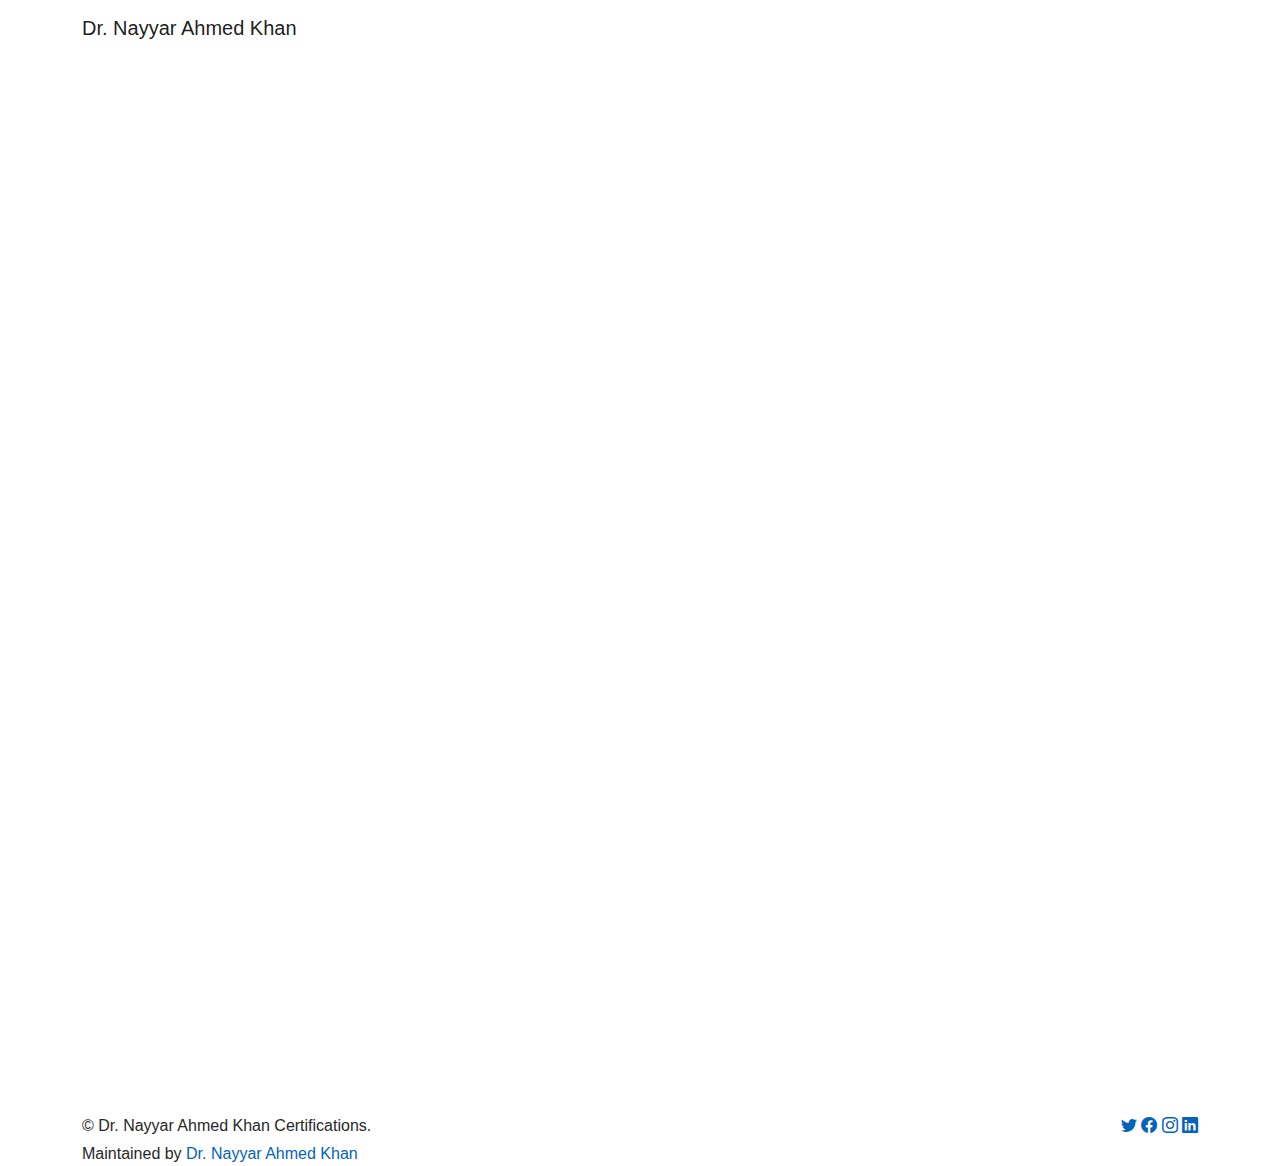
<file: work-single.html>
<!DOCTYPE html>
<html lang="en">

<head>
  <meta charset="utf-8">
  <meta content="width=device-width, initial-scale=1.0" name="viewport">

  <title>Certifications - Dr. Nayyar Ahmed Khan</title>
  <meta content="" name="description">
  <meta content="" name="keywords">

  <!-- Favicons -->
  <link href="assets/img/favicon.png" rel="icon">
  <link href="assets/img/apple-touch-icon.png" rel="apple-touch-icon">

  <!-- Google Fonts -->
  <link href="https://fonts.googleapis.com/css?family=https://fonts.googleapis.com/css?family=Inconsolata:400,500,600,700|Raleway:400,400i,500,500i,600,600i,700,700i" rel="stylesheet">

  <!-- Vendor CSS Files -->
  <link href="assets/vendor/aos/aos.css" rel="stylesheet">
  <link href="assets/vendor/bootstrap/css/bootstrap.min.css" rel="stylesheet">
  <link href="assets/vendor/bootstrap-icons/bootstrap-icons.css" rel="stylesheet">
  <link href="assets/vendor/swiper/swiper-bundle.min.css" rel="stylesheet">

  <!-- Template Main CSS File -->
  <link href="assets/css/style.css" rel="stylesheet">
</head>

<body>

  <!-- ======= Navbar ======= -->
  <div class="collapse navbar-collapse custom-navmenu" id="main-navbar">
    <div class="container py-2 py-md-5">
      <div class="row align-items-start">
        <div class="col-md-2">
          <ul class="custom-menu">
            <li><a href="index.html">Home</a></li>
            <li><a href="https://khannayyar.github.io/cv/">About Me</a></li>
            <li><a href="https://khannayyar.github.io/cv/">Services</a></li>
            <li class="active"><a href="https://khannayyar.github.io/cv/">Works</a></li>
            <li><a href="https://khannayyar.github.io/cv/">Contact</a></li>
          </ul>
        </div>
        <div class="col-md-6 d-none d-md-block  mr-auto">
          
        </div>
        <div class="col-md-4 d-none d-md-block">
          <h3>Open for Work!</h3>
          <p>I am a long time software engineer, developer, researcher, trainer and mentor. You can always get in touch for professional collaborations on  <br> <a href="#">nayyar@outlook.in</a></p>
        </div>
      </div>
    </div>
  </div>
  <nav class="navbar navbar-light custom-navbar">
    <div class="container">
      <a class="navbar-brand" href="index.html">Dr. Nayyar Ahmed Khan</a>
      <a href="#" class="burger" data-bs-toggle="collapse" data-bs-target="#main-navbar">
        <span></span>
      </a>
    </div>
  </nav>
  <main id="main">
    <section class="section">
      <div class="container">
        <div class="row mb-4 align-items-center">
          <div class="col-md-6" data-aos="fade-up">
            <h2>Certifications and Credentials </h2>
            <p>This page contains information about my certifications and credentials. </p>
          </div>
        </div>
      </div>
      <div class="site-section pb-0">
        <div class="container">
          <div class="row align-items-stretch">
            <div class="col-md-8" data-aos="fade-up">
              <img src="assets/img/NK.png" alt="Image" class="img-fluid">
            </div>
            <div class="col-md-3 ml-auto" data-aos="fade-up" data-aos-delay="100">
              <div class="sticky-content">
                <h3 class="h3">Areas of Expertise: </h3>
                <p class="mb-4"><span class="text-muted">Certified in the following: </span></p>
                <div class="mb-5">
                  <p>Following organizations have granted me several certifications for the completion of various modules towards learning and managing events.</p>
                </div>
                <h4 class="h4 mb-3">Certification Earned from :</h4>
                <ul class="list-unstyled list-line mb-5">
                  <li>Apple Developer Program</li>
                  <li>Microsoft</li>
                  <li>Apple Professional Learning Specialist</li>
                  <li>Apple Authorized Training Center</li>
                  <li>Amazon Web Services</li>
                  <li>LinkedIN</li>
                  <li>IBM</li>
                  <li>Oracle</li>
                  <li>Red Hat</li>
                  <li>Cisco</li>
                  <li>Google</li>
                  <li>Fortinet</li>
                  <li>UiPATH</li>
                  <li>CertiProf</li>
                  <li>NASSCOM</li>
                  <li>And Many More....</li>
                </ul>
                <p><a href="https://www.credly.com/users/nayyarkhan" class="readmore">Follow My Digital Badges!</a></p>
              </div>
            </div>
          </div>
        </div>
    </section>
  </main><!-- End #main -->
  <!-- ======= Footer ======= -->
  <footer class="footer" role="contentinfo">
    <div class="container">
      <div class="row">
        <div class="col-sm-6">
          <p class="mb-1">&copy; Dr. Nayyar Ahmed Khan Certifications.</p>
          <div class="credits">
            Maintained by <a href="https://khannayyar.github.io/cv/">Dr. Nayyar Ahmed Khan</a>
          </div>
        </div>
        <div class="col-sm-6 social text-md-end">
          <a href="#"><span class="bi bi-twitter"></span></a>
          <a href="#"><span class="bi bi-facebook"></span></a>
          <a href="#"><span class="bi bi-instagram"></span></a>
          <a href="#"><span class="bi bi-linkedin"></span></a>
        </div>
      </div>
    </div>
  </footer>
  <a href="#" class="back-to-top d-flex align-items-center justify-content-center"><i class="bi bi-arrow-up-short"></i></a>
  <!-- Vendor JS Files -->
  <script src="assets/vendor/aos/aos.js"></script>
  <script src="assets/vendor/bootstrap/js/bootstrap.bundle.min.js"></script>
  <script src="assets/vendor/isotope-layout/isotope.pkgd.min.js"></script>
  <script src="assets/vendor/swiper/swiper-bundle.min.js"></script>
  <script src="assets/vendor/php-email-form/validate.js"></script>
  <!-- Template Main JS File -->
  <script src="assets/js/main.js"></script>
</body>
</html>
</file>
<file: certificates/assets/css/style.css>
/**
* Template Name: MyPortfolio
* Template URL: https://bootstrapmade.com/myportfolio-bootstrap-portfolio-website-template/
* Updated: Mar 17 2024 with Bootstrap v5.3.3
* Author: BootstrapMade.com
* License: https://bootstrapmade.com/license/
*/

/*--------------------------------------------------------------
# General
--------------------------------------------------------------*/
body {
  font-family: "Inconsolata", monospace;
  color: #0d1e2d;
}

a {
  color: #777;
  text-decoration: none;
}

a:hover {
  color: #000;
}

h1,
h2,
h3,
h4,
h5,
h6,
.font-heading {
  font-family: "Raleway", sans-serif;
}

.section {
  padding: 7rem 0;
}

.filters a {
  text-decoration: none;
  color: #000;
  display: inline-block;
  padding-left: 10px;
  padding-right: 10px;
  position: relative;
}

.filters a:hover,
.filters a:focus,
.filters a:active {
  text-decoration: none;
}

.filters a:hover:before {
  content: "";
  position: absolute;
  left: 10px;
  right: 10px;
  bottom: 0;
  height: 1px;
  background-color: #000;
}

.filters a.active {
  color: #000;
}

.filters a.active:before {
  content: "";
  position: absolute;
  left: 10px;
  right: 10px;
  bottom: 0;
  height: 1px;
  background-color: #000;
}

.item {
  border: none;
  margin-bottom: 30px;
}

.item .item-wrap {
  display: block;
  position: relative;
  overflow: hidden;
}

.item .item-wrap:after {
  z-index: 2;
  position: absolute;
  content: "";
  top: 0;
  left: 0;
  right: 0;
  bottom: 0;
  background: rgba(0, 0, 0, 0.4);
  visibility: hidden;
  opacity: 0;
  transition: 0.3s all ease-in-out;
}

.item .item-wrap img {
  transition: 0.3s transform ease;
  transform: scale(1);
}

.item .item-wrap>.work-info {
  position: absolute;
  top: 50%;
  width: 100%;
  text-align: center;
  z-index: 3;
  transform: translateY(-50%);
  color: #fff;
  opacity: 0;
  visibility: hidden;
  margin-top: 20px;
  transition: 0.3s all ease;
}

.item .item-wrap>.work-info h3 {
  font-size: 20px;
  margin-bottom: 0;
}

.item .item-wrap>.work-info span {
  font-size: 14px;
  text-transform: uppercase;
  letter-spacing: 0.2rem;
}

.item .item-wrap:hover {
  text-decoration: none;
}

.item .item-wrap:hover img {
  transform: scale(1.05);
}

.item .item-wrap:hover:after {
  opacity: 1;
  visibility: visible;
}

.item .item-wrap:hover .work-info {
  margin-top: 0px;
  opacity: 1;
  visibility: visible;
}

.testimonial-wrap {
  padding: 50px 50px 80px 50px;
  background: #eceff2;
}

.testimonial-wrap .testimonial {
  text-align: center;
  max-width: 500px;
  margin: 0 auto;
}

.testimonial-wrap .testimonial img {
  border-radius: 50%;
  width: 120px;
  margin: 0 auto 30px auto;
}

.testimonial-wrap .testimonial blockquote p {
  font-size: 20px;
}

.h3 {
  font-size: 20px;
}

.h4 {
  font-size: 16px;
}

.heading {
  font-size: 28px;
}

.readmore {
  display: inline-block;
  border: 1px solid #000;
  padding: 10px 15px;
  font-size: 12px;
  text-transform: uppercase;
  color: #000;
  transition: 0.2s all ease;
  font-weight: 700;
}

.readmore:active,
.readmore:focus,
.readmore:hover {
  outline: none;
}

.readmore:hover {
  color: #fff;
  text-decoration: none;
  background: #000;
}

.testimonials-slider .swiper-pagination {
  margin-top: -60px;
  position: relative;
}

.testimonials-slider .swiper-pagination .swiper-pagination-bullet {
  width: 12px;
  height: 12px;
  background-color: rgba(13, 30, 45, 0.3);
  opacity: 1;
}

.testimonials-slider .swiper-pagination .swiper-pagination-bullet-active {
  background-color: rgba(13, 30, 45, 0.6);
}

.sticky-content {
  position: sticky;
  position: -webkit-sticky;
  top: 0;
  /* required */
}

.list-line li {
  margin-bottom: 10px;
  position: relative;
  padding-left: 30px;
}

.list-line li:before {
  content: "";
  position: absolute;
  left: 0;
  top: 0.7rem;
  width: 10px;
  height: 2px;
  background: #000;
}

.form-control {
  border-radius: 0;
  background: #f8f9fa;
  border: 1px solid transparent;
  padding-top: 10px !important;
  padding-bottom: 10px !important;
}

.form-control:active,
.form-control:focus {
  background: #eff1f4;
  outline: none;
  box-shadow: none;
  border: 1px solid transparent;
}

.custom-progress {
  height: 7px;
  border-radius: 0;
}

.custom-progress .progress-bar {
  background: #000;
}

/* Services */
.services i {
  font-size: 40px;
}

.services h4 {
  padding-top: 10px;
}

/* Contact Form */
.php-email-form .error-message {
  display: none;
  color: #fff;
  background: #ed3c0d;
  text-align: left;
  padding: 15px;
  font-weight: 600;
}

.php-email-form .error-message br+br {
  margin-top: 25px;
}

.php-email-form .sent-message {
  display: none;
  color: #fff;
  background: #18d26e;
  text-align: center;
  padding: 15px;
  font-weight: 600;
}

.php-email-form .loading {
  display: none;
  background: #fff;
  text-align: center;
  padding: 15px;
}

.php-email-form .loading:before {
  content: "";
  display: inline-block;
  border-radius: 50%;
  width: 24px;
  height: 24px;
  margin: 0 10px -6px 0;
  border: 3px solid #18d26e;
  border-top-color: #eee;
  animation: animate-loading 1s linear infinite;
}

@keyframes animate-loading {
  0% {
    transform: rotate(0deg);
  }

  100% {
    transform: rotate(360deg);
  }
}

/*--------------------------------------------------------------
# Header
--------------------------------------------------------------*/
/* Custom Navmenu */
.custom-navmenu {
  background: #0d1e2d;
}

.custom-navmenu .custom-menu,
.custom-navmenu .custom-menu li {
  padding: 0;
  margin: 0;
  list-style: none;
}

.custom-navmenu .custom-menu li {
  margin-bottom: 0;
  font-size: 20px;
}

.custom-navmenu .custom-menu li a {
  color: #fff;
  padding: 10px 0 !important;
}

.custom-navmenu .custom-menu li a:hover {
  text-decoration: none;
}

.custom-navmenu .custom-menu li.active a {
  text-decoration: underline;
}

.custom-navmenu h3 {
  font-size: 20px;
  color: #fff;
}

.custom-navmenu p {
  color: rgba(255, 255, 255, 0.6);
}

.custom-navmenu a {
  color: rgba(255, 255, 255, 0.7);
}

.custom-navmenu a:hover {
  color: #fff;
}

/* Custom Navbar */
.custom-navbar {
  padding-top: 50px;
  width: 100%;
}

@media (max-width: 780px) {
  .custom-navbar>.container {
    padding-right: 0;
    padding-left: 0;
  }
}

.custom-navbar .navbar-brand {
  font-size: 1.7rem;
}

/* Burger */
.burger {
  width: 28px;
  height: 32px;
  cursor: pointer;
  position: relative;
}

.burger:before,
.burger span,
.burger:after {
  width: 100%;
  height: 2px;
  display: block;
  background: #000;
  border-radius: 2px;
  position: absolute;
  opacity: 1;
}

.burger:before,
.burger:after {
  transition: top 0.35s cubic-bezier(0.23, 1, 0.32, 1), transform 0.35s cubic-bezier(0.23, 1, 0.32, 1), opacity 0.35s cubic-bezier(0.23, 1, 0.32, 1), background-color 1.15s cubic-bezier(0.86, 0, 0.07, 1);
  -webkit-transition: top 0.35s cubic-bezier(0.23, 1, 0.32, 1), -webkit-transform 0.35s cubic-bezier(0.23, 1, 0.32, 1), opacity 0.35s cubic-bezier(0.23, 1, 0.32, 1), background-color 1.15s cubic-bezier(0.86, 0, 0.07, 1);
  content: "";
}

.burger:before {
  top: 4px;
}

.burger span {
  top: 15px;
}

.burger:after {
  top: 26px;
}

/* Hover */
.burger:hover:before {
  top: 7px;
}

.burger:hover:after {
  top: 23px;
}

/* Click */
.burger.active span {
  opacity: 0;
}

.burger.active:before,
.burger.active:after {
  top: 40%;
}

.burger.active:before {
  transform: rotate(45deg);
}

.burger.active:after {
  transform: rotate(-45deg);
}

.burger:focus {
  outline: none;
}

/*--------------------------------------------------------------
# Footer
--------------------------------------------------------------*/
.footer {
  padding: 0 0 4rem 0;
}

.footer a {
  color: #000;
}

.social a {
  display: inline-block;
  width: 50px;
  height: 50px;
  border-radius: 50%;
  background: #f8f9fa;
  position: relative;
  text-align: center;
  color: #0d1e2d;
}

.social a span {
  display: inline-block;
  left: 50%;
  position: absolute;
  top: 50%;
  transform: translate(-50%, -50%);
}

.social a:hover {
  color: #000;
}
</file>
<file: assets/css/style.css>
/**
* Template Name: MyResume
* Updated: Mar 10 2023 with Bootstrap v5.2.3
* Template URL: https://bootstrapmade.com/free-html-bootstrap-template-my-resume/
* Author: BootstrapMade.com
* License: https://bootstrapmade.com/license/
*/

/*--------------------------------------------------------------
# General
--------------------------------------------------------------*/
body {
  font-family: "Open Sans", sans-serif;
  color: #272829;
}

a {
  color: #0563bb;
  text-decoration: none;
}

a:hover {
  color: #067ded;
  text-decoration: none;
}

h1,
h2,
h3,
h4,
h5,
h6 {
  font-family: "Raleway", sans-serif;
}

/*--------------------------------------------------------------
# Back to top button
--------------------------------------------------------------*/
.back-to-top {
  position: fixed;
  visibility: hidden;
  opacity: 0;
  right: 15px;
  bottom: 15px;
  z-index: 996;
  background: #0563bb;
  width: 40px;
  height: 40px;
  border-radius: 50px;
  transition: all 0.4s;
}

.back-to-top i {
  font-size: 28px;
  color: #fff;
  line-height: 0;
}

.back-to-top:hover {
  background: #0678e3;
  color: #fff;
}

.back-to-top.active {
  visibility: visible;
  opacity: 1;
}

/*--------------------------------------------------------------
# Preloader
--------------------------------------------------------------*/
#preloader {
  position: fixed;
  top: 0;
  left: 0;
  right: 0;
  bottom: 0;
  z-index: 9999;
  overflow: hidden;
  background: #fff;
}

#preloader:before {
  content: "";
  position: fixed;
  top: calc(50% - 30px);
  left: calc(50% - 30px);
  border: 6px solid #0563bb;
  border-top-color: #fff;
  border-bottom-color: #fff;
  border-radius: 50%;
  width: 60px;
  height: 60px;
  animation: animate-preloader 1s linear infinite;
}

@keyframes animate-preloader {
  0% {
    transform: rotate(0deg);
  }

  100% {
    transform: rotate(360deg);
  }
}

/*--------------------------------------------------------------
# Disable aos animation delay on mobile devices
--------------------------------------------------------------*/
@media screen and (max-width: 768px) {
  [data-aos-delay] {
    transition-delay: 0 !important;
  }
}

/*--------------------------------------------------------------
# Header
--------------------------------------------------------------*/
#header {
  position: fixed;
  top: 0;
  left: 0;
  bottom: 0;
  z-index: 9997;
  transition: all 0.5s;
  padding: 15px;
  overflow-y: auto;
}

@media (max-width: 991px) {
  #header {
    width: 300px;
    background: #fff;
    border-right: 1px solid #e6e9ec;
    left: -300px;
  }
}

@media (min-width: 991px) {
  #main {
    margin-left: 100px;
  }
}

/*--------------------------------------------------------------
# Navigation Menu
--------------------------------------------------------------*/
/**
* Desktop Navigation 
*/
.nav-menu {
  padding: 0;
  display: block;
}

.nav-menu * {
  margin: 0;
  padding: 0;
  list-style: none;
}

.nav-menu>ul>li {
  position: relative;
  white-space: nowrap;
}

.nav-menu a,
.nav-menu a:focus {
  display: flex;
  align-items: center;
  color: #45505b;
  padding: 10px 18px;
  margin-bottom: 8px;
  transition: 0.3s;
  font-size: 15px;
  border-radius: 50px;
  background: #f2f3f5;
  height: 56px;
  width: 100%;
  overflow: hidden;
  transition: 0.3s;
}

.nav-menu a i,
.nav-menu a:focus i {
  font-size: 20px;
}

.nav-menu a span,
.nav-menu a:focus span {
  padding: 0 5px 0 7px;
  color: #45505b;
}

@media (min-width: 992px) {

  .nav-menu a,
  .nav-menu a:focus {
    width: 56px;
  }

  .nav-menu a span,
  .nav-menu a:focus span {
    display: none;
    color: #fff;
  }
}

.nav-menu a:hover,
.nav-menu .active,
.nav-menu .active:focus,
.nav-menu li:hover>a {
  color: #fff;
  background: #0563bb;
}

.nav-menu a:hover span,
.nav-menu .active span,
.nav-menu .active:focus span,
.nav-menu li:hover>a span {
  color: #fff;
}

.nav-menu a:hover,
.nav-menu li:hover>a {
  width: 100%;
  color: #fff;
}

.nav-menu a:hover span,
.nav-menu li:hover>a span {
  display: block;
}

/**
* Mobile Navigation 
*/
.mobile-nav-toggle {
  position: fixed;
  right: 10px;
  top: 10px;
  z-index: 9998;
  border: 0;
  background: none;
  font-size: 28px;
  transition: all 0.4s;
  outline: none !important;
  line-height: 0;
  cursor: pointer;
  border-radius: 50px;
  padding: 5px;
}

.mobile-nav-toggle i {
  color: #45505b;
}

.mobile-nav-active {
  overflow: hidden;
}

.mobile-nav-active #header {
  left: 0;
}

.mobile-nav-active .mobile-nav-toggle {
  color: #fff;
  background-color: #0563bb;
}

/*--------------------------------------------------------------
# Hero Section
--------------------------------------------------------------*/
#hero {
  width: 100%;
  height: 100vh;
  background: url("../img/hero-bg.jpg") top right no-repeat;
  background-size: cover;
  position: relative;
}

@media (min-width: 992px) {
  #hero {
    padding-left: 160px;
  }
}

#hero:before {
  content: "";
  background: rgba(255, 255, 255, 0.8);
  position: absolute;
  bottom: 0;
  top: 0;
  left: 0;
  right: 0;
}

#hero h1 {
  margin: 0;
  font-size: 64px;
  font-weight: 700;
  line-height: 56px;
  color: #45505b;
}

#hero p {
  color: #45505b;
  margin: 15px 0 0 0;
  font-size: 26px;
  font-family: "Poppins", sans-serif;
}

#hero p span {
  color: #0563bb;
  letter-spacing: 1px;
}

#hero .social-links {
  margin-top: 30px;
}

#hero .social-links a {
  font-size: 24px;
  display: inline-block;
  color: #45505b;
  line-height: 1;
  margin-right: 20px;
  transition: 0.3s;
}

#hero .social-links a:hover {
  color: #0563bb;
}

@media (max-width: 992px) {
  #hero {
    text-align: center;
  }

  #hero h1 {
    font-size: 32px;
    line-height: 36px;
  }

  #hero p {
    margin-top: 10px;
    font-size: 20px;
    line-height: 24px;
  }
}

/*--------------------------------------------------------------
# Sections General
--------------------------------------------------------------*/
section {
  padding: 60px 0;
  overflow: hidden;
}

.section-title {
  text-align: center;
  padding-bottom: 30px;
}

.section-title h2 {
  font-size: 32px;
  font-weight: bold;
  text-transform: uppercase;
  margin-bottom: 20px;
  padding-bottom: 20px;
  position: relative;
  color: #45505b;
}

.section-title h2::before {
  content: "";
  position: absolute;
  display: block;
  width: 120px;
  height: 1px;
  background: #ddd;
  bottom: 1px;
  left: calc(50% - 60px);
}

.section-title h2::after {
  content: "";
  position: absolute;
  display: block;
  width: 40px;
  height: 3px;
  background: #0563bb;
  bottom: 0;
  left: calc(50% - 20px);
}

.section-title p {
  margin-bottom: 0;
}

/*--------------------------------------------------------------
# About
--------------------------------------------------------------*/
.about .content h3 {
  font-weight: 700;
  font-size: 26px;
  color: #728394;
}

.about .content ul {
  list-style: none;
  padding: 0;
}

.about .content ul li {
  margin-bottom: 20px;
  display: flex;
  align-items: center;
}

.about .content ul strong {
  margin-right: 10px;
}

.about .content ul i {
  font-size: 16px;
  margin-right: 5px;
  color: #0563bb;
  line-height: 0;
}

.about .content p:last-child {
  margin-bottom: 0;
}

/*--------------------------------------------------------------
# Facts
--------------------------------------------------------------*/
.facts .count-box {
  padding: 30px 30px 25px 30px;
  margin-top: 30px;
  width: 100%;
  position: relative;
  text-align: center;
  background: #fff;
}

.facts .count-box i {
  position: absolute;
  top: -25px;
  left: 50%;
  transform: translateX(-50%);
  font-size: 24px;
  background: #0563bb;
  color: #fff;
  border-radius: 50px;
  display: inline-flex;
  align-items: center;
  justify-content: center;
  width: 48px;
  height: 48px;
}

.facts .count-box span {
  font-size: 36px;
  display: block;
  font-weight: 600;
  color: #011426;
}

.facts .count-box p {
  padding: 0;
  margin: 0;
  font-family: "Raleway", sans-serif;
  font-size: 14px;
}

/*--------------------------------------------------------------
# Akills
--------------------------------------------------------------*/
.skills .progress {
  height: 60px;
  display: block;
  background: none;
  border-radius: 0;
}

.skills .progress .skill {
  padding: 10px 0;
  margin: 0;
  text-transform: uppercase;
  display: block;
  font-weight: 600;
  font-family: "Poppins", sans-serif;
  color: #45505b;
}

.skills .progress .skill .val {
  float: right;
  font-style: normal;
}

.skills .progress-bar-wrap {
  background: #f2f3f5;
}

.skills .progress-bar {
  width: 1px;
  height: 10px;
  transition: 0.9s;
  background-color: #0563bb;
}

/*--------------------------------------------------------------
# Resume
--------------------------------------------------------------*/
.resume .resume-title {
  font-size: 26px;
  font-weight: 700;
  margin-top: 20px;
  margin-bottom: 20px;
  color: #45505b;
}

.resume .resume-item {
  padding: 0 0 20px 20px;
  margin-top: -2px;
  border-left: 2px solid #0563bb;
  position: relative;
}

.resume .resume-item h4 {
  line-height: 18px;
  font-size: 18px;
  font-weight: 600;
  text-transform: uppercase;
  font-family: "Poppins", sans-serif;
  color: #0563bb;
  margin-bottom: 10px;
}

.resume .resume-item h5 {
  font-size: 16px;
  background: #f7f8f9;
  padding: 5px 15px;
  display: inline-block;
  font-weight: 600;
  margin-bottom: 10px;
}

.resume .resume-item ul {
  padding-left: 20px;
}

.resume .resume-item ul li {
  padding-bottom: 10px;
}

.resume .resume-item:last-child {
  padding-bottom: 0;
}

.resume .resume-item::before {
  content: "";
  position: absolute;
  width: 16px;
  height: 16px;
  border-radius: 50px;
  left: -9px;
  top: 0;
  background: #fff;
  border: 2px solid #0563bb;
}

/*--------------------------------------------------------------
# Portfolio
--------------------------------------------------------------*/
.portfolio .portfolio-item {
  margin-bottom: 30px;
}

.portfolio #portfolio-flters {
  padding: 0;
  margin: 0 auto 25px auto;
  list-style: none;
  text-align: center;
  background: #fff;
  border-radius: 50px;
  padding: 2px 15px;
}

.portfolio #portfolio-flters li {
  cursor: pointer;
  display: inline-block;
  padding: 10px 15px;
  font-size: 14px;
  font-weight: 600;
  line-height: 1;
  text-transform: uppercase;
  color: #272829;
  margin-bottom: 5px;
  transition: all 0.3s ease-in-out;
}

.portfolio #portfolio-flters li:hover,
.portfolio #portfolio-flters li.filter-active {
  color: #0563bb;
}

.portfolio #portfolio-flters li:last-child {
  margin-right: 0;
}

.portfolio .portfolio-wrap {
  transition: 0.3s;
  position: relative;
  overflow: hidden;
  z-index: 1;
  background: rgba(69, 80, 91, 0.8);
}

.portfolio .portfolio-wrap::before {
  content: "";
  background: rgba(255, 255, 255, 0.7);
  position: absolute;
  left: 30px;
  right: 30px;
  top: 30px;
  bottom: 30px;
  transition: all ease-in-out 0.3s;
  z-index: 2;
  opacity: 0;
}

.portfolio .portfolio-wrap .portfolio-info {
  opacity: 0;
  position: absolute;
  top: 0;
  left: 0;
  right: 0;
  bottom: 0;
  text-align: center;
  z-index: 3;
  transition: all ease-in-out 0.3s;
  display: flex;
  flex-direction: column;
  justify-content: center;
  align-items: center;
}

.portfolio .portfolio-wrap .portfolio-info::before {
  display: block;
  content: "";
  width: 48px;
  height: 48px;
  position: absolute;
  top: 35px;
  left: 35px;
  border-top: 3px solid #d7dce1;
  border-left: 3px solid #d7dce1;
  transition: all 0.5s ease 0s;
  z-index: 9994;
}

.portfolio .portfolio-wrap .portfolio-info::after {
  display: block;
  content: "";
  width: 48px;
  height: 48px;
  position: absolute;
  bottom: 35px;
  right: 35px;
  border-bottom: 3px solid #d7dce1;
  border-right: 3px solid #d7dce1;
  transition: all 0.5s ease 0s;
  z-index: 9994;
}

.portfolio .portfolio-wrap .portfolio-info h4 {
  font-size: 20px;
  color: #45505b;
  font-weight: 600;
}

.portfolio .portfolio-wrap .portfolio-info p {
  color: #45505b;
  font-size: 14px;
  text-transform: uppercase;
  padding: 0;
  margin: 0;
}

.portfolio .portfolio-wrap .portfolio-links {
  text-align: center;
  z-index: 4;
}

.portfolio .portfolio-wrap .portfolio-links a {
  color: #45505b;
  margin: 0 2px;
  font-size: 28px;
  display: inline-block;
  transition: 0.3s;
}

.portfolio .portfolio-wrap .portfolio-links a:hover {
  color: #148af9;
}

.portfolio .portfolio-wrap:hover::before {
  top: 0;
  left: 0;
  right: 0;
  bottom: 0;
  opacity: 1;
}

.portfolio .portfolio-wrap:hover .portfolio-info {
  opacity: 1;
}

.portfolio .portfolio-wrap:hover .portfolio-info::before {
  top: 15px;
  left: 15px;
}

.portfolio .portfolio-wrap:hover .portfolio-info::after {
  bottom: 15px;
  right: 15px;
}

/*--------------------------------------------------------------
# Portfolio Details
--------------------------------------------------------------*/
.portfolio-details {
  padding-top: 40px;
}

.portfolio-details .portfolio-details-slider img {
  width: 100%;
}

.portfolio-details .portfolio-details-slider .swiper-pagination {
  margin-top: 20px;
  position: relative;
}

.portfolio-details .portfolio-details-slider .swiper-pagination .swiper-pagination-bullet {
  width: 12px;
  height: 12px;
  background-color: #fff;
  opacity: 1;
  border: 1px solid #0563bb;
}

.portfolio-details .portfolio-details-slider .swiper-pagination .swiper-pagination-bullet-active {
  background-color: #0563bb;
}

.portfolio-details .portfolio-info {
  padding: 30px;
  box-shadow: 0px 0 30px rgba(69, 80, 91, 0.08);
}

.portfolio-details .portfolio-info h3 {
  font-size: 22px;
  font-weight: 700;
  margin-bottom: 20px;
  padding-bottom: 20px;
  border-bottom: 1px solid #eee;
}

.portfolio-details .portfolio-info ul {
  list-style: none;
  padding: 0;
  font-size: 15px;
}

.portfolio-details .portfolio-info ul li+li {
  margin-top: 10px;
}

.portfolio-details .portfolio-description {
  padding-top: 30px;
}

.portfolio-details .portfolio-description h2 {
  font-size: 26px;
  font-weight: 700;
  margin-bottom: 20px;
}

.portfolio-details .portfolio-description p {
  padding: 0;
}

/*--------------------------------------------------------------
# Services
--------------------------------------------------------------*/
.services .icon-box {
  text-align: center;
  padding: 70px 20px 80px 20px;
  transition: all ease-in-out 0.3s;
  background: #fff;
  box-shadow: 0px 5px 90px 0px rgba(110, 123, 131, 0.05);
}

.services .icon-box .icon {
  margin: 0 auto;
  width: 100px;
  height: 100px;
  display: flex;
  align-items: center;
  justify-content: center;
  transition: ease-in-out 0.3s;
  position: relative;
}

.services .icon-box .icon i {
  font-size: 36px;
  transition: 0.5s;
  position: relative;
}

.services .icon-box .icon svg {
  position: absolute;
  top: 0;
  left: 0;
}

.services .icon-box .icon svg path {
  transition: 0.5s;
  fill: #f5f5f5;
}

.services .icon-box h4 {
  font-weight: 600;
  margin: 10px 0 15px 0;
  font-size: 22px;
}

.services .icon-box h4 a {
  color: #45505b;
  transition: ease-in-out 0.3s;
}

.services .icon-box p {
  line-height: 24px;
  font-size: 14px;
  margin-bottom: 0;
}

.services .icon-box:hover {
  border-color: #fff;
  box-shadow: 0px 0 35px 0 rgba(0, 0, 0, 0.08);
}

.services .iconbox-blue i {
  color: #47aeff;
}

.services .iconbox-blue:hover .icon i {
  color: #fff;
}

.services .iconbox-blue:hover .icon path {
  fill: #47aeff;
}

.services .iconbox-orange i {
  color: #ffa76e;
}

.services .iconbox-orange:hover .icon i {
  color: #fff;
}

.services .iconbox-orange:hover .icon path {
  fill: #ffa76e;
}

.services .iconbox-pink i {
  color: #e80368;
}

.services .iconbox-pink:hover .icon i {
  color: #fff;
}

.services .iconbox-pink:hover .icon path {
  fill: #e80368;
}

.services .iconbox-yellow i {
  color: #ffbb2c;
}

.services .iconbox-yellow:hover .icon i {
  color: #fff;
}

.services .iconbox-yellow:hover .icon path {
  fill: #ffbb2c;
}

.services .iconbox-red i {
  color: #ff5828;
}

.services .iconbox-red:hover .icon i {
  color: #fff;
}

.services .iconbox-red:hover .icon path {
  fill: #ff5828;
}

.services .iconbox-teal i {
  color: #11dbcf;
}

.services .iconbox-teal:hover .icon i {
  color: #fff;
}

.services .iconbox-teal:hover .icon path {
  fill: #11dbcf;
}

/*--------------------------------------------------------------
# Testimonials
--------------------------------------------------------------*/
.testimonials .section-header {
  margin-bottom: 40px;
}

.testimonials .testimonials-carousel,
.testimonials .testimonials-slider {
  overflow: hidden;
}

.testimonials .testimonial-item {
  text-align: center;
}

.testimonials .testimonial-item .testimonial-img {
  width: 120px;
  border-radius: 50%;
  border: 4px solid #fff;
  margin: 0 auto;
}

.testimonials .testimonial-item h3 {
  font-size: 20px;
  font-weight: bold;
  margin: 10px 0 5px 0;
  color: #111;
}

.testimonials .testimonial-item h4 {
  font-size: 14px;
  color: #999;
  margin: 0 0 15px 0;
}

.testimonials .testimonial-item .quote-icon-left,
.testimonials .testimonial-item .quote-icon-right {
  color: #90c8fc;
  font-size: 26px;
}

.testimonials .testimonial-item .quote-icon-left {
  display: inline-block;
  left: -5px;
  position: relative;
}

.testimonials .testimonial-item .quote-icon-right {
  display: inline-block;
  right: -5px;
  position: relative;
  top: 10px;
}

.testimonials .testimonial-item p {
  font-style: italic;
  margin: 0 auto 15px auto;
}

.testimonials .swiper-pagination {
  margin-top: 20px;
  position: relative;
}

.testimonials .swiper-pagination .swiper-pagination-bullet {
  width: 12px;
  height: 12px;
  background-color: #fff;
  opacity: 1;
  border: 1px solid #0563bb;
}

.testimonials .swiper-pagination .swiper-pagination-bullet-active {
  background-color: #0563bb;
}

@media (min-width: 992px) {
  .testimonials .testimonial-item p {
    width: 80%;
  }
}

/*--------------------------------------------------------------
# Contact
--------------------------------------------------------------*/
.contact .info {
  width: 100%;
  background: #fff;
}

.contact .info i {
  font-size: 20px;
  color: #0563bb;
  float: left;
  width: 44px;
  height: 44px;
  background: #eef7ff;
  display: flex;
  justify-content: center;
  align-items: center;
  border-radius: 50px;
  transition: all 0.3s ease-in-out;
}

.contact .info h4 {
  padding: 0 0 0 60px;
  font-size: 22px;
  font-weight: 600;
  margin-bottom: 5px;
  color: #45505b;
}

.contact .info p {
  padding: 0 0 0 60px;
  margin-bottom: 0;
  font-size: 14px;
  color: #728394;
}

.contact .info .email,
.contact .info .phone {
  margin-top: 40px;
}

.contact .info .email:hover i,
.contact .info .address:hover i,
.contact .info .phone:hover i {
  background: #0563bb;
  color: #fff;
}

.contact .php-email-form {
  width: 100%;
  background: #fff;
}

.contact .php-email-form .form-group {
  padding-bottom: 8px;
}

.contact .php-email-form .error-message {
  display: none;
  color: #fff;
  background: #ed3c0d;
  text-align: left;
  padding: 15px;
  font-weight: 600;
}

.contact .php-email-form .error-message br+br {
  margin-top: 25px;
}

.contact .php-email-form .sent-message {
  display: none;
  color: #fff;
  background: #18d26e;
  text-align: center;
  padding: 15px;
  font-weight: 600;
}

.contact .php-email-form .loading {
  display: none;
  background: #fff;
  text-align: center;
  padding: 15px;
}

.contact .php-email-form .loading:before {
  content: "";
  display: inline-block;
  border-radius: 50%;
  width: 24px;
  height: 24px;
  margin: 0 10px -6px 0;
  border: 3px solid #18d26e;
  border-top-color: #eee;
  animation: animate-loading 1s linear infinite;
}

.contact .php-email-form input,
.contact .php-email-form textarea {
  border-radius: 4px;
  box-shadow: none;
  font-size: 14px;
}

.contact .php-email-form input {
  height: 44px;
}

.contact .php-email-form textarea {
  padding: 10px 12px;
}

.contact .php-email-form button[type=submit] {
  background: #0563bb;
  border: 0;
  padding: 10px 35px;
  color: #fff;
  transition: 0.4s;
  border-radius: 50px;
}

.contact .php-email-form button[type=submit]:hover {
  background: #0678e3;
}

@keyframes animate-loading {
  0% {
    transform: rotate(0deg);
  }

  100% {
    transform: rotate(360deg);
  }
}

/*--------------------------------------------------------------
# Footer
--------------------------------------------------------------*/
#footer {
  background: #f7f8f9;
  color: #45505b;
  font-size: 14px;
  text-align: center;
  padding: 30px 0;
}

#footer h3 {
  font-size: 36px;
  font-weight: 700;
  position: relative;
  font-family: "Poppins", sans-serif;
  padding: 0;
  margin: 0 0 15px 0;
}

#footer p {
  font-size: 15;
  font-style: italic;
  padding: 0;
  margin: 0 0 40px 0;
}

#footer .social-links {
  margin: 0 0 40px 0;
}

#footer .social-links a {
  font-size: 18px;
  display: inline-block;
  background: #0563bb;
  color: #fff;
  line-height: 1;
  padding: 8px 0;
  margin-right: 4px;
  border-radius: 50%;
  text-align: center;
  width: 36px;
  height: 36px;
  transition: 0.3s;
}

#footer .social-links a:hover {
  background: #0678e3;
  color: #fff;
  text-decoration: none;
}

#footer .copyright {
  margin: 0 0 5px 0;
}

#footer .credits {
  font-size: 13px;
}
</file>
